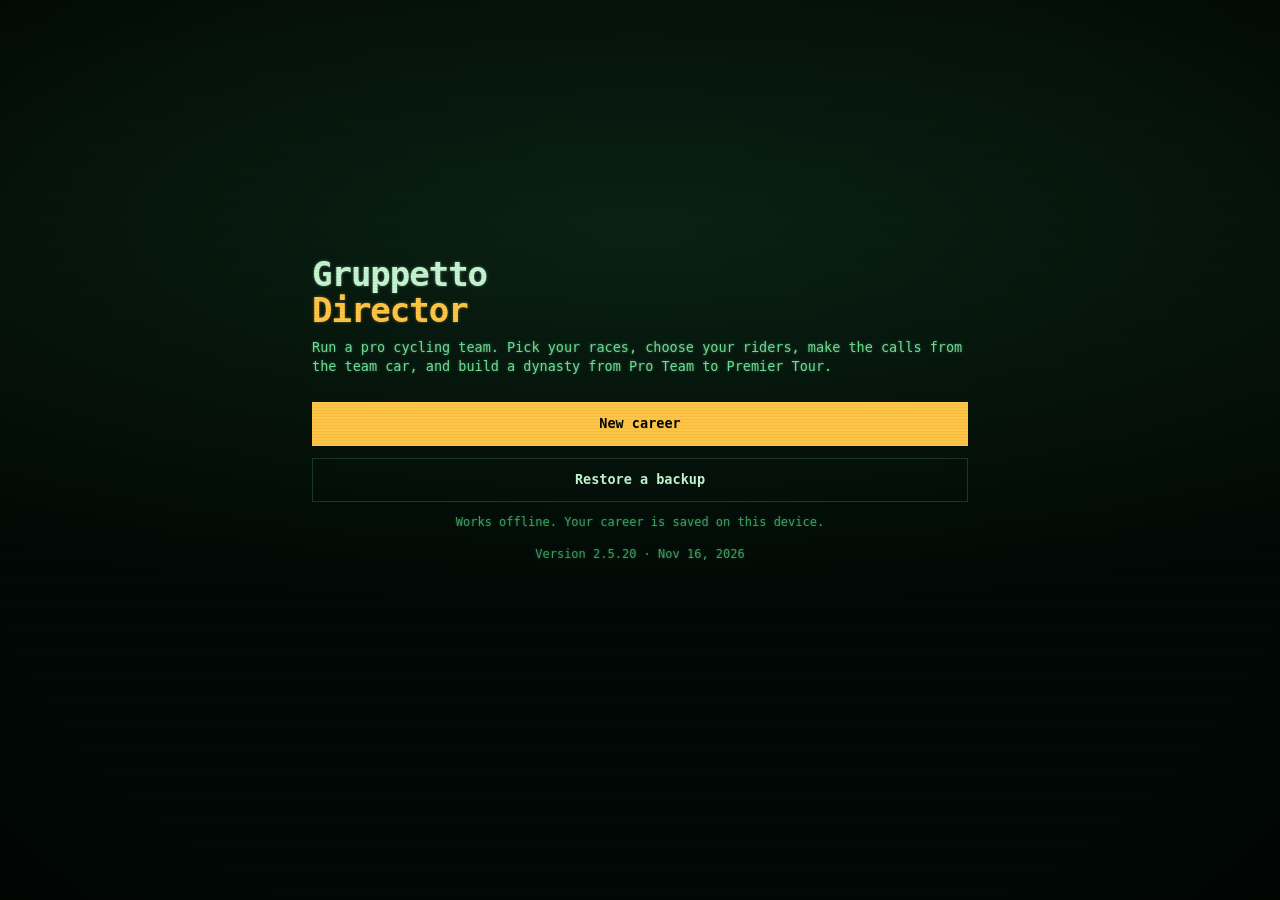
<file: index.html>
<!doctype html>
<html lang="en">
  <head>
    <meta charset="utf-8" />
    <meta name="viewport" content="width=device-width, initial-scale=1, maximum-scale=1, viewport-fit=cover" />
    <title>Gruppetto Director</title>
    <meta name="theme-color" media="(prefers-color-scheme: light)" content="#020805" />
    <meta name="theme-color" media="(prefers-color-scheme: dark)" content="#020805" />
    <meta name="apple-mobile-web-app-capable" content="yes" />
    <meta name="mobile-web-app-capable" content="yes" />
    <meta name="apple-mobile-web-app-status-bar-style" content="default" />
    <meta name="apple-mobile-web-app-title" content="Gruppetto" />
    <link rel="apple-touch-icon" href="apple-touch-icon.png" />
    <link rel="icon" type="image/png" href="favicon.png" />
    <link rel="manifest" href="manifest.webmanifest" />
    <link rel="stylesheet" href="app.css?v=a413d07121" />
  </head>
  <body>
    <div id="app"></div>
    <script type="module" src="app.js?v=a413d07121"></script>
  </body>
</html>
</file>
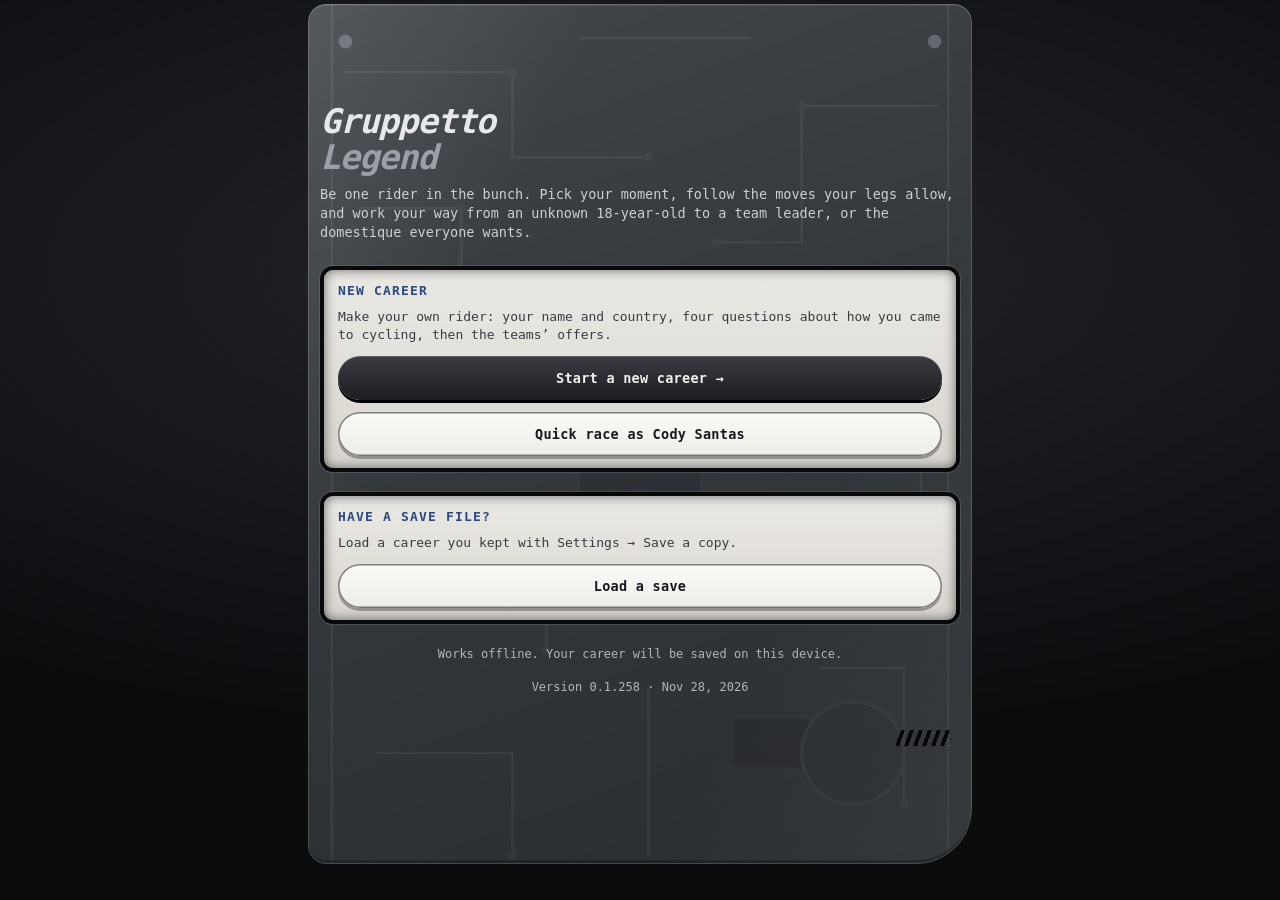
<file: legend/index.html>
<!doctype html>
<html lang="en">
  <head>
    <meta charset="utf-8" />
    <meta name="viewport" content="width=device-width, initial-scale=1, maximum-scale=1, viewport-fit=cover" />
    <title>Gruppetto Legend</title>
    <meta name="theme-color" media="(prefers-color-scheme: light)" content="#020805" />
    <meta name="theme-color" media="(prefers-color-scheme: dark)" content="#020805" />
    <meta name="apple-mobile-web-app-capable" content="yes" />
    <meta name="mobile-web-app-capable" content="yes" />
    <meta name="apple-mobile-web-app-status-bar-style" content="default" />
    <meta name="apple-mobile-web-app-title" content="G. Legend" />
    <link rel="apple-touch-icon" href="apple-touch-icon.png" />
    <link rel="icon" type="image/png" href="favicon.png" />
    <link rel="manifest" href="manifest.webmanifest" />
    <link rel="stylesheet" href="app.css?v=ab401c3111" />
  </head>
  <body>
    <div id="app"></div>
    <script type="module" src="app.js?v=ab401c3111"></script>
  </body>
</html>
</file>
<file: app.css>
:root{--bg: #d9d1bd;--card: #efe9d9;--ink: #2a251e;--ink2: #50473a;--ink3: #6a604d;--line: #c7bca3;--chip: #cdc2a5;--ghost: var(--card);--ctl: var(--card);--ctl-on: var(--chip);--ctl-line: var(--line);--accent: var(--team-l);--accent-ink: var(--team-l-ink);--good: #1f8a4c;--bad: #c0392b;--warn: #b7791f;--gold: #c9a227;--gold-ink: #8a6d0b;--mine: color-mix(in srgb, var(--accent) 11%, transparent);--mono: ui-monospace, "SF Mono", Menlo, Consolas, monospace;--radius: calc(12px * var(--rk));--rk: 1;--ui-font: -apple-system, BlinkMacSystemFont, "SF Pro Text", "Segoe UI", Roboto, sans-serif;--ui-size: 15px;--team-l: #1f6feb;--team-l-ink: #efe9d9;--team-d: #5896ff;--team-d-ink: #0f1012;--front: #e8590c;--kom: #c92a2a;--sprint: #2fa35a;--cob: #8d6e63;--grav: #c2a878;--grav-badge: #b0925f;--wind: #4a90d9;--c-gt: #d4a514;--c-wt: #2f6fe0;--c-pro: #8b5cf6;--c-other: #14a08f;--raced: color-mix(in srgb, var(--accent) 18%, transparent);--pair1: #2563eb;--pair2: #ea580c;--pair3: #9333ea;--pair4: #0d9488;--pair5: #db2777;--pair6: #65a30d;color-scheme:light}@media(prefers-color-scheme:dark){:root:not([data-theme=light]){--bg: #0f1012;--card: #1a1c1f;--ink: #eceae4;--ink2: #a6a9ae;--ink3: #75797f;--line: #2a2d31;--chip: #25282c;--ghost: transparent;--ctl: var(--chip);--ctl-on: var(--card);--ctl-line: transparent;--accent: var(--team-d);--accent-ink: var(--team-d-ink);--mine: color-mix(in srgb, var(--accent) 15%, transparent);--front: #ff8a3d;--kom: #e05252;--gold-ink: #e3c158;--raced: color-mix(in srgb, var(--accent) 24%, transparent);--pair1: #60a5fa;--pair2: #fb923c;--pair3: #c084fc;--pair4: #2dd4bf;--pair5: #f472b6;--pair6: #a3e635;color-scheme:dark}}:root[data-theme=dark]{--bg: #0f1012;--card: #1a1c1f;--ink: #eceae4;--ink2: #a6a9ae;--ink3: #75797f;--line: #2a2d31;--chip: #25282c;--ghost: transparent;--ctl: var(--chip);--ctl-on: var(--card);--ctl-line: transparent;--accent: var(--team-d);--accent-ink: var(--team-d-ink);--mine: color-mix(in srgb, var(--accent) 15%, transparent);--front: #ff8a3d;--kom: #e05252;--gold-ink: #e3c158;--raced: color-mix(in srgb, var(--accent) 24%, transparent);--pair1: #60a5fa;--pair2: #fb923c;--pair3: #c084fc;--pair4: #2dd4bf;--pair5: #f472b6;--pair6: #a3e635;color-scheme:dark}*{box-sizing:border-box}html,body{margin:0;padding:0;height:100%;overflow:hidden}body{background:var(--bg);color:var(--ink);font:var(--ui-size)/1.4 var(--ui-font);-webkit-font-smoothing:antialiased;-webkit-tap-highlight-color:transparent;overscroll-behavior-y:none}button,input,select{font:inherit;color:inherit}a{color:inherit}#app{height:100%;display:flex;flex-direction:column}.scroller{flex:1;min-height:0;overflow-y:auto;overflow-x:hidden;-webkit-overflow-scrolling:touch;overscroll-behavior-y:contain}.shell{max-width:680px;margin:0 auto;padding:calc(env(safe-area-inset-top) + 2px) 12px 24px}.shell.notabs{padding-bottom:calc(env(safe-area-inset-bottom) + 24px)}.topbar{display:flex;align-items:center;gap:8px;min-height:44px;margin-bottom:2px}.topbar h1.mq .mq-run,.topbar h1.mq .mq-run>span{display:inline-block}.topbar h1.mq{text-overflow:clip;-webkit-mask-image:linear-gradient(90deg,transparent,#000 10px,#000 calc(100% - 18px),transparent);mask-image:linear-gradient(90deg,transparent,#000 10px,#000 calc(100% - 18px),transparent);padding-left:10px;margin-left:-10px}.topbar h1{font-size:20px;margin:0;flex:1;letter-spacing:-.01em;overflow:hidden;text-overflow:ellipsis;white-space:nowrap}.back{border:0;background:none;color:var(--accent);font-size:16px;padding:6px 4px;cursor:pointer}.sub{color:var(--ink2);font-size:13px}.tiny{color:var(--ink3);font-size:12px}.card{background:var(--card);border-radius:var(--radius);padding:12px 14px;margin:10px 0;border:1px solid var(--line)}.card h2,.tourcard h2{font-size:13px;text-transform:uppercase;letter-spacing:.06em;color:var(--ink2);margin:0 0 8px;font-weight:600}.card h3{font-size:16px;margin:0 0 4px}.list{background:var(--card);border-radius:var(--radius);border:1px solid var(--line);overflow:hidden;margin:10px 0}.row{display:flex;align-items:center;gap:10px;padding:10px 14px;border-top:1px solid var(--line);min-height:44px}.row:first-child{border-top:0}.row.tap{cursor:pointer}.row.tap:active{background:var(--chip)}.row .grow,.grow{flex:1;min-width:0}.row .r{text-align:right}.row.mine{background:var(--mine);box-shadow:inset 0 0 0 2px var(--accent)}.ell{overflow:hidden;text-overflow:ellipsis;white-space:nowrap}.sectionlabel{font-size:12px;text-transform:uppercase;letter-spacing:.07em;color:var(--ink3);margin:16px 4px 4px}.btn{-webkit-appearance:none;appearance:none;border:0;border-radius:calc(10px * var(--rk));padding:11px 16px;font-weight:600;cursor:pointer;background:var(--chip);color:var(--ink);min-height:44px}.btn.primary{background:var(--accent);color:var(--accent-ink)}.btn.ghost{background:var(--ghost);border:1px solid var(--line)}.btn.small{padding:6px 10px;min-height:32px;font-size:13px;border-radius:calc(8px * var(--rk))}.btn.block{width:100%}.btn:disabled{opacity:.45;cursor:default}.btn.armed{background:var(--bad);border-color:var(--bad);color:#fff}.btn.armed .tiny{color:inherit}.btnrow{display:flex;gap:8px;flex-wrap:wrap}.btnrow .btn{flex:1}.chip{display:inline-block;padding:2px 8px;border-radius:calc(99px * var(--rk));background:var(--chip);font-size:12px;color:var(--ink2);white-space:nowrap}.chip.on{background:var(--accent);color:var(--accent-ink)}.chip.good{background:#1f8a4c26;color:var(--good)}.chip.bad{background:#c0392b24;color:var(--bad)}.chip.warn{background:#b7791f29;color:var(--warn)}.chip.gold{background:#c9a22733;color:var(--gold-ink)}.chip.lv-gt,.chip.lv-wt,.chip.lv-pro,.chip.lv-c1{background:color-mix(in srgb,var(--lv) 18%,transparent);color:color-mix(in srgb,var(--lv) 68%,var(--ink));font-weight:600}.chip.lv-gt{--lv: var(--c-gt)}.chip.lv-wt{--lv: var(--c-wt)}.chip.lv-pro{--lv: var(--c-pro)}.chip.lv-c1{--lv: var(--c-other)}.teambar{width:4px;align-self:stretch;border-radius:calc(2px * var(--rk))}.kit{display:inline-block;width:12px;height:12px;border-radius:calc(3px * var(--rk));vertical-align:-1px;border:1px solid rgba(0,0,0,.15)}.seg{display:flex;background:var(--chip);border-radius:calc(10px * var(--rk));padding:3px;gap:2px;margin:8px 0;overflow-x:auto}.seg button{flex:1;border:0;background:none;padding:7px 10px;border-radius:calc(8px * var(--rk));font-size:13px;font-weight:600;color:var(--ink2);white-space:nowrap;cursor:pointer}.seg button.on{background:var(--card);color:var(--ink);box-shadow:0 1px 2px #0000001f}.tabbar{flex:none;background:var(--card);border-top:1px solid var(--line);display:flex;justify-content:center;padding-bottom:env(safe-area-inset-bottom);z-index:20}.tabbar .in{display:flex;width:100%;max-width:680px}.tabbar button{flex:1;border:0;background:none;padding:8px 0 7px;font-size:11px;color:var(--ink3);display:flex;flex-direction:column;align-items:center;gap:2px;cursor:pointer}.tabbar button .ic{width:24px;height:24px}.tabbar button.on{color:var(--accent)}.tourcard{flex:none;background:var(--card);border-top:2px solid var(--accent);padding:10px 12px 12px;z-index:19;box-shadow:0 -6px 18px #0000001f}.tourcard .in{max-width:656px;margin:0 auto}.scroller{transition:filter .35s ease}.scroller.touring{filter:blur(1.5px) brightness(.42) saturate(.7)}.sheet-open .scroller.touring{filter:none}.scroller.touring.scene{filter:blur(.6px) brightness(.62) saturate(.85)}.tourscene{pointer-events:none;-webkit-user-select:none;user-select:none}.tourcard{box-shadow:0 -10px 28px color-mix(in srgb,var(--accent) 28%,transparent),0 -2px 0 var(--accent);animation:tourIn .45s ease-out}@keyframes tourIn{0%{transform:translateY(24px);opacity:0}to{transform:none;opacity:1}}@media(prefers-reduced-motion:reduce){.tourcard{animation:none}.scroller{transition:none}}.tourcard .cardhead{margin-bottom:2px}.tourcard .sub{margin-top:3px}.tourcard .btnrow.mt{margin-top:10px}.tbl{width:100%;border-collapse:collapse;font-size:13px;font-variant-numeric:tabular-nums}.tbl th{text-align:left;font-weight:600;color:var(--ink3);font-size:11px;text-transform:uppercase;letter-spacing:.04em;padding:6px;border-bottom:1px solid var(--line);white-space:nowrap;cursor:pointer}.tbl td{padding:7px 6px;border-bottom:1px solid var(--line);white-space:nowrap}.tbl tr:last-child td{border-bottom:0}.tbl td.n,.tbl th.n{text-align:right}.tbl tr.mine td{background:var(--mine);box-shadow:inset 0 2px 0 var(--accent),inset 0 -2px 0 var(--accent)}.tbl tr.mine td:first-child{box-shadow:inset 0 2px 0 var(--accent),inset 0 -2px 0 var(--accent),inset 2px 0 0 var(--accent)}.tbl tr.mine td:last-child{box-shadow:inset 0 2px 0 var(--accent),inset 0 -2px 0 var(--accent),inset -2px 0 0 var(--accent)}.tbl tr.mine+tr.mine td{box-shadow:inset 0 -2px 0 var(--accent)}.tbl tr.mine+tr.mine td:first-child{box-shadow:inset 0 -2px 0 var(--accent),inset 2px 0 0 var(--accent)}.tbl tr.mine+tr.mine td:last-child{box-shadow:inset 0 -2px 0 var(--accent),inset -2px 0 0 var(--accent)}.tbl tr.tap{cursor:pointer}.tblwrap{overflow-x:auto;background:var(--card);border:1px solid var(--line);border-radius:var(--radius);margin:10px 0}.rate{display:inline-block;min-width:26px;text-align:center;border-radius:calc(5px * var(--rk));padding:1px 3px;font-weight:600}.bars{display:grid;grid-template-columns:92px 1fr 30px;gap:6px 8px;align-items:center;font-size:13px}.bar{height:8px;background:var(--chip);border-radius:calc(4px * var(--rk));overflow:hidden}.bar i{display:block;height:100%;border-radius:calc(4px * var(--rk))}.hero{border-radius:calc(16px * var(--rk));padding:16px;color:#fff;position:relative;overflow:hidden;margin:6px 0 10px}.hero .name{font-size:22px;font-weight:700;letter-spacing:-.01em}.hero .meta{opacity:.9;font-size:13px;margin-top:2px}.hero .stats{display:flex;gap:18px;margin-top:12px}.hero .stats b{display:block;font-size:20px}.hero .stats span{font-size:11px;opacity:.85;text-transform:uppercase;letter-spacing:.05em}.ticker{font-family:var(--mono);font-size:13px}.tick-head{display:flex;justify-content:space-between;align-items:baseline;gap:8px}.tick-head .km{font-size:26px;font-weight:700;font-family:var(--mono)}.grp{padding:9px 12px;border-top:1px solid var(--line)}.grp:first-child{border-top:0}.grp .gl{display:flex;justify-content:space-between;gap:8px;font-weight:700}.grp .names{color:var(--ink2);margin-top:2px;line-height:1.5;white-space:normal}.grp .names .me{color:var(--accent);font-weight:700}.grp.mine{background:var(--mine);box-shadow:inset 0 0 0 2px var(--accent)}.grp.rival{box-shadow:inset 3px 0 0 var(--accent)}.grp .gl .rivn{font-weight:600;color:var(--accent)}.grp .names .riv .tapname{color:var(--ink);font-weight:700}.decision{border:2px solid var(--accent)}.decision .q{font-weight:600;margin-bottom:10px}.decision .opts{display:grid;gap:8px}.decision .opt{text-align:left}.decision .opt small{display:block;font-weight:400;color:var(--ink2)}.log{font-family:var(--mono);font-size:12px;color:var(--ink2);max-height:210px;overflow-y:auto}.log div{padding:3px 0;border-top:1px dashed var(--line)}.log div:first-child{border-top:0;color:var(--ink)}.profile{width:100%;height:64px;display:block}.field{display:flex;flex-direction:column;gap:4px;margin:10px 0}.field label{font-size:13px;color:var(--ink2)}.field input,.field select{padding:10px 12px;border-radius:calc(10px * var(--rk));border:1px solid var(--line);background-color:var(--card);min-height:44px}input[type=color]{padding:2px;width:56px;height:44px;border-radius:calc(10px * var(--rk));border:1px solid var(--line);background:var(--card)}.toggle{display:inline-flex;align-items:center;gap:6px}.center{text-align:center}.mt{margin-top:12px}.muted{color:var(--ink2)}.big{font-size:28px;font-weight:800;letter-spacing:-.02em}.title-wrap{min-height:92vh;display:flex;flex-direction:column;justify-content:center}.logo{font-size:34px;font-weight:800;letter-spacing:-.03em;line-height:1.05}.logo span{color:var(--accent)}.stars{color:var(--gold);letter-spacing:1px}.pill-row{display:flex;gap:6px;flex-wrap:wrap}.spark{width:100%;height:90px}.flag{font-size:15px;display:inline-flex;vertical-align:-2px;line-height:0}.flag img{width:1.25em;height:.94em;object-fit:cover;display:block}.empty{color:var(--ink3);text-align:center;padding:18px}.toast{position:fixed;left:50%;transform:translate(-50%);bottom:calc(env(safe-area-inset-bottom) + 76px);background:var(--ink);color:var(--bg);padding:10px 14px;border-radius:calc(10px * var(--rk));font-size:14px;z-index:50;max-width:90vw}.newsdot{width:8px;height:8px;border-radius:50%;background:var(--ink3);margin-top:7px;flex:none}.newsdot.win{background:var(--gold)}.newsdot.transfer{background:var(--accent)}.newsdot.team{background:var(--good)}.newsdot.follow{background:var(--warn)}.newsdot.story{background:transparent;border:2px solid var(--gold);width:9px;height:9px}.row.newsfresh{box-shadow:inset 3px 0 0 var(--accent)}.btn:focus-visible,.seg button:focus-visible,.tabbar button:focus-visible,.row.tap:focus-visible{outline:2px solid var(--accent);outline-offset:2px}@media(prefers-reduced-motion:reduce){*{scroll-behavior:auto!important}}.icon{display:inline-block;vertical-align:-3px;flex:none}.btn .icon{vertical-align:-3px;margin-right:4px}.natcode{display:inline-block;font-family:var(--mono);font-size:10.5px;font-weight:600;letter-spacing:.02em;color:var(--ink2);border:1px solid var(--line);border-radius:calc(4px * var(--rk));padding:0 3px;line-height:15px;vertical-align:1px}.abbr{text-decoration:underline dotted var(--ink3);text-underline-offset:2px;cursor:pointer}.pop-scrim{position:fixed;inset:0;z-index:60}.pop{position:fixed;z-index:61;background:var(--card);color:var(--ink);border:1px solid var(--line);border-radius:calc(12px * var(--rk));box-shadow:0 8px 28px #00000038;padding:10px 12px;max-width:min(320px,calc(100vw - 24px));font-size:14px}.pop .pop-sub{color:var(--ink2);font-size:12px;margin-top:2px}.pop .btn{min-height:36px;padding:7px 12px;margin-top:8px;font-size:14px}.racemap{margin:2px 0 4px;position:relative}.mapzoom{align-self:center;height:28px;padding:0 9px 0 7px;border-radius:calc(8px * var(--rk));border:1px solid var(--line);background:var(--card);color:var(--ink2);display:inline-flex;align-items:center;gap:4px;cursor:pointer;font-size:12px;font-weight:600;font-family:var(--ui-font)}.mapzoom:active{background:var(--chip)}.mappause{flex:none;justify-content:center;min-width:84px}.mappause.on{background:var(--accent);border-color:var(--accent);color:var(--accent-ink)}.racemap-foot{display:flex;justify-content:space-between;align-items:center;gap:8px;margin-top:2px}.racemap-foot>.ell{flex:1;min-width:0}.racemap-foot .legend{display:flex;gap:8px;flex:none}.racemap-foot .legend span{display:inline-flex;align-items:center;gap:3px}.lg{display:inline-block;width:8px;height:8px;border-radius:calc(2px * var(--rk))}.mapcard{padding:10px 10px 8px;position:sticky;top:calc(env(safe-area-inset-top) + 0px);z-index:5}.sheet-scrim{position:fixed;inset:0;background:#00000059;z-index:40;touch-action:none}html.sheet-open,html.sheet-open body,html.sheet-open .scroller{overflow:hidden;overscroll-behavior:none}.sheet{position:fixed;left:0;right:0;bottom:0;z-index:41;background:var(--card);border-radius:calc(16px * var(--rk)) calc(16px * var(--rk)) 0 0;padding:12px 16px calc(env(safe-area-inset-bottom) + 16px);max-height:82vh;overflow-y:auto;overscroll-behavior:contain;box-shadow:0 -8px 30px #0003;max-width:680px;margin:0 auto}.sheet h3{margin:0;font-size:18px}.sheethead{display:flex;align-items:flex-start;gap:8px}.sheethead .grow{min-width:0}.sheethead .x{margin:-3px -6px 0 0}.meter{height:8px;background:var(--chip);border-radius:calc(4px * var(--rk));overflow:hidden}.meter i{display:block;height:100%;border-radius:calc(4px * var(--rk))}.kv{display:grid;grid-template-columns:auto 1fr;gap:4px 12px;font-size:14px;margin-top:10px}.kv span:nth-child(odd){color:var(--ink2)}.tapname{cursor:pointer}.tapname.me{text-decoration:underline;text-underline-offset:2px}.celebrate{position:fixed;inset:0;z-index:70;display:flex;align-items:center;justify-content:center;background:#00000073;padding:24px}.celebrate .box{background:var(--card);border-radius:calc(20px * var(--rk));padding:22px 20px 18px;max-width:360px;width:100%;text-align:center;box-shadow:0 16px 50px #00000059;animation:pop-in .35s ease-out}.celebrate .medal{width:64px;height:64px;border-radius:50%;margin:0 auto 10px;display:flex;align-items:center;justify-content:center;background:#c9a2272e;color:var(--gold)}.celebrate h2{margin:0 0 4px;font-size:22px;letter-spacing:-.01em}.celebrate p{margin:6px 0 14px;color:var(--ink2)}@keyframes pop-in{0%{transform:scale(.85);opacity:0}to{transform:scale(1);opacity:1}}@media(prefers-reduced-motion:reduce){.celebrate .box{animation:none}}.grade{display:inline-flex;align-items:center;justify-content:center;min-width:46px;height:46px;border-radius:calc(12px * var(--rk));font-size:22px;font-weight:800;color:#fff;padding:0 6px}.gradeline{display:flex;gap:8px;padding:6px 0;border-top:1px dashed var(--line);font-size:14px}.gradeline:first-of-type{border-top:0}.gradeline .icon{margin-top:2px}.grp .grpall{display:block;background:none;border:0;padding:4px 0 0;min-height:32px;text-align:left;font:inherit;font-weight:600;color:var(--accent);cursor:pointer}.gctag{font-size:10px;font-weight:600;color:var(--ink3);margin-left:3px;letter-spacing:.02em}.names .icon{vertical-align:-2px;margin-left:2px}.tbl.ahead{font-family:var(--ui-font);font-size:13px}.tbl.ahead td{vertical-align:top;white-space:normal;padding:6px 5px}.tbl.ahead th{cursor:default}.tbl.stick th:first-child,.tbl.stick td:first-child{position:sticky;left:0;z-index:1;background:var(--card);box-shadow:1px 0 0 var(--line)}.tbl.stick tr.mine td:first-child{background:color-mix(in srgb,var(--card) 91%,var(--accent))}.grade.small{min-width:30px;height:26px;font-size:13px;border-radius:calc(7px * var(--rk));padding:0 4px}.cal{display:grid;grid-template-columns:repeat(7,1fr);gap:3px;margin-top:8px}.cal-h{text-align:center;font-size:11px;color:var(--ink3);font-weight:600;padding-bottom:2px}.cal-d{min-height:40px;border-radius:calc(7px * var(--rk));background:var(--chip);padding:3px 3px 4px;display:flex;flex-direction:column;justify-content:space-between}.cal-d.empty{background:transparent}.cal-d.has{cursor:pointer}.cal-d.past{opacity:.55}.cal-d.today{outline:2px solid var(--accent);outline-offset:-1px}.cal-n{font-size:11px;color:var(--ink2);line-height:1}.cal-bars{display:flex;flex-direction:column;gap:2px}.cal-bars i{display:block;height:5px;border-radius:calc(3px * var(--rk));border:1.5px solid transparent}.cal-bars i.auto{background:transparent!important;height:6px}.cal-legend{display:flex;flex-wrap:wrap;gap:4px 12px;margin-top:8px}.cal-legend span{display:inline-flex;align-items:center;gap:4px}.cal-legend i{display:inline-block;width:12px;height:6px;border-radius:calc(3px * var(--rk))}.cal-legend i.auto{border:1.5px solid;background:transparent}.cal-dot{width:10px;height:10px;border-radius:50%;flex:none}.seg.mini{margin:0;padding:2px;flex:none}.seg.mini button{padding:4px 9px;font-size:12px}.simrow{display:grid;grid-template-columns:1fr 1fr;gap:8px;margin-top:8px}.simrow .btn{padding-left:8px;padding-right:8px}.achicon{width:36px;height:36px;border-radius:calc(10px * var(--rk));display:flex;align-items:center;justify-content:center;flex:none}.updatebar{position:fixed;left:50%;transform:translate(-50%);top:calc(env(safe-area-inset-top) + 8px);z-index:60;display:flex;align-items:center;gap:8px;background:var(--ink);color:var(--bg);padding:8px 10px 8px 14px;border-radius:calc(12px * var(--rk));font-size:14px;box-shadow:0 6px 20px #00000040;max-width:calc(100vw - 24px)}.updatebar .btn.ghost{color:var(--bg);border-color:transparent}:root{--c-champ: var(--ink)}.champmark{display:inline-flex;vertical-align:-2px;margin-left:3px;cursor:pointer}.chip.champ{background:color-mix(in srgb,var(--ink) 10%,transparent);color:var(--ink)}.chip.rainbow{background:linear-gradient(90deg,#0a6fc229,#d71f2629,#f6c70033,#1a9b4729);color:var(--ink)}.medal-dot{display:inline-block;width:10px;height:10px;border-radius:50%;vertical-align:-1px;margin-right:4px}.medal-dot.g{background:#d4af37}.medal-dot.s{background:#b8bcc2}.medal-dot.b{background:#c27c3e}.simov{position:fixed;inset:0;z-index:70;display:flex;align-items:center;justify-content:center;padding:24px;background:#0e16226b;-webkit-backdrop-filter:blur(5px);backdrop-filter:blur(5px);animation:simIn .22s ease-out both}.simov.closing{animation:simOut .26s ease-in both}@keyframes simIn{0%{opacity:0}to{opacity:1}}@keyframes simOut{0%{opacity:1}to{opacity:0}}.simbox{width:min(320px,100%);background:var(--card);color:var(--ink);border-radius:calc(18px * var(--rk));padding:18px 18px 14px;box-shadow:0 14px 40px #0000004d;text-align:center;animation:simPop .28s cubic-bezier(.2,.9,.3,1.2) both}.simov.closing .simbox{animation:simDrop .26s ease-in both}@keyframes simPop{0%{transform:translateY(10px) scale(.96)}to{transform:none}}@keyframes simDrop{to{transform:translateY(6px) scale(.98)}}.simroad{position:relative;height:52px;overflow:hidden;margin-bottom:8px}.simrider{position:absolute;left:50%;bottom:1px;margin-left:-35px;color:var(--ink);line-height:0}.cyclist .cy-wheel{animation:simSpin .45s linear infinite;will-change:transform}.cyclist .cy-frame{opacity:0;animation:cyFrame .6s linear infinite}@keyframes cyFrame{0%,12.4%{opacity:1}12.5%,to{opacity:0}}@keyframes simSpin{to{transform:rotate(360deg)}}.simdash{position:absolute;left:0;right:0;bottom:2px;height:3px;background:repeating-linear-gradient(90deg,var(--ink3) 0 14px,transparent 14px 26px);background-size:52px 3px;opacity:.55;animation:simRoad .45s linear infinite;will-change:transform;width:calc(100% + 52px)}@keyframes simRoad{0%{transform:translate(0)}to{transform:translate(-52px)}}.simtitle{display:block;font-size:16px}.simsub{font-size:13px;color:var(--ink2);margin-top:3px;white-space:nowrap;overflow:hidden;text-overflow:ellipsis}.simbar{height:6px;border-radius:calc(3px * var(--rk));background:var(--chip);overflow:hidden;margin-top:12px}.simbar i{display:block;height:100%;background:var(--accent);transform-origin:left center;transition:transform .35s ease-out}.simdate{font-size:12px;color:var(--ink3);margin-top:6px;font-variant-numeric:tabular-nums}@media(prefers-reduced-motion:reduce){.cyclist .cy-wheel,.simdash,.cyclist .cy-frame{animation:none}.cyclist .cy-frame[data-f="0"]{opacity:1}}.chip.mini-home{font-size:10px;padding:1px 5px;min-height:0;margin-left:4px;vertical-align:1px;background:#1f8a4c26;color:var(--good, #1f8a4c)}.input{display:block;width:100%;padding:10px 12px;border-radius:calc(10px * var(--rk));border:1px solid var(--line);background-color:var(--card);color:var(--ink);min-height:44px;font-size:16px;margin-top:4px;box-sizing:border-box}.radio{flex:none;width:20px;height:20px;border-radius:50%;border:2px solid var(--ink3);margin-top:2px;box-sizing:border-box}.radio.on{border:6px solid var(--accent)}.swatches{display:grid;grid-template-columns:repeat(7,1fr);gap:10px;margin:12px 0 8px;justify-items:center}.swatch{--sw: var(--sw-l);-webkit-appearance:none;appearance:none;width:36px;height:36px;border-radius:50%;border:0;padding:0;cursor:pointer;flex:none;position:relative;background:var(--sw);box-shadow:inset 0 0 0 1px #0000001f}:root[data-theme=dark] .swatch{--sw: var(--sw-d)}@media(prefers-color-scheme:dark){:root:not([data-theme=light]) .swatch{--sw: var(--sw-d)}}.swatch.on{box-shadow:0 0 0 2px var(--card),0 0 0 4px var(--ink)}.swatch.any:not(.on){background:conic-gradient(#e03131,#f2c200,#2b8a3e,#1098ad,#4263eb,#ae3ec9,#e03131)}.swatch.any{overflow:hidden}.swatch.any input{position:absolute;inset:0;width:100%;height:100%;opacity:0;border:0;padding:0;cursor:pointer}.card.tap{cursor:pointer}.simroad{display:flex;justify-content:center;align-items:flex-end}.racedots{display:block;max-width:100%;height:auto;overflow:hidden}.racedots .rd-road{animation:rdRoad .42s linear infinite;will-change:transform}@keyframes rdRoad{to{transform:translate(-21px)}}.racedots .rd-pack{animation:rdPack 1.3s ease-in-out infinite alternate;will-change:transform}@keyframes rdPack{0%{transform:translate(-3px)}to{transform:translate(5px)}}.racedots .rd-chase{animation:rdChase .95s ease-in-out infinite alternate;will-change:transform}@keyframes rdChase{0%{transform:translate(4px)}to{transform:translate(-6px)}}.racedots .rd-lead{animation:rdLead .75s ease-in-out infinite alternate;will-change:transform}@keyframes rdLead{0%{transform:translate(-3px)}to{transform:translate(4px)}}.racedots .rd-back{animation:rdBack .8s ease-in-out infinite alternate;will-change:transform}@keyframes rdBack{0%{transform:translate(2px)}to{transform:translate(-3px)}}@media(prefers-reduced-motion:reduce){.racedots .rd-road,.racedots .rd-pack,.racedots .rd-back,.racedots .rd-chase,.racedots .rd-lead{animation:none}}.switch{flex:none;position:relative;width:50px;height:30px;border-radius:calc(15px * var(--rk));border:0;padding:0;background:var(--line);cursor:pointer;transition:background .18s}.switch i{position:absolute;top:3px;left:3px;width:24px;height:24px;border-radius:max(0px,calc(15px * var(--rk) - 3px));background:#fff;box-shadow:0 1px 3px #00000040;transition:transform .18s}.switch.on{background:var(--good)}.switch.on i{transform:translate(20px)}.switch:focus-visible{outline:2px solid var(--accent);outline-offset:2px}.devtag{display:inline-flex;vertical-align:-2px;margin-left:3px}.winsteps{display:flex;gap:6px;margin:4px 0 10px}.winstep{flex:1;display:flex;align-items:center;gap:6px;padding:6px 8px;border-radius:calc(10px * var(--rk));background:var(--chip);font-size:12px;color:var(--ink3);min-width:0}.winstep span{overflow:hidden;text-overflow:ellipsis;white-space:nowrap}.winstep i{flex:none;font-style:normal;width:18px;height:18px;border-radius:50%;display:grid;place-items:center;font-size:11px;font-weight:700;background:var(--card);color:var(--ink3)}.winstep.on{background:var(--accent);color:var(--accent-ink);font-weight:600}.winstep.on i{color:var(--accent)}.winstep.done{color:var(--good)}.winstep.done i{background:var(--good);color:#fff}.dots{display:inline-flex;gap:3px;vertical-align:0;margin-left:4px}.dots i{width:7px;height:7px;border-radius:50%;background:var(--line)}.dots i.on{background:var(--good)}.negask{display:grid;grid-template-columns:repeat(auto-fit,minmax(58px,1fr));gap:6px}.negyear{display:flex;flex-direction:column;align-items:center;gap:1px;padding:8px 4px;border-radius:calc(10px * var(--rk));border:1px solid var(--line);background:var(--card);color:var(--ink);font:inherit;cursor:pointer;min-height:56px}.negyear span{font-size:12px;color:var(--ink2)}.negyear small{font-size:10px;color:var(--good);font-weight:600}.negyear.on{border:2px solid var(--accent);padding:7px 3px}.negyear:disabled{opacity:.6;cursor:default}.neglog{display:grid;gap:4px;font-size:13px;padding:8px 10px;border-radius:calc(10px * var(--rk));background:var(--chip)}.neglog div{display:flex;justify-content:space-between;gap:8px}.neglog b{font-weight:600;text-align:right}.neglog b.good{color:var(--good)}.neglog b.bad{color:var(--bad)}.negreply{margin-top:10px;padding:10px 12px;border-radius:calc(10px * var(--rk));font-weight:600;background:var(--chip)}.negreply.accept{background:#1f8a4c26;color:var(--good)}.negreply.walk,.negreply.closed{background:#c0392b1f;color:var(--bad)}.negreply.low{background:#b7791f24;color:var(--warn)}.racectl{display:flex;align-items:center;gap:6px;margin:0 0 10px}.racectl>.btn{flex:none;min-height:40px;padding:0 12px;font-size:14px}.racectl .seg{flex:1;margin:0;min-width:0;background:var(--ctl);border:1px solid var(--ctl-line)}.racectl .seg button.on{background:var(--ctl-on)}.racectl .seg button{padding:7px 4px}.grp .gl.tap{cursor:pointer}.grp .gl .ell{min-width:0}.chev{color:var(--ink3);font-weight:400}.names.clamp2{display:-webkit-box;-webkit-line-clamp:2;-webkit-box-orient:vertical;overflow:hidden}.grpmore{display:block;width:100%;text-align:left;background:none;border:0;border-top:1px solid var(--line);color:var(--accent);font:inherit;font-size:13px;cursor:pointer}.aheadtoggle{display:flex;width:100%;justify-content:space-between;gap:8px;align-items:center;text-align:left;background:var(--chip);border:0;border-radius:calc(10px * var(--rk));padding:8px 10px;margin:0 0 10px;color:var(--ink2);font:inherit;font-size:13px;cursor:pointer}.regroup{display:flex;align-items:center;gap:8px;margin:-2px 0 10px;padding:8px 10px;border-radius:calc(10px * var(--rk));background:var(--mine);font-size:13px}.regroup .grow{min-width:0}.regroup .btn{flex:none;min-height:34px;padding:0 12px;font-size:13px}.racectl>.radiobtn{gap:6px}.racectl>.radiobtn:not(.primary):not(.ghost){background:var(--ctl);border:1px solid var(--ctl-line)}.radiocount{display:inline-block;min-width:18px;padding:0 5px;border-radius:99px;background:var(--chip);color:var(--ink);font-size:12px;font-weight:700;line-height:18px;text-align:center}.radiobtn.primary .radiocount{background:var(--accent-ink);color:var(--accent)}.orders{display:flex;flex-wrap:wrap;gap:6px;margin:-2px 0 10px}.chip.order{display:inline-flex;align-items:center;gap:5px;min-height:30px;padding:0 10px;font-size:13px;color:var(--ink);background:var(--mine);box-shadow:inset 0 0 0 1px var(--accent)}.chip.order.soon{background:var(--chip);box-shadow:none;color:var(--ink2)}.chip.order.done{background:var(--chip);box-shadow:inset 0 0 0 1px var(--good)}.chip.order .x{margin-right:-6px}.x{display:inline-flex;align-items:center;justify-content:center;width:30px;height:30px;flex:none;border:0;border-radius:50%;background:none;color:var(--ink2);cursor:pointer;padding:0}.calltimer{height:4px;margin:-4px 0 10px;border-radius:99px;background:var(--chip);overflow:hidden}.calltimer i{display:block;height:100%;background:var(--accent);transition:width .25s linear}.radiosheet .rshead{display:flex;align-items:center;gap:8px;margin-bottom:6px}.radiosheet .rshead b{display:inline-flex;align-items:center;gap:6px}.radiosheet .rcall{padding:10px 0;border-top:1px solid var(--line)}.radiosheet .rcall .tiny{margin:2px 0 8px}.radiosheet .btn.opt:disabled{opacity:.45}.radiosheet .rsoon{padding:10px 0 0;border-top:1px solid var(--line);display:grid;gap:2px}.radiosheet .rsoon b{color:var(--ink2);text-transform:uppercase;letter-spacing:.06em}.stratlist{display:grid;gap:6px}.strat{display:flex;flex-direction:column;align-items:flex-start;gap:2px;text-align:left;padding:9px 12px;border-radius:calc(10px * var(--rk));border:1px solid var(--line);background:var(--card);color:var(--ink);font:inherit;cursor:pointer}.strat b{font-size:15px;display:flex;align-items:center;gap:6px}.strat small{font-size:12px;color:var(--ink2);line-height:1.35}.strat.on{border:2px solid var(--accent);padding:8px 11px;background:var(--mine)}.stratmain{cursor:default;gap:6px}.stratpick{all:unset;display:flex;flex-direction:column;gap:2px;width:100%;cursor:pointer}.stratchange{align-self:flex-start;background:none;border:0;padding:6px 0 2px;color:var(--accent);font:inherit;font-size:13px;font-weight:600;cursor:pointer;min-height:32px}.stratpivot{display:grid;gap:6px;width:100%;padding-top:4px;border-top:1px solid var(--line)}.stratpivot .strat.on{background:var(--card)}.chips-pick{display:flex;flex-wrap:wrap;gap:6px}.chips-pick .chip{min-height:36px;padding:0 12px;font-size:14px;border:0;cursor:pointer;font-family:inherit}.chip.sugg{font-size:10px;padding:1px 6px;font-weight:600}.chip.plan{font-size:10px;padding:1px 6px;margin-left:6px;vertical-align:1px}.chip.plan.win{background:#1f8a4c26;color:var(--good)}.chip.plan.break,.chip.plan.hunt{background:#e8590c24;color:var(--front)}.chip.plan.protect{background:#c9a22733;color:var(--gold-ink)}.btn.opt.pick{display:flex;align-items:center;gap:10px}.btn.opt.pick .tick{flex:none;width:22px;height:22px;border-radius:calc(6px * var(--rk));border:2px solid var(--line);display:grid;place-items:center;font-size:13px;font-weight:700;color:#fff}.btn.opt.pick.on{border-color:var(--accent);background:var(--mine)}.btn.opt.pick.on .tick{background:var(--accent);border-color:var(--accent)}.fontlist{display:grid;gap:6px;margin-top:8px}.fontopt{display:flex;align-items:center;gap:10px;text-align:left;padding:9px 12px;border-radius:calc(10px * var(--rk));border:1px solid var(--line);background:var(--card);color:var(--ink);cursor:pointer}.fontopt.on{border:2px solid var(--accent);padding:8px 11px;background:var(--mine)}.fontopt .radio{margin-top:0}.row.mine+.row.mine{box-shadow:inset 2px 0 0 var(--accent),inset -2px 0 0 var(--accent),inset 0 -2px 0 var(--accent)}.roadpts .rptot{font-size:13px;padding:2px 0 8px;color:var(--accent)}.roadpts .rprow{padding:6px 0;border-top:1px solid var(--line)}.roadpts .rpnames{font-size:13px;display:flex;flex-wrap:wrap;gap:2px 10px}.roadpts .rpnames .me{color:var(--accent);font-weight:700}.teamradio .trhead{font-size:12px;font-weight:700;letter-spacing:.06em;text-transform:uppercase;color:var(--accent);margin-bottom:6px;display:flex;align-items:center;gap:6px}.teamradio .tropts{display:grid;grid-template-columns:1fr 1fr;gap:8px}.teamradio .tropts .opt{text-align:center;min-height:48px}.teamradio .primary small{color:inherit;opacity:.85}.chip.plan.sprintpts{background:#1f8a4c26;color:var(--good)}.chip.plan.kompts{background:#c81e321f;color:var(--accent)}.paysk{color:var(--kom)}.payspr{color:var(--good)}.sdot{display:inline-block;width:13px;height:13px;border-radius:50%;background:var(--sprint);color:#fff;font-size:9px;font-weight:700;line-height:13px;text-align:center;vertical-align:-1px}.feats>div{padding:5px 0}.feats>div+div{border-top:1px solid var(--line)}.devnum{padding:8px 0;border-top:1px solid var(--line)}.devnum:first-of-type{border-top:0}.devnum-top{display:flex;align-items:center;gap:8px}.devnum-top .btn.small{min-width:44px;min-height:40px;font-size:18px}.devnum-v{min-width:40px;text-align:center;font-size:17px}.devnum input[type=range]{width:100%;margin:6px 0 0;accent-color:var(--accent)}.volume{width:100%;height:28px;margin:4px 0 2px;accent-color:var(--accent)}.plantick{display:flex;align-items:center;justify-content:center;min-width:32px;min-height:32px;margin:-4px 2px 0 -6px;flex:none}.plantick input{width:22px;height:22px;accent-color:var(--accent)}.steps{display:flex;flex-direction:column;gap:6px}.step{display:flex;align-items:flex-start;gap:10px;padding:8px 10px;border:1px solid var(--line);border-radius:var(--radius)}.step.now{border-color:var(--accent)}.stepnum{flex:none;margin-top:1px;width:24px;height:24px;border-radius:50%;display:grid;place-items:center;font-weight:700;font-size:13px;background:var(--line)}.step.now .stepnum{background:var(--accent);color:var(--accent-ink)}.step.done .stepnum{background:var(--good);color:#fff}.step.done b{color:var(--ink2)}.pickbar{position:sticky;top:calc(env(safe-area-inset-top) + 0px);z-index:5;box-shadow:0 6px 16px #0000002e}.pickbar>.pill-row:first-child{margin-top:0}.statrow{display:flex;gap:8px;text-align:center}.statrow>div{flex:1;min-width:0}.statrow b{display:block;font-size:20px;font-variant-numeric:tabular-nums}.statrow span,.statlbl{display:block;font-size:11px;color:var(--ink3);text-transform:uppercase;letter-spacing:.05em;white-space:nowrap}.seg.sub{background:none;padding:0;gap:6px;margin:2px 0 8px}.seg.sub button{flex:none;padding:5px 12px;border-radius:calc(99px * var(--rk));border:1px solid var(--line);font-size:13px}.seg.sub button.on{background:var(--mine);border-color:var(--accent);color:var(--ink);box-shadow:none}.linewrap{display:grid;cursor:pointer;overflow:hidden;perspective:640px;perspective-origin:50% 55%}.linewrap>*{grid-area:1/1;min-width:0}.rm-exit{transform-origin:50% 68%;animation:camSide .8s cubic-bezier(.45,0,.55,1) both;backface-visibility:hidden;pointer-events:none}@keyframes camSide{to{transform:rotateX(90deg)}}.sv-ground{transform-origin:50% 64%;animation:camTop .8s cubic-bezier(.45,0,.55,1) both;backface-visibility:hidden}@keyframes camTop{0%{transform:rotateX(-90deg)}to{transform:none}}.sv-enter{animation:svFade .35s .6s ease-out both}.sv-fade{animation:svFade .35s ease-out both}@keyframes svFade{0%{opacity:0;transform:translateY(6px)}to{opacity:1;transform:none}}.ord{font-size:13px;color:var(--ink2);line-height:1.6}.finale-cap .fcap{font-weight:700;font-size:15px;line-height:1.35;min-height:21px;margin-bottom:4px;animation:svFade .3s ease-out both}.ord .me{color:var(--accent);font-weight:700}.svplace{font-variant-numeric:tabular-nums;width:26px;color:var(--ink3);font-weight:700}@media(prefers-reduced-motion:reduce){.rm-exit,.sv-ground,.sv-enter,.sv-fade{animation:none}.rm-exit{display:none}}.pickbtn{width:100%;margin-top:0;min-height:38px;padding:6px 10px;font-size:14px;display:flex;align-items:center;justify-content:space-between;gap:8px;text-align:left;color:var(--ink);cursor:pointer}.leadhead{display:flex;gap:10px;padding:0 14px 4px}.leadhead span:not(.grow),.leadcol{width:38px;text-align:center;flex:none}.leadhead span:last-child,.leadcol.ticker{width:50px;text-align:right}.btn:not(.opt),.seg button,.chips-pick .chip,.mapzoom{text-box:trim-both cap alphabetic}.seg button{min-height:32px}.tablekey{font-size:12.5px;line-height:1.4;color:var(--ink2)}.tablekey-head{color:var(--ink3);font-size:12px}.tablekey-title{margin:12px 0 4px;font-size:11px;font-weight:600;letter-spacing:.06em;text-transform:uppercase;color:var(--ink3)}.tablekey-grid{display:grid;grid-template-columns:auto 1fr;column-gap:10px;row-gap:5px;align-items:baseline}.tablekey-grid+.tablekey-grid{margin-top:5px}.tablekey-grid.two{grid-template-columns:auto 1fr auto 1fr}.tablekey-code{color:var(--ink);font-weight:600;white-space:nowrap;min-width:30px}.tablekey-code svg{vertical-align:-2px}.tablekey-grid.three{grid-template-columns:auto auto 1fr;column-gap:16px}.tablekey-col{font-size:11px;color:var(--ink3)}.tablekey-none{color:var(--ink3)}.cardtabs .seg{margin:0 0 9px}.card:has(>.cardtabs):not(:has(tr.mine:last-child)){padding-bottom:5px}.card:has(>.cardtabs) .tbl tr:last-child:not(.mine) td{padding-bottom:0}.switchrow{display:flex;align-items:flex-start;gap:12px;padding:10px 0}.switchrow+.switchrow{border-top:1px solid var(--line)}.switchrow:last-child{padding-bottom:2px}.switchrow b{display:block;margin-bottom:2px}.t2{display:-webkit-box;-webkit-line-clamp:2;-webkit-box-orient:vertical;overflow:hidden;white-space:normal;overflow-wrap:break-word}.cardact{-webkit-appearance:none;appearance:none;flex:none;border:0;background:none;padding:0 2px;margin:-12px -2px -12px 0;min-height:44px;min-width:44px;color:var(--accent);font:inherit;font-size:13px;font-weight:600;letter-spacing:0;text-transform:none;white-space:nowrap;cursor:pointer;text-align:right}.cardact:disabled{color:var(--ink3);cursor:default}.cardact:focus-visible{outline:2px solid var(--accent);outline-offset:-6px;border-radius:calc(6px * var(--rk))}.cardhead{display:flex;align-items:center;gap:8px;margin:0 0 8px}.cardhead>h2{flex:1;min-width:0;margin:0}.tag{display:inline-flex;align-items:center;gap:3px;padding:1px 6px;border-radius:calc(6px * var(--rk));border:1px solid var(--line);background:none;color:var(--ink2);font-size:11px;font-weight:600;line-height:16px;white-space:nowrap;vertical-align:1px}.tag.good{border-color:transparent;background:color-mix(in srgb,var(--good) 15%,transparent);color:var(--good)}.tag.warn{border-color:transparent;background:color-mix(in srgb,var(--warn) 16%,transparent);color:var(--warn)}.tag.bad{border-color:transparent;background:color-mix(in srgb,var(--bad) 14%,transparent);color:var(--bad)}.tag.req{border-color:var(--good);background:color-mix(in srgb,var(--good) 12%,transparent);color:var(--good)}.tag.gold{border-color:transparent;background:color-mix(in srgb,var(--gold) 20%,transparent);color:var(--gold-ink)}.tag.accent-soft{border-color:transparent;background:color-mix(in srgb,var(--accent) 15%,transparent);color:color-mix(in srgb,var(--accent) 65%,var(--ink))}.picked,.chip.picked,.btn.picked,.strat.picked{background:var(--mine);border-color:var(--accent);box-shadow:inset 0 0 0 1px var(--accent);color:var(--ink)}.chip.picked{box-shadow:inset 0 0 0 1.5px var(--accent)}.choicerow{padding:2px 0}.choicerow+.choicerow{border-top:1px solid var(--line);padding-top:10px;margin-top:8px}.choicehead{display:flex;align-items:center;gap:8px;min-height:20px}.choicelbl{font-size:13px;text-transform:uppercase;letter-spacing:.06em;color:var(--ink2);font-weight:600}.choiceval{font-weight:700;font-size:16px;margin-top:3px}.choicewhy{color:var(--ink2);font-size:13px;line-height:1.35;margin-top:2px;display:-webkit-box;-webkit-line-clamp:2;-webkit-box-orient:vertical;overflow:hidden}.choicelist{display:grid;gap:6px;margin-top:12px}.choiceopt{-webkit-appearance:none;appearance:none;display:flex;align-items:center;gap:10px;width:100%;min-height:48px;padding:9px 12px;text-align:left;border-radius:calc(10px * var(--rk));border:1px solid var(--line);background:var(--card);color:var(--ink);font:inherit;cursor:pointer}.choiceopt b{font-size:15px}.choiceopt small{display:block;font-size:12.5px;color:var(--ink2);line-height:1.35;margin-top:2px}.choiceopt:active:not(:disabled){background:var(--chip)}.choiceopt.picked,.choiceopt.picked:active{background:var(--mine);border-color:var(--accent)}.choiceopt:disabled{opacity:.5;cursor:default}.choicetag{flex:none}.choicetick{flex:none;width:18px;display:flex;justify-content:center;color:var(--accent)}.pinbar .pinchips{display:flex;align-items:center;gap:8px;margin-bottom:10px}.pinbar .pinchips .pill-row{min-width:0}.pinbar .pinnote{font-size:13px;color:var(--ink2);border-left:3px solid var(--warn);padding:2px 0 2px 8px;margin-bottom:10px}.tablewrap{position:relative;background:var(--card);border:1px solid var(--line);border-radius:var(--radius);margin:10px 0;overflow:hidden}.tablescroll{overflow-x:auto;-webkit-overflow-scrolling:touch;overscroll-behavior-x:contain}.tablefade{position:absolute;top:0;right:0;bottom:0;width:30px;pointer-events:none;opacity:0;transition:opacity .2s;background:linear-gradient(90deg,color-mix(in srgb,var(--card) 0%,transparent),var(--card) 85%)}.tablefade span{position:absolute;top:2px;right:5px;font-size:18px;line-height:24px;font-weight:700;color:var(--accent)}.tablewrap.more .tablefade{opacity:1}.tbl.sticky1 th:first-child,.tbl.sticky1 td:first-child{position:sticky;left:0;z-index:1;background:var(--card);box-shadow:1px 0 0 var(--line)}.tbl.sticky1 tr.mine td:first-child,.tbl.stick tr.mine td:first-child{background:color-mix(in srgb,var(--card) 91%,var(--accent))}.tablewrap.moved .tbl.sticky1 tr:not(.mine)>:first-child,.tablewrap.moved .tbl.stick tr:not(.mine)>:first-child{box-shadow:1px 0 0 var(--line),6px 0 8px -6px #00000073}input[type=checkbox],input[type=radio],input[type=range],progress{accent-color:var(--accent)}:where(input:not([type=checkbox],[type=radio],[type=range],[type=color],[type=file],[type=button],[type=submit])),:where(textarea){background-color:var(--card);color:var(--ink);border:1px solid var(--line);border-radius:calc(8px * var(--rk))}:where(select){appearance:none;-webkit-appearance:none;background-color:var(--card);color:var(--ink);border:1px solid var(--line);border-radius:calc(10px * var(--rk));padding:8px 30px 8px 10px;min-height:40px;cursor:pointer;background-image:linear-gradient(45deg,transparent 50%,var(--ink3) 50%),linear-gradient(135deg,var(--ink3) 50%,transparent 50%);background-position:calc(100% - 17px) 52%,calc(100% - 12px) 52%;background-size:5px 5px;background-repeat:no-repeat}select:disabled{opacity:.5;cursor:default}.field select,select.input{padding-right:30px}.stepper{display:inline-flex;align-items:center;gap:6px}.stepper .btn{min-width:44px;padding:0;font-size:20px;font-weight:500}.stepper b{min-width:44px;text-align:center;font-size:17px;font-variant-numeric:tabular-nums}.newsicon{flex:none;width:18px;display:flex;justify-content:center;margin-top:2px}.newsicon .icon{display:block}.newsfold{display:inline-block;transition:transform .15s}.newsfold.open{transform:rotate(90deg)}.newsfoot{display:flex;align-items:center;gap:8px;margin-top:2px}.newskey{display:flex;flex-wrap:wrap;gap:4px 12px;margin:0 2px 8px}.newskey span{display:inline-flex;align-items:center;gap:4px;white-space:nowrap}.chip.linkchip{border:0;font-family:inherit;cursor:pointer;color:var(--accent);font-weight:600;min-height:28px;padding:0 10px;display:inline-flex;align-items:center}.row.resstage{gap:8px}.row.resstage .t2{min-width:0}.pill-row:has(>.linkchip){align-items:center}.rp-stage{align-items:flex-start}.rp-no{width:22px;flex:none;padding-top:1px}.rp-line{display:flex;align-items:baseline;gap:10px}.rp-line+.rp-line{margin-top:2px}.rp-r{flex:none;white-space:nowrap;text-align:right;font-variant-numeric:tabular-nums}.rp-feats>div{display:flex;align-items:baseline;gap:12px}.rp-fig{white-space:nowrap}.rp-your{display:flex;align-items:center;gap:12px}.rp-your .tiny{margin-top:2px}.tbl.natrank{table-layout:fixed}.tbl.natrank th:nth-child(1){width:30px}.tbl.natrank th:nth-child(3){width:62px}.tbl.natrank th:nth-child(4){width:52px}.tbl.natrank td{white-space:normal;vertical-align:top}.tbl.natrank td.n{padding-top:8px}.tbl tr.licline td{padding:6px 8px;border-top:2px solid var(--accent);border-bottom:2px solid var(--accent);white-space:normal}.card .row .btn.small{flex:none}.hero .herowhen{margin-top:10px;font-size:11px;opacity:.85;text-transform:uppercase;letter-spacing:.05em}.linkrow{-webkit-appearance:none;appearance:none;display:flex;align-items:center;gap:8px;width:100%;min-height:44px;padding:8px 10px;text-align:left;border:0;border-radius:calc(8px * var(--rk));background:var(--chip);color:var(--ink2);font:inherit;font-size:13px;line-height:1.35;cursor:pointer}.linkrow:active{background:var(--line)}.target{padding:8px 0;border-top:1px solid var(--line)}.cardhead+.target{border-top:0;padding-top:2px}.targethead{display:flex;align-items:flex-start;gap:8px;font-size:13.5px;margin-bottom:6px}.targethead .tag{flex:none;font-size:12px}.target .bar{height:6px}.target .tiny{margin-top:4px}.choiceopt.armed,.choiceopt.armed:active{background:var(--bad);border-color:var(--bad);color:#fff}.choiceopt.armed small,.choiceopt.armed .muted{color:inherit}.modechip{-webkit-appearance:none;appearance:none;flex:none;position:relative;min-width:54px;height:30px;padding:0 10px;border-radius:calc(8px * var(--rk));border:1px solid var(--line);background:none;color:var(--ink2);font:inherit;font-size:12.5px;font-weight:700;cursor:pointer;text-box:trim-both cap alphabetic}.modechip:after{content:"";position:absolute;inset:-8px -6px}.modechip.ride{background:var(--mine);border-color:var(--accent);box-shadow:inset 0 0 0 1px var(--accent);color:var(--ink)}.modechip:active{background:var(--chip)}.modechip:focus-visible{outline:2px solid var(--accent);outline-offset:2px}.monthhead{display:flex;align-items:center;justify-content:space-between;gap:8px}.monthall{-webkit-appearance:none;appearance:none;position:relative;border:0;background:none;padding:0;margin-right:12px;line-height:inherit;font:inherit;font-size:12px;font-weight:700;letter-spacing:.04em;text-transform:uppercase;color:var(--accent);cursor:pointer}.monthall:after{content:"";position:absolute;inset:-8px -10px}.monthall:active{opacity:.6}.monthall:focus-visible{outline:2px solid var(--accent);outline-offset:2px}.calfold{width:100%;-webkit-appearance:none;appearance:none;border:0;background:none;color:var(--ink);font:inherit;text-align:left;border-top:0}.calfold-arrow{font-size:20px;color:var(--ink3);transition:transform .15s}.calfold-arrow.open{transform:rotate(90deg)}.calres{display:inline-flex;align-items:center;gap:8px;flex:none}.calplace{display:inline-flex;align-items:center;gap:3px;font-weight:700;font-size:14px;font-variant-numeric:tabular-nums;min-width:30px;justify-content:flex-end}.planrow{flex-direction:column;align-items:stretch;gap:8px}.planhead{display:flex;align-items:flex-start;gap:10px}.planhead .modechip{margin-top:1px}.leadpick{-webkit-appearance:none;appearance:none;display:flex;align-items:center;gap:10px;width:100%;min-height:48px;padding:7px 10px;text-align:left;border:1px solid var(--line);border-radius:calc(10px * var(--rk));background:var(--bg);color:var(--ink);font:inherit;cursor:pointer}.leadpick:active{background:var(--chip)}.leadpick b{font-size:15px}.leadpick .tiny{display:block}.leadpick .cardact{margin:0;min-height:0;min-width:0}.leadpick-lbl{flex:none;width:52px;font-size:11px;text-transform:uppercase;letter-spacing:.06em;color:var(--ink2);font-weight:600}.topbar.rtop{align-items:center}.topbar.rtop h1{white-space:normal;text-overflow:clip;line-height:1.2;min-width:0}.topbar.rtop .back{flex:none;align-self:center}.rhead .rchips{flex-wrap:nowrap;overflow:hidden}.rhead .rchips .chip{flex:none}.rhead .rchips .chip:first-child{flex:0 1 auto;min-width:0;overflow:hidden;text-overflow:ellipsis}.rhead .rteam{margin-top:8px}.rteamlink{-webkit-appearance:none;appearance:none;border:0;background:none;padding:0;margin:0;display:flex;align-items:center;gap:6px;min-height:32px;color:var(--accent);font:inherit;font-size:14px;text-align:left;cursor:pointer;max-width:100%}.rteamlink .t2{min-width:0}.rteamlink .chev{flex:none;font-weight:700}.rhead .rheld{margin-top:4px;font-size:13px;color:var(--gold-ink);display:flex;align-items:flex-start;gap:6px}.rhead .rheld>span:last-child{flex:1;min-width:0}.rhead .rheld .champmark{flex:none}.rhead .rstats{display:flex;align-items:center;gap:14px}.rhead .rstats>div{flex:none}.rhead .rstats>.rsal{flex:1 1 auto;min-width:0}.rhead .rstats .rsal .statlbl{white-space:normal}.list .row.rsubrow{min-height:34px;padding-top:4px;padding-bottom:4px}.list .row.rsubrow>div:first-child{color:var(--ink2);font-size:13px}.row.honrow{padding:6px 0;min-height:40px}.honrow .medal-dot{flex:none}.topbar.rtop h1{display:-webkit-box;-webkit-line-clamp:3;-webkit-box-orient:vertical;overflow:hidden;overflow-wrap:break-word}.topbar.rtop h1.long{font-size:17px}.rhead .rstats{margin-top:6px}.rwline2{display:flex;align-items:center;gap:6px;flex-wrap:wrap;margin-top:2px}.rolepick{-webkit-appearance:none;appearance:none;display:inline-flex;align-items:center;gap:3px;flex:none;font:inherit;font-size:12px;font-weight:600;color:var(--ink);background:var(--card);border:1px solid var(--accent);border-radius:calc(99px * var(--rk));padding:0 9px;min-height:28px;cursor:pointer;text-box:trim-both cap alphabetic}.rolepick:active{background:var(--chip)}.card.repealcard{border-left:4px solid var(--warn)}.tag.repealtag{margin-right:8px;vertical-align:2px;font-size:11px;font-weight:700;text-transform:uppercase;letter-spacing:.04em}.tag.rwsugg{margin-left:8px;vertical-align:2px;font-size:11px;font-weight:600}.chip.plan.rwplan{margin:0 6px 0 0;vertical-align:0}.cardact.rwfold{margin:0;display:inline-flex;align-items:center;justify-content:flex-end}.livehead .tick-head{align-items:center}.livehead .where{margin-top:4px;color:var(--ink)}.livehead .nextline{margin-top:1px;display:-webkit-box;-webkit-line-clamp:2;-webkit-box-orient:vertical;overflow:hidden}.back.pausetxt{font-weight:600;white-space:nowrap}.racectl>.btn.grow{flex:1}.ticker .tapname.me{text-decoration:none;color:var(--accent);font-weight:700}.champmark svg>path:last-of-type{stroke:var(--ink2);stroke-width:1.8}.choiceval .tag.planof{margin-left:8px;vertical-align:2px}.brknote{color:var(--warn);margin:4px 0 2px}.offsteps{list-style:none;display:grid;grid-auto-flow:column;grid-auto-columns:auto;gap:4px;margin:2px 0 10px;padding:0}.offsteps li{display:flex;flex-direction:column;gap:5px;font-size:11px;line-height:1.2;color:var(--ink3);text-align:center}.offsteps li i{display:block;height:4px;border-radius:2px;background:var(--chip)}.offsteps li span{overflow-wrap:break-word}.offsteps li.done{color:var(--ink2)}.offsteps li.done i{background:var(--good)}.offsteps li.on{color:var(--ink);font-weight:700}.offsteps li.on i{background:var(--accent)}.offhero.up{border-color:color-mix(in srgb,var(--gold) 55%,var(--line));background:color-mix(in srgb,var(--gold) 10%,var(--card))}.offhero.down{border-color:color-mix(in srgb,var(--bad) 45%,var(--line))}.offhero-main{display:flex;align-items:center;gap:10px;margin:2px 0 6px;font-size:22px;font-weight:700;line-height:1.2}.offhero-main svg{flex:none}.offrow{align-items:flex-start}.offterms{font-size:13px;margin-top:2px;color:var(--ink2)}.offterms b{color:var(--ink)}.offchips{margin:5px 0 0;gap:4px;align-items:center}.offchips .tag{font-size:11px}.offside{flex:none;display:flex;flex-direction:column;align-items:flex-end;gap:8px}.offrate{display:flex;align-items:center;gap:6px;white-space:nowrap}.offrate .stars{font-size:12px}.offassist{display:flex;align-items:center;gap:10px;width:100%;text-align:left;font:inherit;color:var(--ink);cursor:pointer;min-height:56px}.offassist>.grow{display:flex;flex-direction:column;gap:2px;min-width:0}.offassist .chev{font-size:22px}.sheet .offsheetbar{position:sticky;bottom:calc(-16px - env(safe-area-inset-bottom));z-index:1;background:var(--card);margin:10px -16px calc(-16px - env(safe-area-inset-bottom));padding:10px 16px calc(env(safe-area-inset-bottom) + 12px);border-top:1px solid var(--line)}.recitem+.recitem{border-top:1px solid var(--line)}.recopen{padding:2px 14px 12px;border-top:1px solid var(--line)}.recopen .tbl{table-layout:fixed;width:calc(100% + 12px);margin:0 -6px}.recopen .tbl td{white-space:normal;vertical-align:top;padding:8px 0}.recopen .tbl td:first-child{width:30px;padding-left:6px;text-align:left;color:var(--ink3)}.recopen .tbl td:last-child{width:70px;padding-right:6px;text-align:right}.recopen .tbl td .tiny{margin-top:2px}.recopen>.tiny.mt{margin-top:8px}:root[data-crt]{--bg: #020805;--card: #06140b;--ink: #c4f5d0;--ink2: #6fdc94;--ink3: #3f9f60;--line: #143d22;--chip: #0c2615;--ghost: transparent;--ctl: var(--chip);--ctl-on: #1d5c33;--ctl-line: #145a2a;--accent: #ffc547;--accent-ink: #020805;--mine: rgba(255, 197, 71, .1);--good: #7dff9e;--bad: #ff6b5a;--warn: #ff9f43;--gold: #ffd84a;--gold-ink: #ffd84a;--front: #eafff0;--kom: #ff6b5a;--raced: rgba(61, 217, 106, .2);--sprint: #3dd96a;--cob: #a1887f;--grav: #c2a878;--grav-badge: #8a7448;--wind: #5cc8ff;--glow: rgba(61, 217, 106, .5);color-scheme:dark}:root[data-crt] body{background:radial-gradient(ellipse 130% 60% at 50% 25%,#0a2213 0%,var(--bg) 70%) fixed var(--bg);text-shadow:0 0 3px color-mix(in srgb,currentColor 45%,transparent)}:root[data-crt] .card,:root[data-crt] .list{box-shadow:inset 0 0 22px #3dd96a0f}:root[data-crt] .topbar h1{text-shadow:0 0 8px var(--glow),0 0 2px var(--glow)}:root[data-crt] .rm-road{filter:drop-shadow(0 0 2px var(--glow))}:root[data-crt] body:after{content:"";position:fixed;inset:0;z-index:9999;pointer-events:none;background:repeating-linear-gradient(0deg,rgba(0,0,0,.045) 0 1px,transparent 1px 3px),radial-gradient(ellipse 85% 95% at 50% 50%,transparent 62%,rgba(0,0,0,.45) 100%)}:root[data-crt] .scroller{scrollbar-width:none}:root[data-crt] .scroller::-webkit-scrollbar{display:none}.crtbar{display:none}:root[data-crt] .crtbar{display:block;position:fixed;right:2px;width:4px;z-index:9998;pointer-events:none;opacity:0;transition:opacity .4s ease;background:repeating-linear-gradient(0deg,rgba(61,217,106,.2) 0 2px,transparent 2px 6px)}:root[data-crt] .crtbar.on{opacity:.75;transition:opacity .12s ease}:root[data-crt] .crtbar>div{width:100%;background:#2fae55;box-shadow:0 0 4px #3dd96a59;will-change:transform}
</file>
<file: legend/app.css>
:root{--bg: #d9d1bd;--card: #efe9d9;--ink: #2a251e;--ink2: #50473a;--ink3: #6a604d;--line: #c7bca3;--chip: #cdc2a5;--ghost: var(--card);--ctl: var(--card);--ctl-on: var(--chip);--ctl-line: var(--line);--accent: var(--team-l);--accent-ink: var(--team-l-ink);--good: #1f8a4c;--bad: #c0392b;--warn: #b7791f;--gold: #c9a227;--gold-ink: #8a6d0b;--mine: color-mix(in srgb, var(--accent) 11%, transparent);--mono: ui-monospace, "SF Mono", Menlo, Consolas, monospace;--radius: calc(12px * var(--rk));--rk: 1;--ui-font: -apple-system, BlinkMacSystemFont, "SF Pro Text", "Segoe UI", Roboto, sans-serif;--ui-size: 15px;--team-l: #1f6feb;--team-l-ink: #efe9d9;--team-d: #5896ff;--team-d-ink: #0f1012;--front: #e8590c;--kom: #c92a2a;--sprint: #2fa35a;--cob: #8d6e63;--grav: #c2a878;--grav-badge: #b0925f;--wind: #4a90d9;--c-gt: #d4a514;--c-wt: #2f6fe0;--c-pro: #8b5cf6;--c-other: #14a08f;--raced: color-mix(in srgb, var(--accent) 18%, transparent);--pair1: #2563eb;--pair2: #ea580c;--pair3: #9333ea;--pair4: #0d9488;--pair5: #db2777;--pair6: #65a30d;color-scheme:light}@media(prefers-color-scheme:dark){:root:not([data-theme=light]){--bg: #0f1012;--card: #1a1c1f;--ink: #eceae4;--ink2: #a6a9ae;--ink3: #75797f;--line: #2a2d31;--chip: #25282c;--ghost: transparent;--ctl: var(--chip);--ctl-on: var(--card);--ctl-line: transparent;--accent: var(--team-d);--accent-ink: var(--team-d-ink);--mine: color-mix(in srgb, var(--accent) 15%, transparent);--front: #ff8a3d;--kom: #e05252;--gold-ink: #e3c158;--raced: color-mix(in srgb, var(--accent) 24%, transparent);--pair1: #60a5fa;--pair2: #fb923c;--pair3: #c084fc;--pair4: #2dd4bf;--pair5: #f472b6;--pair6: #a3e635;color-scheme:dark}}:root[data-theme=dark]{--bg: #0f1012;--card: #1a1c1f;--ink: #eceae4;--ink2: #a6a9ae;--ink3: #75797f;--line: #2a2d31;--chip: #25282c;--ghost: transparent;--ctl: var(--chip);--ctl-on: var(--card);--ctl-line: transparent;--accent: var(--team-d);--accent-ink: var(--team-d-ink);--mine: color-mix(in srgb, var(--accent) 15%, transparent);--front: #ff8a3d;--kom: #e05252;--gold-ink: #e3c158;--raced: color-mix(in srgb, var(--accent) 24%, transparent);--pair1: #60a5fa;--pair2: #fb923c;--pair3: #c084fc;--pair4: #2dd4bf;--pair5: #f472b6;--pair6: #a3e635;color-scheme:dark}*{box-sizing:border-box}html,body{margin:0;padding:0;height:100%;overflow:hidden}body{background:var(--bg);color:var(--ink);font:var(--ui-size)/1.4 var(--ui-font);-webkit-font-smoothing:antialiased;-webkit-tap-highlight-color:transparent;overscroll-behavior-y:none}button,input,select{font:inherit;color:inherit}a{color:inherit}#app{height:100%;display:flex;flex-direction:column}.scroller{flex:1;min-height:0;overflow-y:auto;overflow-x:hidden;-webkit-overflow-scrolling:touch;overscroll-behavior-y:contain}.shell{max-width:680px;margin:0 auto;padding:calc(env(safe-area-inset-top) + 2px) 12px 24px}.shell.notabs{padding-bottom:calc(env(safe-area-inset-bottom) + 24px)}.topbar{display:flex;align-items:center;gap:8px;min-height:44px;margin-bottom:2px}.topbar h1.mq .mq-run,.topbar h1.mq .mq-run>span{display:inline-block}.topbar h1.mq{text-overflow:clip;-webkit-mask-image:linear-gradient(90deg,transparent,#000 10px,#000 calc(100% - 18px),transparent);mask-image:linear-gradient(90deg,transparent,#000 10px,#000 calc(100% - 18px),transparent);padding-left:10px;margin-left:-10px}.mqline{overflow:hidden;white-space:nowrap;text-overflow:ellipsis}.mqline.mq .mq-run,.mqline.mq .mq-run>span{display:inline-block}.mqline.mq{text-overflow:clip;-webkit-mask-image:linear-gradient(90deg,transparent,#000 8px,#000 calc(100% - 14px),transparent);mask-image:linear-gradient(90deg,transparent,#000 8px,#000 calc(100% - 14px),transparent);padding-left:8px;margin-left:-8px}.topbar h1{font-size:20px;margin:0;flex:1;letter-spacing:-.01em;overflow:hidden;text-overflow:ellipsis;white-space:nowrap}.back{border:0;background:none;color:var(--accent);font-size:16px;padding:6px 4px;cursor:pointer}.sub{color:var(--ink2);font-size:13px}.tiny{color:var(--ink3);font-size:12px}.card{background:var(--card);border-radius:var(--radius);padding:12px 14px;margin:10px 0;border:1px solid var(--line)}.card h2,.tourcard h2{font-size:13px;text-transform:uppercase;letter-spacing:.06em;color:var(--ink2);margin:0 0 8px;font-weight:600}.card h3{font-size:16px;margin:0 0 4px}.list{background:var(--card);border-radius:var(--radius);border:1px solid var(--line);overflow:hidden;margin:10px 0}.row{display:flex;align-items:center;gap:10px;padding:10px 14px;border-top:1px solid var(--line);min-height:44px}.row:first-child{border-top:0}.row.tap{cursor:pointer}.row.tap:active{background:var(--chip)}.row .grow,.grow{flex:1;min-width:0}.row .r{text-align:right}.row.mine{background:var(--mine);box-shadow:inset 0 0 0 2px var(--accent)}.ell{overflow:hidden;text-overflow:ellipsis;white-space:nowrap}.sectionlabel{font-size:12px;text-transform:uppercase;letter-spacing:.07em;color:var(--ink3);margin:16px 4px 4px}.btn{-webkit-appearance:none;appearance:none;border:0;border-radius:calc(10px * var(--rk));padding:11px 16px;font-weight:600;cursor:pointer;background:var(--chip);color:var(--ink);min-height:44px}.btn.primary{background:var(--accent);color:var(--accent-ink)}.btn.ghost{background:var(--ghost);border:1px solid var(--line)}.btn.small{padding:6px 10px;min-height:32px;font-size:13px;border-radius:calc(8px * var(--rk))}.btn.block{width:100%}.btn:disabled{opacity:.45;cursor:default}.btn.armed{background:var(--bad);border-color:var(--bad);color:#fff}.btn.armed .tiny{color:inherit}.btnrow{display:flex;gap:8px;flex-wrap:wrap}.btnrow .btn{flex:1}.chip{display:inline-block;padding:2px 8px;border-radius:calc(99px * var(--rk));background:var(--chip);font-size:12px;color:var(--ink2);white-space:nowrap}.chip.on{background:var(--accent);color:var(--accent-ink)}.chip.good{background:#1f8a4c26;color:var(--good)}.chip.bad{background:#c0392b24;color:var(--bad)}.chip.warn{background:#b7791f29;color:var(--warn)}.chip.gold{background:#c9a22733;color:var(--gold-ink)}.chip.lv-gt,.chip.lv-wt,.chip.lv-pro,.chip.lv-c1{background:color-mix(in srgb,var(--lv) 18%,transparent);color:color-mix(in srgb,var(--lv) 68%,var(--ink));font-weight:600}.chip.lv-gt{--lv: var(--c-gt)}.chip.lv-wt{--lv: var(--c-wt)}.chip.lv-pro{--lv: var(--c-pro)}.chip.lv-c1{--lv: var(--c-other)}.teambar{width:4px;align-self:stretch;border-radius:calc(2px * var(--rk))}.kit{display:inline-block;width:12px;height:12px;border-radius:calc(3px * var(--rk));vertical-align:-1px;border:1px solid rgba(0,0,0,.15)}.seg{display:flex;background:var(--chip);border-radius:calc(10px * var(--rk));padding:3px;gap:2px;margin:8px 0;overflow-x:auto}.seg button{flex:1;border:0;background:none;padding:7px 10px;border-radius:calc(8px * var(--rk));font-size:13px;font-weight:600;color:var(--ink2);white-space:nowrap;cursor:pointer}.seg button.on{background:var(--card);color:var(--ink);box-shadow:0 1px 2px #0000001f}.tabbar{flex:none;background:var(--card);border-top:1px solid var(--line);display:flex;justify-content:center;padding-bottom:env(safe-area-inset-bottom);z-index:20}.tabbar .in{display:flex;width:100%;max-width:680px}.tabbar button{flex:1;border:0;background:none;padding:8px 0 7px;font-size:11px;color:var(--ink3);display:flex;flex-direction:column;align-items:center;gap:2px;cursor:pointer}.tabbar button .ic{width:24px;height:24px}.tabbar button.on{color:var(--accent)}.tourcard{flex:none;background:var(--card);border-top:2px solid var(--accent);padding:10px 12px 12px;z-index:19;box-shadow:0 -6px 18px #0000001f}.tourcard .in{max-width:656px;margin:0 auto}.scroller{transition:filter .35s ease}.scroller.touring{filter:blur(1.5px) brightness(.42) saturate(.7)}.sheet-open .scroller.touring{filter:none}.scroller.touring.scene{filter:blur(.6px) brightness(.62) saturate(.85)}.tourscene{pointer-events:none;-webkit-user-select:none;user-select:none}.tourcard{box-shadow:0 -10px 28px color-mix(in srgb,var(--accent) 28%,transparent),0 -2px 0 var(--accent);animation:tourIn .45s ease-out}@keyframes tourIn{0%{transform:translateY(24px);opacity:0}to{transform:none;opacity:1}}@media(prefers-reduced-motion:reduce){.tourcard{animation:none}.scroller{transition:none}}.tourcard .cardhead{margin-bottom:2px}.tourcard .sub{margin-top:3px}.tourcard .btnrow.mt{margin-top:10px}.tbl{width:100%;border-collapse:collapse;font-size:13px;font-variant-numeric:tabular-nums}.tbl th{text-align:left;font-weight:600;color:var(--ink3);font-size:11px;text-transform:uppercase;letter-spacing:.04em;padding:6px;border-bottom:1px solid var(--line);white-space:nowrap;cursor:pointer}.tbl td{padding:7px 6px;border-bottom:1px solid var(--line);white-space:nowrap}.tbl tr:last-child td{border-bottom:0}.tbl td.n,.tbl th.n{text-align:right}.tbl tr.mine td{background:var(--mine);box-shadow:inset 0 2px 0 var(--accent),inset 0 -2px 0 var(--accent)}.tbl tr.mine td:first-child{box-shadow:inset 0 2px 0 var(--accent),inset 0 -2px 0 var(--accent),inset 2px 0 0 var(--accent)}.tbl tr.mine td:last-child{box-shadow:inset 0 2px 0 var(--accent),inset 0 -2px 0 var(--accent),inset -2px 0 0 var(--accent)}.tbl tr.mine+tr.mine td{box-shadow:inset 0 -2px 0 var(--accent)}.tbl tr.mine+tr.mine td:first-child{box-shadow:inset 0 -2px 0 var(--accent),inset 2px 0 0 var(--accent)}.tbl tr.mine+tr.mine td:last-child{box-shadow:inset 0 -2px 0 var(--accent),inset -2px 0 0 var(--accent)}.tbl tr.tap{cursor:pointer}.tblwrap{overflow-x:auto;background:var(--card);border:1px solid var(--line);border-radius:var(--radius);margin:10px 0}.rate{display:inline-block;min-width:26px;text-align:center;border-radius:calc(5px * var(--rk));padding:1px 3px;font-weight:600}.bars{display:grid;grid-template-columns:92px 1fr 30px;gap:6px 8px;align-items:center;font-size:13px}.bar{height:8px;background:var(--chip);border-radius:calc(4px * var(--rk));overflow:hidden}.bar i{display:block;height:100%;border-radius:calc(4px * var(--rk))}.hero{border-radius:calc(16px * var(--rk));padding:16px;color:#fff;position:relative;overflow:hidden;margin:6px 0 10px}.hero .name{font-size:22px;font-weight:700;letter-spacing:-.01em}.hero .meta{opacity:.9;font-size:13px;margin-top:2px}.hero .stats{display:flex;gap:18px;margin-top:12px}.hero .stats b{display:block;font-size:20px}.hero .stats span{font-size:11px;opacity:.85;text-transform:uppercase;letter-spacing:.05em}.ticker{font-family:var(--mono);font-size:13px}.tick-head{display:flex;justify-content:space-between;align-items:baseline;gap:8px}.tick-head .km{font-size:26px;font-weight:700;font-family:var(--mono)}.grp{padding:9px 12px;border-top:1px solid var(--line)}.grp:first-child{border-top:0}.grp .gl{display:flex;justify-content:space-between;gap:8px;font-weight:700}.grp .names{color:var(--ink2);margin-top:2px;line-height:1.5;white-space:normal}.grp .names .me{color:var(--accent);font-weight:700}.grp.mine{background:var(--mine);box-shadow:inset 0 0 0 2px var(--accent)}.grp.rival{box-shadow:inset 3px 0 0 var(--accent)}.grp .gl .rivn{font-weight:600;color:var(--accent)}.grp .names .riv .tapname{color:var(--ink);font-weight:700}.decision{border:2px solid var(--accent)}.decision .q{font-weight:600;margin-bottom:10px}.decision .opts{display:grid;gap:8px}.decision .opt{text-align:left}.decision .opt small{display:block;font-weight:400;color:var(--ink2)}.log{font-family:var(--mono);font-size:12px;color:var(--ink2);max-height:210px;overflow-y:auto}.log div{padding:3px 0;border-top:1px dashed var(--line)}.log div:first-child{border-top:0;color:var(--ink)}.profile{width:100%;height:64px;display:block}.field{display:flex;flex-direction:column;gap:4px;margin:10px 0}.field label{font-size:13px;color:var(--ink2)}.field input,.field select{padding:10px 12px;border-radius:calc(10px * var(--rk));border:1px solid var(--line);background-color:var(--card);min-height:44px}input[type=color]{padding:2px;width:56px;height:44px;border-radius:calc(10px * var(--rk));border:1px solid var(--line);background:var(--card)}.toggle{display:inline-flex;align-items:center;gap:6px}.center{text-align:center}.mt{margin-top:12px}.muted{color:var(--ink2)}.big{font-size:28px;font-weight:800;letter-spacing:-.02em}.title-wrap{min-height:92vh;display:flex;flex-direction:column;justify-content:center}.logo{font-size:34px;font-weight:800;letter-spacing:-.03em;line-height:1.05}.logo span{color:var(--accent)}.stars{color:var(--gold);letter-spacing:1px}.pill-row{display:flex;gap:6px;flex-wrap:wrap}.spark{width:100%;height:90px}.flag{font-size:15px;display:inline-flex;vertical-align:-2px;line-height:0}.flag img{width:1.25em;height:.94em;object-fit:cover;display:block}.empty{color:var(--ink3);text-align:center;padding:18px}.toast{position:fixed;left:50%;transform:translate(-50%);bottom:calc(env(safe-area-inset-bottom) + 76px);background:var(--ink);color:var(--bg);padding:10px 14px;border-radius:calc(10px * var(--rk));font-size:14px;z-index:50;max-width:90vw}.newsdot{width:8px;height:8px;border-radius:50%;background:var(--ink3);margin-top:7px;flex:none}.newsdot.win{background:var(--gold)}.newsdot.transfer{background:var(--accent)}.newsdot.team{background:var(--good)}.newsdot.follow{background:var(--warn)}.newsdot.story{background:transparent;border:2px solid var(--gold);width:9px;height:9px}.row.newsfresh{box-shadow:inset 3px 0 0 var(--accent)}.btn:focus-visible,.seg button:focus-visible,.tabbar button:focus-visible,.row.tap:focus-visible{outline:2px solid var(--accent);outline-offset:2px}@media(prefers-reduced-motion:reduce){*{scroll-behavior:auto!important}}.icon{display:inline-block;vertical-align:-3px;flex:none}.btn .icon{vertical-align:-3px;margin-right:4px}.natcode{display:inline-block;font-family:var(--mono);font-size:10.5px;font-weight:600;letter-spacing:.02em;color:var(--ink2);border:1px solid var(--line);border-radius:calc(4px * var(--rk));padding:0 3px;line-height:15px;vertical-align:1px}.abbr{text-decoration:underline dotted var(--ink3);text-underline-offset:2px;cursor:pointer}.pop-scrim{position:fixed;inset:0;z-index:60}.pop{position:fixed;z-index:61;background:var(--card);color:var(--ink);border:1px solid var(--line);border-radius:calc(12px * var(--rk));box-shadow:0 8px 28px #00000038;padding:10px 12px;max-width:min(320px,calc(100vw - 24px));font-size:14px}.pop .pop-sub{color:var(--ink2);font-size:12px;margin-top:2px}.pop .btn{min-height:36px;padding:7px 12px;margin-top:8px;font-size:14px}.racemap{margin:2px 0 4px;position:relative}.mapzoom{align-self:center;height:28px;padding:0 9px 0 7px;border-radius:calc(8px * var(--rk));border:1px solid var(--line);background:var(--card);color:var(--ink2);display:inline-flex;align-items:center;gap:4px;cursor:pointer;font-size:12px;font-weight:600;font-family:var(--ui-font)}.mapzoom:active{background:var(--chip)}.mappause{flex:none;justify-content:center;min-width:84px}.mappause.on{background:var(--accent);border-color:var(--accent);color:var(--accent-ink)}.racemap-foot{display:flex;justify-content:space-between;align-items:center;gap:8px;margin-top:2px}.racemap-foot>.ell{flex:1;min-width:0}.racemap-foot .legend{display:flex;gap:8px;flex:none}.racemap-foot .legend span{display:inline-flex;align-items:center;gap:3px}.lg{display:inline-block;width:8px;height:8px;border-radius:calc(2px * var(--rk))}.mapcard{padding:10px 10px 8px;position:sticky;top:calc(env(safe-area-inset-top) + 0px);z-index:5}.sheet-scrim{position:fixed;inset:0;background:#00000059;z-index:40;touch-action:none}html.sheet-open,html.sheet-open body,html.sheet-open .scroller{overflow:hidden;overscroll-behavior:none}.sheet{position:fixed;left:0;right:0;bottom:0;z-index:41;background:var(--card);border-radius:calc(16px * var(--rk)) calc(16px * var(--rk)) 0 0;padding:12px 16px calc(env(safe-area-inset-bottom) + 16px);max-height:82vh;overflow-y:auto;overscroll-behavior:contain;box-shadow:0 -8px 30px #0003;max-width:680px;margin:0 auto}.sheet h3{margin:0;font-size:18px}.sheethead{display:flex;align-items:flex-start;gap:8px}.sheethead .grow{min-width:0}.sheethead .x{margin:-3px -6px 0 0}.meter{height:8px;background:var(--chip);border-radius:calc(4px * var(--rk));overflow:hidden}.meter i{display:block;height:100%;border-radius:calc(4px * var(--rk))}.kv{display:grid;grid-template-columns:auto 1fr;gap:4px 12px;font-size:14px;margin-top:10px}.kv span:nth-child(odd){color:var(--ink2)}.tapname{cursor:pointer}.tapname.me{text-decoration:underline;text-underline-offset:2px}.celebrate{position:fixed;inset:0;z-index:70;display:flex;align-items:center;justify-content:center;background:#00000073;padding:24px}.celebrate .box{background:var(--card);border-radius:calc(20px * var(--rk));padding:22px 20px 18px;max-width:360px;width:100%;text-align:center;box-shadow:0 16px 50px #00000059;animation:pop-in .35s ease-out}.celebrate .medal{width:64px;height:64px;border-radius:50%;margin:0 auto 10px;display:flex;align-items:center;justify-content:center;background:#c9a2272e;color:var(--gold)}.celebrate h2{margin:0 0 4px;font-size:22px;letter-spacing:-.01em}.celebrate p{margin:6px 0 14px;color:var(--ink2)}@keyframes pop-in{0%{transform:scale(.85);opacity:0}to{transform:scale(1);opacity:1}}@media(prefers-reduced-motion:reduce){.celebrate .box{animation:none}}.grade{display:inline-flex;align-items:center;justify-content:center;min-width:46px;height:46px;border-radius:calc(12px * var(--rk));font-size:22px;font-weight:800;color:#fff;padding:0 6px}.gradeline{display:flex;gap:8px;padding:6px 0;border-top:1px dashed var(--line);font-size:14px}.gradeline:first-of-type{border-top:0}.gradeline .icon{margin-top:2px}.grp .grpall{display:block;background:none;border:0;padding:4px 0 0;min-height:32px;text-align:left;font:inherit;font-weight:600;color:var(--accent);cursor:pointer}.gctag{font-size:10px;font-weight:600;color:var(--ink3);margin-left:3px;letter-spacing:.02em}.names .icon{vertical-align:-2px;margin-left:2px}.tbl.ahead{font-family:var(--ui-font);font-size:13px}.tbl.ahead td{vertical-align:top;white-space:normal;padding:6px 5px}.tbl.ahead th{cursor:default}.tbl.stick th:first-child,.tbl.stick td:first-child{position:sticky;left:0;z-index:1;background:var(--card);box-shadow:1px 0 0 var(--line)}.tbl.stick tr.mine td:first-child{background:color-mix(in srgb,var(--card) 91%,var(--accent))}.grade.small{min-width:30px;height:26px;font-size:13px;border-radius:calc(7px * var(--rk));padding:0 4px}.cal{display:grid;grid-template-columns:repeat(7,1fr);gap:3px;margin-top:8px}.cal-h{text-align:center;font-size:11px;color:var(--ink3);font-weight:600;padding-bottom:2px}.cal-d{min-height:40px;border-radius:calc(7px * var(--rk));background:var(--chip);padding:3px 3px 4px;display:flex;flex-direction:column;justify-content:space-between}.cal-d.empty{background:transparent}.cal-d.has{cursor:pointer}.cal-d.past{opacity:.55}.cal-d.today{outline:2px solid var(--accent);outline-offset:-1px}.cal-n{font-size:11px;color:var(--ink2);line-height:1}.cal-bars{display:flex;flex-direction:column;gap:2px}.cal-bars i{display:block;height:5px;border-radius:calc(3px * var(--rk));border:1.5px solid transparent}.cal-bars i.auto{background:transparent!important;height:6px}.cal-legend{display:flex;flex-wrap:wrap;gap:4px 12px;margin-top:8px}.cal-legend span{display:inline-flex;align-items:center;gap:4px}.cal-legend i{display:inline-block;width:12px;height:6px;border-radius:calc(3px * var(--rk))}.cal-legend i.auto{border:1.5px solid;background:transparent}.cal-dot{width:10px;height:10px;border-radius:50%;flex:none}.seg.mini{margin:0;padding:2px;flex:none}.seg.mini button{padding:4px 9px;font-size:12px}.simrow{display:grid;grid-template-columns:1fr 1fr;gap:8px;margin-top:8px}.simrow .btn{padding-left:8px;padding-right:8px}.achicon{width:36px;height:36px;border-radius:calc(10px * var(--rk));display:flex;align-items:center;justify-content:center;flex:none}.updatebar{position:fixed;left:50%;transform:translate(-50%);top:calc(env(safe-area-inset-top) + 8px);z-index:60;display:flex;align-items:center;gap:8px;background:var(--ink);color:var(--bg);padding:8px 10px 8px 14px;border-radius:calc(12px * var(--rk));font-size:14px;box-shadow:0 6px 20px #00000040;max-width:calc(100vw - 24px)}.updatebar .btn.ghost{color:var(--bg);border-color:transparent}:root{--c-champ: var(--ink)}.champmark{display:inline-flex;vertical-align:-2px;margin-left:3px;cursor:pointer}.chip.champ{background:color-mix(in srgb,var(--ink) 10%,transparent);color:var(--ink)}.chip.rainbow{background:linear-gradient(90deg,#0a6fc229,#d71f2629,#f6c70033,#1a9b4729);color:var(--ink)}.medal-dot{display:inline-block;width:10px;height:10px;border-radius:50%;vertical-align:-1px;margin-right:4px}.medal-dot.g{background:#d4af37}.medal-dot.s{background:#b8bcc2}.medal-dot.b{background:#c27c3e}.simov{position:fixed;inset:0;z-index:70;display:flex;align-items:center;justify-content:center;padding:24px;background:#0e16226b;-webkit-backdrop-filter:blur(5px);backdrop-filter:blur(5px);animation:simIn .22s ease-out both}.simov.closing{animation:simOut .26s ease-in both}@keyframes simIn{0%{opacity:0}to{opacity:1}}@keyframes simOut{0%{opacity:1}to{opacity:0}}.simbox{width:min(320px,100%);background:var(--card);color:var(--ink);border-radius:calc(18px * var(--rk));padding:18px 18px 14px;box-shadow:0 14px 40px #0000004d;text-align:center;animation:simPop .28s cubic-bezier(.2,.9,.3,1.2) both}.simov.closing .simbox{animation:simDrop .26s ease-in both}@keyframes simPop{0%{transform:translateY(10px) scale(.96)}to{transform:none}}@keyframes simDrop{to{transform:translateY(6px) scale(.98)}}.simroad{position:relative;height:52px;overflow:hidden;margin-bottom:8px}.simrider{position:absolute;left:50%;bottom:1px;margin-left:-35px;color:var(--ink);line-height:0}.cyclist .cy-wheel{animation:simSpin .45s linear infinite;will-change:transform}.cyclist .cy-frame{opacity:0;animation:cyFrame .6s linear infinite}@keyframes cyFrame{0%,12.4%{opacity:1}12.5%,to{opacity:0}}@keyframes simSpin{to{transform:rotate(360deg)}}.simdash{position:absolute;left:0;right:0;bottom:2px;height:3px;background:repeating-linear-gradient(90deg,var(--ink3) 0 14px,transparent 14px 26px);background-size:52px 3px;opacity:.55;animation:simRoad .45s linear infinite;will-change:transform;width:calc(100% + 52px)}@keyframes simRoad{0%{transform:translate(0)}to{transform:translate(-52px)}}.simtitle{display:block;font-size:16px}.simsub{font-size:13px;color:var(--ink2);margin-top:3px;white-space:nowrap;overflow:hidden;text-overflow:ellipsis}.simbar{height:6px;border-radius:calc(3px * var(--rk));background:var(--chip);overflow:hidden;margin-top:12px}.simbar i{display:block;height:100%;background:var(--accent);transform-origin:left center;transition:transform .35s ease-out}.simdate{font-size:12px;color:var(--ink3);margin-top:6px;font-variant-numeric:tabular-nums}@media(prefers-reduced-motion:reduce){.cyclist .cy-wheel,.simdash,.cyclist .cy-frame{animation:none}.cyclist .cy-frame[data-f="0"]{opacity:1}}.chip.mini-home{font-size:10px;padding:1px 5px;min-height:0;margin-left:4px;vertical-align:1px;background:#1f8a4c26;color:var(--good, #1f8a4c)}.input{display:block;width:100%;padding:10px 12px;border-radius:calc(10px * var(--rk));border:1px solid var(--line);background-color:var(--card);color:var(--ink);min-height:44px;font-size:16px;margin-top:4px;box-sizing:border-box}.radio{flex:none;width:20px;height:20px;border-radius:50%;border:2px solid var(--ink3);margin-top:2px;box-sizing:border-box}.radio.on{border:6px solid var(--accent)}.swatches{display:grid;grid-template-columns:repeat(7,1fr);gap:10px;margin:12px 0 8px;justify-items:center}.swatch{--sw: var(--sw-l);-webkit-appearance:none;appearance:none;width:36px;height:36px;border-radius:50%;border:0;padding:0;cursor:pointer;flex:none;position:relative;background:var(--sw);box-shadow:inset 0 0 0 1px #0000001f}:root[data-theme=dark] .swatch{--sw: var(--sw-d)}@media(prefers-color-scheme:dark){:root:not([data-theme=light]) .swatch{--sw: var(--sw-d)}}.swatch.on{box-shadow:0 0 0 2px var(--card),0 0 0 4px var(--ink)}.swatch.any:not(.on){background:conic-gradient(#e03131,#f2c200,#2b8a3e,#1098ad,#4263eb,#ae3ec9,#e03131)}.swatch.any{overflow:hidden}.swatch.any input{position:absolute;inset:0;width:100%;height:100%;opacity:0;border:0;padding:0;cursor:pointer}.card.tap{cursor:pointer}.simroad{display:flex;justify-content:center;align-items:flex-end}.racedots{display:block;max-width:100%;height:auto;overflow:hidden}.racedots .rd-road{animation:rdRoad .42s linear infinite;will-change:transform}@keyframes rdRoad{to{transform:translate(-21px)}}.racedots .rd-pack{animation:rdPack 1.3s ease-in-out infinite alternate;will-change:transform}@keyframes rdPack{0%{transform:translate(-3px)}to{transform:translate(5px)}}.racedots .rd-chase{animation:rdChase .95s ease-in-out infinite alternate;will-change:transform}@keyframes rdChase{0%{transform:translate(4px)}to{transform:translate(-6px)}}.racedots .rd-lead{animation:rdLead .75s ease-in-out infinite alternate;will-change:transform}@keyframes rdLead{0%{transform:translate(-3px)}to{transform:translate(4px)}}.racedots .rd-back{animation:rdBack .8s ease-in-out infinite alternate;will-change:transform}@keyframes rdBack{0%{transform:translate(2px)}to{transform:translate(-3px)}}@media(prefers-reduced-motion:reduce){.racedots .rd-road,.racedots .rd-pack,.racedots .rd-back,.racedots .rd-chase,.racedots .rd-lead{animation:none}}.switch{flex:none;position:relative;width:50px;height:30px;border-radius:calc(15px * var(--rk));border:0;padding:0;background:var(--line);cursor:pointer;transition:background .18s}.switch i{position:absolute;top:3px;left:3px;width:24px;height:24px;border-radius:max(0px,calc(15px * var(--rk) - 3px));background:#fff;box-shadow:0 1px 3px #00000040;transition:transform .18s}.switch.on{background:var(--good)}.switch.on i{transform:translate(20px)}.switch:focus-visible{outline:2px solid var(--accent);outline-offset:2px}.devtag{display:inline-flex;vertical-align:-2px;margin-left:3px}.winsteps{display:flex;gap:6px;margin:4px 0 10px}.winstep{flex:1;display:flex;align-items:center;gap:6px;padding:6px 8px;border-radius:calc(10px * var(--rk));background:var(--chip);font-size:12px;color:var(--ink3);min-width:0}.winstep span{overflow:hidden;text-overflow:ellipsis;white-space:nowrap}.winstep i{flex:none;font-style:normal;width:18px;height:18px;border-radius:50%;display:grid;place-items:center;font-size:11px;font-weight:700;background:var(--card);color:var(--ink3)}.winstep.on{background:var(--accent);color:var(--accent-ink);font-weight:600}.winstep.on i{color:var(--accent)}.winstep.done{color:var(--good)}.winstep.done i{background:var(--good);color:#fff}.dots{display:inline-flex;gap:3px;vertical-align:0;margin-left:4px}.dots i{width:7px;height:7px;border-radius:50%;background:var(--line)}.dots i.on{background:var(--good)}.negask{display:grid;grid-template-columns:repeat(auto-fit,minmax(58px,1fr));gap:6px}.negyear{display:flex;flex-direction:column;align-items:center;gap:1px;padding:8px 4px;border-radius:calc(10px * var(--rk));border:1px solid var(--line);background:var(--card);color:var(--ink);font:inherit;cursor:pointer;min-height:56px}.negyear span{font-size:12px;color:var(--ink2)}.negyear small{font-size:10px;color:var(--good);font-weight:600}.negyear.on{border:2px solid var(--accent);padding:7px 3px}.negyear:disabled{opacity:.6;cursor:default}.neglog{display:grid;gap:4px;font-size:13px;padding:8px 10px;border-radius:calc(10px * var(--rk));background:var(--chip)}.neglog div{display:flex;justify-content:space-between;gap:8px}.neglog b{font-weight:600;text-align:right}.neglog b.good{color:var(--good)}.neglog b.bad{color:var(--bad)}.negreply{margin-top:10px;padding:10px 12px;border-radius:calc(10px * var(--rk));font-weight:600;background:var(--chip)}.negreply.accept{background:#1f8a4c26;color:var(--good)}.negreply.walk,.negreply.closed{background:#c0392b1f;color:var(--bad)}.negreply.low{background:#b7791f24;color:var(--warn)}.racectl{display:flex;align-items:center;gap:6px;margin:0 0 10px}.racectl>.btn{flex:none;min-height:40px;padding:0 12px;font-size:14px}.racectl .seg{flex:1;margin:0;min-width:0;background:var(--ctl);border:1px solid var(--ctl-line)}.racectl .seg button.on{background:var(--ctl-on)}.racectl .seg button{padding:7px 4px}.grp .gl.tap{cursor:pointer}.grp .gl .ell{min-width:0}.chev{color:var(--ink3);font-weight:400}.names.clamp2{display:-webkit-box;-webkit-line-clamp:1;-webkit-box-orient:vertical;overflow:hidden}.grpmore{display:block;width:100%;text-align:left;background:none;border:0;border-top:1px solid var(--line);color:var(--accent);font:inherit;font-size:13px;cursor:pointer}.aheadtoggle{display:flex;width:100%;justify-content:space-between;gap:8px;align-items:center;text-align:left;background:var(--chip);border:0;border-radius:calc(10px * var(--rk));padding:8px 10px;margin:0 0 10px;color:var(--ink2);font:inherit;font-size:13px;cursor:pointer}.regroup{display:flex;align-items:center;gap:8px;margin:-2px 0 10px;padding:8px 10px;border-radius:calc(10px * var(--rk));background:var(--mine);font-size:13px}.regroup .grow{min-width:0}.regroup .btn{flex:none;min-height:34px;padding:0 12px;font-size:13px}.racectl>.radiobtn{gap:6px}.racectl>.radiobtn:not(.primary):not(.ghost){background:var(--ctl);border:1px solid var(--ctl-line)}.radiocount{display:inline-block;min-width:18px;padding:0 5px;border-radius:99px;background:var(--chip);color:var(--ink);font-size:12px;font-weight:700;line-height:18px;text-align:center}.radiobtn.primary .radiocount{background:var(--accent-ink);color:var(--accent)}.orders{display:flex;flex-wrap:wrap;gap:6px;margin:-2px 0 10px}.chip.order{display:inline-flex;align-items:center;gap:5px;min-height:30px;padding:0 10px;font-size:13px;color:var(--ink);background:var(--mine);box-shadow:inset 0 0 0 1px var(--accent)}.chip.order.soon{background:var(--chip);box-shadow:none;color:var(--ink2)}.chip.order.done{background:var(--chip);box-shadow:inset 0 0 0 1px var(--good)}.chip.order .x{margin-right:-6px}.x{display:inline-flex;align-items:center;justify-content:center;width:30px;height:30px;flex:none;border:0;border-radius:50%;background:none;color:var(--ink2);cursor:pointer;padding:0}.calltimer{height:4px;margin:-4px 0 10px;border-radius:99px;background:var(--chip);overflow:hidden}.calltimer i{display:block;height:100%;background:var(--accent);transition:width .25s linear}.radiosheet .rshead{display:flex;align-items:center;gap:8px;margin-bottom:6px}.radiosheet .rshead b{display:inline-flex;align-items:center;gap:6px}.radiosheet .rcall{padding:10px 0;border-top:1px solid var(--line)}.radiosheet .rcall .tiny{margin:2px 0 8px}.radiosheet .btn.opt:disabled{opacity:.45}.radiosheet .rsoon{padding:10px 0 0;border-top:1px solid var(--line);display:grid;gap:2px}.radiosheet .rsoon b{color:var(--ink2);text-transform:uppercase;letter-spacing:.06em}.stratlist{display:grid;gap:6px}.strat{display:flex;flex-direction:column;align-items:flex-start;gap:2px;text-align:left;padding:9px 12px;border-radius:calc(10px * var(--rk));border:1px solid var(--line);background:var(--card);color:var(--ink);font:inherit;cursor:pointer}.strat b{font-size:15px;display:flex;align-items:center;gap:6px}.strat small{font-size:12px;color:var(--ink2);line-height:1.35}.strat.on{border:2px solid var(--accent);padding:8px 11px;background:var(--mine)}.stratmain{cursor:default;gap:6px}.stratpick{all:unset;display:flex;flex-direction:column;gap:2px;width:100%;cursor:pointer}.stratchange{align-self:flex-start;background:none;border:0;padding:6px 0 2px;color:var(--accent);font:inherit;font-size:13px;font-weight:600;cursor:pointer;min-height:32px}.stratpivot{display:grid;gap:6px;width:100%;padding-top:4px;border-top:1px solid var(--line)}.stratpivot .strat.on{background:var(--card)}.chips-pick{display:flex;flex-wrap:wrap;gap:6px}.chips-pick .chip{min-height:36px;padding:0 12px;font-size:14px;border:0;cursor:pointer;font-family:inherit}.chip.sugg{font-size:10px;padding:1px 6px;font-weight:600}.chip.plan{font-size:10px;padding:1px 6px;margin-left:6px;vertical-align:1px}.chip.plan.win{background:#1f8a4c26;color:var(--good)}.chip.plan.break,.chip.plan.hunt{background:#e8590c24;color:var(--front)}.chip.plan.protect{background:#c9a22733;color:var(--gold-ink)}.btn.opt.pick{display:flex;align-items:center;gap:10px}.btn.opt.pick .tick{flex:none;width:22px;height:22px;border-radius:calc(6px * var(--rk));border:2px solid var(--line);display:grid;place-items:center;font-size:13px;font-weight:700;color:#fff}.btn.opt.pick.on{border-color:var(--accent);background:var(--mine)}.btn.opt.pick.on .tick{background:var(--accent);border-color:var(--accent)}.fontlist{display:grid;gap:6px;margin-top:8px}.fontopt{display:flex;align-items:center;gap:10px;text-align:left;padding:9px 12px;border-radius:calc(10px * var(--rk));border:1px solid var(--line);background:var(--card);color:var(--ink);cursor:pointer}.fontopt.on{border:2px solid var(--accent);padding:8px 11px;background:var(--mine)}.fontopt .radio{margin-top:0}.row.mine+.row.mine{box-shadow:inset 2px 0 0 var(--accent),inset -2px 0 0 var(--accent),inset 0 -2px 0 var(--accent)}.roadpts .rptot{font-size:13px;padding:2px 0 8px;color:var(--accent)}.roadpts .rprow{padding:6px 0;border-top:1px solid var(--line)}.roadpts .rpnames{font-size:13px;display:flex;flex-wrap:wrap;gap:2px 10px}.roadpts .rpnames .me{color:var(--accent);font-weight:700}.teamradio .trhead{font-size:12px;font-weight:700;letter-spacing:.06em;text-transform:uppercase;color:var(--accent);margin-bottom:6px;display:flex;align-items:center;gap:6px}.teamradio .tropts{display:grid;grid-template-columns:1fr 1fr;gap:8px}.teamradio .tropts .opt{text-align:center;min-height:48px}.teamradio .primary small{color:inherit;opacity:.85}.chip.plan.sprintpts{background:#1f8a4c26;color:var(--good)}.chip.plan.kompts{background:#c81e321f;color:var(--accent)}.paysk{color:var(--kom)}.payspr{color:var(--good)}.sdot{display:inline-block;width:13px;height:13px;border-radius:50%;background:var(--sprint);color:#fff;font-size:9px;font-weight:700;line-height:13px;text-align:center;vertical-align:-1px}.feats>div{padding:5px 0}.feats>div+div{border-top:1px solid var(--line)}.devnum{padding:8px 0;border-top:1px solid var(--line)}.devnum:first-of-type{border-top:0}.devnum-top{display:flex;align-items:center;gap:8px}.devnum-top .btn.small{min-width:44px;min-height:40px;font-size:18px}.devnum-v{min-width:40px;text-align:center;font-size:17px}.devnum input[type=range]{width:100%;margin:6px 0 0;accent-color:var(--accent)}.volume{width:100%;height:28px;margin:4px 0 2px;accent-color:var(--accent)}.plantick{display:flex;align-items:center;justify-content:center;min-width:32px;min-height:32px;margin:-4px 2px 0 -6px;flex:none}.plantick input{width:22px;height:22px;accent-color:var(--accent)}.steps{display:flex;flex-direction:column;gap:6px}.step{display:flex;align-items:flex-start;gap:10px;padding:8px 10px;border:1px solid var(--line);border-radius:var(--radius)}.step.now{border-color:var(--accent)}.stepnum{flex:none;margin-top:1px;width:24px;height:24px;border-radius:50%;display:grid;place-items:center;font-weight:700;font-size:13px;background:var(--line)}.step.now .stepnum{background:var(--accent);color:var(--accent-ink)}.step.done .stepnum{background:var(--good);color:#fff}.step.done b{color:var(--ink2)}.pickbar{position:sticky;top:calc(env(safe-area-inset-top) + 0px);z-index:5;box-shadow:0 6px 16px #0000002e}.pickbar>.pill-row:first-child{margin-top:0}.statrow{display:flex;gap:8px;text-align:center}.statrow>div{flex:1;min-width:0}.statrow b{display:block;font-size:20px;font-variant-numeric:tabular-nums}.statrow span,.statlbl{display:block;font-size:11px;color:var(--ink3);text-transform:uppercase;letter-spacing:.05em;white-space:nowrap}.seg.sub{background:none;padding:0;gap:6px;margin:2px 0 8px}.seg.sub button{flex:none;padding:5px 12px;border-radius:calc(99px * var(--rk));border:1px solid var(--line);font-size:13px}.seg.sub button.on{background:var(--mine);border-color:var(--accent);color:var(--ink);box-shadow:none}.linewrap{display:grid;cursor:pointer;overflow:hidden;perspective:640px;perspective-origin:50% 55%}.linewrap>*{grid-area:1/1;min-width:0}.rm-exit{transform-origin:50% 68%;animation:camSide .8s cubic-bezier(.45,0,.55,1) both;backface-visibility:hidden;pointer-events:none}@keyframes camSide{to{transform:rotateX(90deg)}}.sv-ground{transform-origin:50% 64%;animation:camTop .8s cubic-bezier(.45,0,.55,1) both;backface-visibility:hidden}@keyframes camTop{0%{transform:rotateX(-90deg)}to{transform:none}}.sv-enter{animation:svFade .35s .6s ease-out both}.sv-fade{animation:svFade .35s ease-out both}@keyframes svFade{0%{opacity:0;transform:translateY(6px)}to{opacity:1;transform:none}}.ord{font-size:13px;color:var(--ink2);line-height:1.6}.finale-cap .fcap{font-weight:700;font-size:15px;line-height:1.35;min-height:21px;margin-bottom:4px;animation:svFade .3s ease-out both}.ord .me{color:var(--accent);font-weight:700}.svplace{font-variant-numeric:tabular-nums;width:26px;color:var(--ink3);font-weight:700}@media(prefers-reduced-motion:reduce){.rm-exit,.sv-ground,.sv-enter,.sv-fade{animation:none}.rm-exit{display:none}}.pickbtn{width:100%;margin-top:0;min-height:38px;padding:6px 10px;font-size:14px;display:flex;align-items:center;justify-content:space-between;gap:8px;text-align:left;color:var(--ink);cursor:pointer}.leadhead{display:flex;gap:10px;padding:0 14px 4px}.leadhead span:not(.grow),.leadcol{width:38px;text-align:center;flex:none}.leadhead span:last-child,.leadcol.ticker{width:50px;text-align:right}.btn:not(.opt),.seg button,.chips-pick .chip,.mapzoom{text-box:trim-both cap alphabetic}.seg button{min-height:32px}.tablekey{font-size:12.5px;line-height:1.4;color:var(--ink2)}.tablekey-head{color:var(--ink3);font-size:12px}.tablekey-title{margin:12px 0 4px;font-size:11px;font-weight:600;letter-spacing:.06em;text-transform:uppercase;color:var(--ink3)}.tablekey-grid{display:grid;grid-template-columns:auto 1fr;column-gap:10px;row-gap:5px;align-items:baseline}.tablekey-grid+.tablekey-grid{margin-top:5px}.tablekey-grid.two{grid-template-columns:auto 1fr auto 1fr}.tablekey-code{color:var(--ink);font-weight:600;white-space:nowrap;min-width:30px}.tablekey-code svg{vertical-align:-2px}.tablekey-grid.three{grid-template-columns:auto auto 1fr;column-gap:16px}.tablekey-col{font-size:11px;color:var(--ink3)}.tablekey-none{color:var(--ink3)}.cardtabs .seg{margin:0 0 9px}.card:has(>.cardtabs):not(:has(tr.mine:last-child)){padding-bottom:5px}.card:has(>.cardtabs) .tbl tr:last-child:not(.mine) td{padding-bottom:0}.switchrow{display:flex;align-items:flex-start;gap:12px;padding:10px 0}.switchrow+.switchrow{border-top:1px solid var(--line)}.switchrow:last-child{padding-bottom:2px}.switchrow b{display:block;margin-bottom:2px}.t2{display:-webkit-box;-webkit-line-clamp:2;-webkit-box-orient:vertical;overflow:hidden;white-space:normal;overflow-wrap:break-word}.cardact{-webkit-appearance:none;appearance:none;flex:none;border:0;background:none;padding:0 2px;margin:-12px -2px -12px 0;min-height:44px;min-width:44px;color:var(--accent);font:inherit;font-size:13px;font-weight:600;letter-spacing:0;text-transform:none;white-space:nowrap;cursor:pointer;text-align:right}.cardact:disabled{color:var(--ink3);cursor:default}.cardact:focus-visible{outline:2px solid var(--accent);outline-offset:-6px;border-radius:calc(6px * var(--rk))}.cardhead{display:flex;align-items:center;gap:8px;margin:0 0 8px}.cardhead>h2{flex:1;min-width:0;margin:0}.tag{display:inline-flex;align-items:center;gap:3px;padding:1px 6px;border-radius:calc(6px * var(--rk));border:1px solid var(--line);background:none;color:var(--ink2);font-size:11px;font-weight:600;line-height:16px;white-space:nowrap;vertical-align:1px}.tag.good{border-color:transparent;background:color-mix(in srgb,var(--good) 15%,transparent);color:var(--good)}.tag.warn{border-color:transparent;background:color-mix(in srgb,var(--warn) 16%,transparent);color:var(--warn)}.tag.bad{border-color:transparent;background:color-mix(in srgb,var(--bad) 14%,transparent);color:var(--bad)}.tag.req{border-color:var(--good);background:color-mix(in srgb,var(--good) 12%,transparent);color:var(--good)}.tag.gold{border-color:transparent;background:color-mix(in srgb,var(--gold) 20%,transparent);color:var(--gold-ink)}.tag.accent-soft{border-color:transparent;background:color-mix(in srgb,var(--accent) 15%,transparent);color:color-mix(in srgb,var(--accent) 65%,var(--ink))}.picked,.chip.picked,.btn.picked,.strat.picked{background:var(--mine);border-color:var(--accent);box-shadow:inset 0 0 0 1px var(--accent);color:var(--ink)}.chip.picked{box-shadow:inset 0 0 0 1.5px var(--accent)}.choicerow{padding:2px 0}.choicerow+.choicerow{border-top:1px solid var(--line);padding-top:10px;margin-top:8px}.choicehead{display:flex;align-items:center;gap:8px;min-height:20px}.choicelbl{font-size:13px;text-transform:uppercase;letter-spacing:.06em;color:var(--ink2);font-weight:600}.choiceval{font-weight:700;font-size:16px;margin-top:3px}.choicewhy{color:var(--ink2);font-size:13px;line-height:1.35;margin-top:2px;display:-webkit-box;-webkit-line-clamp:1;-webkit-box-orient:vertical;overflow:hidden}.choicelist{display:grid;gap:6px;margin-top:12px}.choiceopt{-webkit-appearance:none;appearance:none;display:flex;align-items:center;gap:10px;width:100%;min-height:48px;padding:9px 12px;text-align:left;border-radius:calc(10px * var(--rk));border:1px solid var(--line);background:var(--card);color:var(--ink);font:inherit;cursor:pointer}.choiceopt b{font-size:15px}.choiceopt small{display:block;font-size:12.5px;color:var(--ink2);line-height:1.35;margin-top:2px}.choiceopt:active:not(:disabled){background:var(--chip)}.choiceopt.picked,.choiceopt.picked:active{background:var(--mine);border-color:var(--accent)}.choiceopt:disabled{opacity:.5;cursor:default}.choicetag{flex:none}.choicetick{flex:none;width:18px;display:flex;justify-content:center;color:var(--accent)}.pinbar .pinchips{display:flex;align-items:center;gap:8px;margin-bottom:10px}.pinbar .pinchips .pill-row{min-width:0}.pinbar .pinnote{font-size:13px;color:var(--ink2);border-left:3px solid var(--warn);padding:2px 0 2px 8px;margin-bottom:10px}.tablewrap{position:relative;background:var(--card);border:1px solid var(--line);border-radius:var(--radius);margin:10px 0;overflow:hidden}.tablescroll{overflow-x:auto;-webkit-overflow-scrolling:touch;overscroll-behavior-x:contain}.tablefade{position:absolute;top:0;right:0;bottom:0;width:30px;pointer-events:none;opacity:0;transition:opacity .2s;background:linear-gradient(90deg,color-mix(in srgb,var(--card) 0%,transparent),var(--card) 85%)}.tablefade span{position:absolute;top:2px;right:5px;font-size:18px;line-height:24px;font-weight:700;color:var(--accent)}.tablewrap.more .tablefade{opacity:1}.tbl.sticky1 th:first-child,.tbl.sticky1 td:first-child{position:sticky;left:0;z-index:1;background:var(--card);box-shadow:1px 0 0 var(--line)}.tbl.sticky1 tr.mine td:first-child,.tbl.stick tr.mine td:first-child{background:color-mix(in srgb,var(--card) 91%,var(--accent))}.tablewrap.moved .tbl.sticky1 tr:not(.mine)>:first-child,.tablewrap.moved .tbl.stick tr:not(.mine)>:first-child{box-shadow:1px 0 0 var(--line),6px 0 8px -6px #00000073}input[type=checkbox],input[type=radio],input[type=range],progress{accent-color:var(--accent)}:where(input:not([type=checkbox],[type=radio],[type=range],[type=color],[type=file],[type=button],[type=submit])),:where(textarea){background-color:var(--card);color:var(--ink);border:1px solid var(--line);border-radius:calc(8px * var(--rk))}:where(select){appearance:none;-webkit-appearance:none;background-color:var(--card);color:var(--ink);border:1px solid var(--line);border-radius:calc(10px * var(--rk));padding:8px 30px 8px 10px;min-height:40px;cursor:pointer;background-image:linear-gradient(45deg,transparent 50%,var(--ink3) 50%),linear-gradient(135deg,var(--ink3) 50%,transparent 50%);background-position:calc(100% - 17px) 52%,calc(100% - 12px) 52%;background-size:5px 5px;background-repeat:no-repeat}select:disabled{opacity:.5;cursor:default}.field select,select.input{padding-right:30px}.stepper{display:inline-flex;align-items:center;gap:6px}.stepper .btn{min-width:44px;padding:0;font-size:20px;font-weight:500}.stepper b{min-width:44px;text-align:center;font-size:17px;font-variant-numeric:tabular-nums}.newsicon{flex:none;width:18px;display:flex;justify-content:center;margin-top:2px}.newsicon .icon{display:block}.newsfold{display:inline-block;transition:transform .15s}.newsfold.open{transform:rotate(90deg)}.newsfoot{display:flex;align-items:center;gap:8px;margin-top:2px}.newskey{display:flex;flex-wrap:wrap;gap:4px 12px;margin:0 2px 8px}.newskey span{display:inline-flex;align-items:center;gap:4px;white-space:nowrap}.chip.linkchip{border:0;font-family:inherit;cursor:pointer;color:var(--accent);font-weight:600;min-height:28px;padding:0 10px;display:inline-flex;align-items:center}.row.resstage{gap:8px}.row.resstage .t2{min-width:0}.pill-row:has(>.linkchip){align-items:center}.rp-stage{align-items:flex-start}.rp-no{width:22px;flex:none;padding-top:1px}.rp-line{display:flex;align-items:baseline;gap:10px}.rp-line+.rp-line{margin-top:2px}.rp-r{flex:none;white-space:nowrap;text-align:right;font-variant-numeric:tabular-nums}.rp-feats>div{display:flex;align-items:baseline;gap:12px}.rp-fig{white-space:nowrap}.rp-your{display:flex;align-items:center;gap:12px}.rp-your .tiny{margin-top:2px}.tbl.natrank{table-layout:fixed}.tbl.natrank th:nth-child(1){width:30px}.tbl.natrank th:nth-child(3){width:62px}.tbl.natrank th:nth-child(4){width:52px}.tbl.natrank td{white-space:normal;vertical-align:top}.tbl.natrank td.n{padding-top:8px}.tbl tr.licline td{padding:6px 8px;border-top:2px solid var(--accent);border-bottom:2px solid var(--accent);white-space:normal}.card .row .btn.small{flex:none}.hero .herowhen{margin-top:10px;font-size:11px;opacity:.85;text-transform:uppercase;letter-spacing:.05em}.linkrow{-webkit-appearance:none;appearance:none;display:flex;align-items:center;gap:8px;width:100%;min-height:44px;padding:8px 10px;text-align:left;border:0;border-radius:calc(8px * var(--rk));background:var(--chip);color:var(--ink2);font:inherit;font-size:13px;line-height:1.35;cursor:pointer}.linkrow:active{background:var(--line)}.target{padding:8px 0;border-top:1px solid var(--line)}.cardhead+.target{border-top:0;padding-top:2px}.targethead{display:flex;align-items:flex-start;gap:8px;font-size:13.5px;margin-bottom:6px}.targethead .tag{flex:none;font-size:12px}.target .bar{height:6px}.target .tiny{margin-top:4px}.choiceopt.armed,.choiceopt.armed:active{background:var(--bad);border-color:var(--bad);color:#fff}.choiceopt.armed small,.choiceopt.armed .muted{color:inherit}.modechip{-webkit-appearance:none;appearance:none;flex:none;position:relative;min-width:54px;height:30px;padding:0 10px;border-radius:calc(8px * var(--rk));border:1px solid var(--line);background:none;color:var(--ink2);font:inherit;font-size:12.5px;font-weight:700;cursor:pointer;text-box:trim-both cap alphabetic}.modechip:after{content:"";position:absolute;inset:-8px -6px}.modechip.ride{background:var(--mine);border-color:var(--accent);box-shadow:inset 0 0 0 1px var(--accent);color:var(--ink)}.modechip:active{background:var(--chip)}.modechip:focus-visible{outline:2px solid var(--accent);outline-offset:2px}.monthhead{display:flex;align-items:center;justify-content:space-between;gap:8px}.monthall{-webkit-appearance:none;appearance:none;position:relative;border:0;background:none;padding:0;margin-right:12px;line-height:inherit;font:inherit;font-size:12px;font-weight:700;letter-spacing:.04em;text-transform:uppercase;color:var(--accent);cursor:pointer}.monthall:after{content:"";position:absolute;inset:-8px -10px}.monthall:active{opacity:.6}.monthall:focus-visible{outline:2px solid var(--accent);outline-offset:2px}.calfold{width:100%;-webkit-appearance:none;appearance:none;border:0;background:none;color:var(--ink);font:inherit;text-align:left;border-top:0}.calfold-arrow{font-size:20px;color:var(--ink3);transition:transform .15s}.calfold-arrow.open{transform:rotate(90deg)}.calres{display:inline-flex;align-items:center;gap:8px;flex:none}.calplace{display:inline-flex;align-items:center;gap:3px;font-weight:700;font-size:14px;font-variant-numeric:tabular-nums;min-width:30px;justify-content:flex-end}.planrow{flex-direction:column;align-items:stretch;gap:8px}.planhead{display:flex;align-items:flex-start;gap:10px}.planhead .modechip{margin-top:1px}.leadpick{-webkit-appearance:none;appearance:none;display:flex;align-items:center;gap:10px;width:100%;min-height:48px;padding:7px 10px;text-align:left;border:1px solid var(--line);border-radius:calc(10px * var(--rk));background:var(--bg);color:var(--ink);font:inherit;cursor:pointer}.leadpick:active{background:var(--chip)}.leadpick b{font-size:15px}.leadpick .tiny{display:block}.leadpick .cardact{margin:0;min-height:0;min-width:0}.leadpick-lbl{flex:none;width:52px;font-size:11px;text-transform:uppercase;letter-spacing:.06em;color:var(--ink2);font-weight:600}.topbar.rtop{align-items:center}.topbar.rtop h1{white-space:normal;text-overflow:clip;line-height:1.2;min-width:0}.topbar.rtop .back{flex:none;align-self:center}.rhead .rchips{flex-wrap:nowrap;overflow:hidden}.rhead .rchips .chip{flex:none}.rhead .rchips .chip:first-child{flex:0 1 auto;min-width:0;overflow:hidden;text-overflow:ellipsis}.rhead .rteam{margin-top:8px}.rteamlink{-webkit-appearance:none;appearance:none;border:0;background:none;padding:0;margin:0;display:flex;align-items:center;gap:6px;min-height:32px;color:var(--accent);font:inherit;font-size:14px;text-align:left;cursor:pointer;max-width:100%}.rteamlink .t2{min-width:0}.rteamlink .chev{flex:none;font-weight:700}.rhead .rheld{margin-top:4px;font-size:13px;color:var(--gold-ink);display:flex;align-items:flex-start;gap:6px}.rhead .rheld>span:last-child{flex:1;min-width:0}.rhead .rheld .champmark{flex:none}.rhead .rstats{display:flex;align-items:center;gap:14px}.rhead .rstats>div{flex:none}.rhead .rstats>.rsal{flex:1 1 auto;min-width:0}.rhead .rstats .rsal .statlbl{white-space:normal}.list .row.rsubrow{min-height:34px;padding-top:4px;padding-bottom:4px}.list .row.rsubrow>div:first-child{color:var(--ink2);font-size:13px}.row.honrow{padding:6px 0;min-height:40px}.honrow .medal-dot{flex:none}.topbar.rtop h1{display:-webkit-box;-webkit-line-clamp:3;-webkit-box-orient:vertical;overflow:hidden;overflow-wrap:break-word}.topbar.rtop h1.long{font-size:17px}.rhead .rstats{margin-top:6px}.rwline2{display:flex;align-items:center;gap:6px;flex-wrap:wrap;margin-top:2px}.rolepick{-webkit-appearance:none;appearance:none;display:inline-flex;align-items:center;gap:3px;flex:none;font:inherit;font-size:12px;font-weight:600;color:var(--ink);background:var(--card);border:1px solid var(--accent);border-radius:calc(99px * var(--rk));padding:0 9px;min-height:28px;cursor:pointer;text-box:trim-both cap alphabetic}.rolepick:active{background:var(--chip)}.card.repealcard{border-left:4px solid var(--warn)}.tag.repealtag{margin-right:8px;vertical-align:2px;font-size:11px;font-weight:700;text-transform:uppercase;letter-spacing:.04em}.tag.rwsugg{margin-left:8px;vertical-align:2px;font-size:11px;font-weight:600}.chip.plan.rwplan{margin:0 6px 0 0;vertical-align:0}.cardact.rwfold{margin:0;display:inline-flex;align-items:center;justify-content:flex-end}.livehead .tick-head{align-items:center}.livehead .where{margin-top:4px;color:var(--ink)}.livehead .nextline{margin-top:1px;display:-webkit-box;-webkit-line-clamp:1;-webkit-box-orient:vertical;overflow:hidden}.back.pausetxt{font-weight:600;white-space:nowrap}.racectl>.btn.grow{flex:1}.ticker .tapname.me{text-decoration:none;color:var(--accent);font-weight:700}.champmark svg>path:last-of-type{stroke:var(--ink2);stroke-width:1.8}.choiceval .tag.planof{margin-left:8px;vertical-align:2px}.brknote{color:var(--warn);margin:4px 0 2px}.offsteps{list-style:none;display:grid;grid-auto-flow:column;grid-auto-columns:auto;gap:4px;margin:2px 0 10px;padding:0}.offsteps li{display:flex;flex-direction:column;gap:5px;font-size:11px;line-height:1.2;color:var(--ink3);text-align:center}.offsteps li i{display:block;height:4px;border-radius:2px;background:var(--chip)}.offsteps li span{overflow-wrap:break-word}.offsteps li.done{color:var(--ink2)}.offsteps li.done i{background:var(--good)}.offsteps li.on{color:var(--ink);font-weight:700}.offsteps li.on i{background:var(--accent)}.offhero.up{border-color:color-mix(in srgb,var(--gold) 55%,var(--line));background:color-mix(in srgb,var(--gold) 10%,var(--card))}.offhero.down{border-color:color-mix(in srgb,var(--bad) 45%,var(--line))}.offhero-main{display:flex;align-items:center;gap:10px;margin:2px 0 6px;font-size:22px;font-weight:700;line-height:1.2}.offhero-main svg{flex:none}.offrow{align-items:flex-start}.offterms{font-size:13px;margin-top:2px;color:var(--ink2)}.offterms b{color:var(--ink)}.offchips{margin:5px 0 0;gap:4px;align-items:center}.offchips .tag{font-size:11px}.offside{flex:none;display:flex;flex-direction:column;align-items:flex-end;gap:8px}.offrate{display:flex;align-items:center;gap:6px;white-space:nowrap}.offrate .stars{font-size:12px}.offassist{display:flex;align-items:center;gap:10px;width:100%;text-align:left;font:inherit;color:var(--ink);cursor:pointer;min-height:56px}.offassist>.grow{display:flex;flex-direction:column;gap:2px;min-width:0}.offassist .chev{font-size:22px}.sheet .offsheetbar{position:sticky;bottom:calc(-16px - env(safe-area-inset-bottom));z-index:1;background:var(--card);margin:10px -16px calc(-16px - env(safe-area-inset-bottom));padding:10px 16px calc(env(safe-area-inset-bottom) + 12px);border-top:1px solid var(--line)}.recitem+.recitem{border-top:1px solid var(--line)}.recopen{padding:2px 14px 12px;border-top:1px solid var(--line)}.recopen .tbl{table-layout:fixed;width:calc(100% + 12px);margin:0 -6px}.recopen .tbl td{white-space:normal;vertical-align:top;padding:8px 0}.recopen .tbl td:first-child{width:30px;padding-left:6px;text-align:left;color:var(--ink3)}.recopen .tbl td:last-child{width:70px;padding-right:6px;text-align:right}.recopen .tbl td .tiny{margin-top:2px}.recopen>.tiny.mt{margin-top:8px}:root[data-crt]{--bg: #020805;--card: #06140b;--ink: #c4f5d0;--ink2: #6fdc94;--ink3: #3f9f60;--line: #143d22;--chip: #0c2615;--ghost: transparent;--ctl: var(--chip);--ctl-on: #1d5c33;--ctl-line: #145a2a;--accent: #ffc547;--accent-ink: #020805;--mine: rgba(255, 197, 71, .1);--good: #7dff9e;--bad: #ff6b5a;--warn: #ff9f43;--gold: #ffd84a;--gold-ink: #ffd84a;--front: #eafff0;--kom: #ff6b5a;--raced: rgba(61, 217, 106, .2);--sprint: #3dd96a;--cob: #a1887f;--grav: #c2a878;--grav-badge: #8a7448;--wind: #5cc8ff;--glow: rgba(61, 217, 106, .5);color-scheme:dark}:root[data-crt] body{background:radial-gradient(ellipse 130% 60% at 50% 25%,#0a2213 0%,var(--bg) 70%) fixed var(--bg);text-shadow:0 0 3px color-mix(in srgb,currentColor 45%,transparent)}:root[data-crt] .card,:root[data-crt] .list{box-shadow:inset 0 0 22px #3dd96a0f}:root[data-crt] .topbar h1{text-shadow:0 0 8px var(--glow),0 0 2px var(--glow)}:root[data-crt] .rm-road{filter:drop-shadow(0 0 2px var(--glow))}:root[data-crt] body:after{content:"";position:fixed;inset:0;z-index:9999;pointer-events:none;background:repeating-linear-gradient(0deg,rgba(0,0,0,.045) 0 1px,transparent 1px 3px),radial-gradient(ellipse 85% 95% at 50% 50%,transparent 62%,rgba(0,0,0,.45) 100%)}:root[data-crt] .scroller{scrollbar-width:none}:root[data-crt] .scroller::-webkit-scrollbar{display:none}.crtbar{display:none}:root[data-crt] .crtbar{display:block;position:fixed;right:2px;width:4px;z-index:9998;pointer-events:none;opacity:0;transition:opacity .4s ease;background:repeating-linear-gradient(0deg,rgba(61,217,106,.2) 0 2px,transparent 2px 6px)}:root[data-crt] .crtbar.on{opacity:.75;transition:opacity .12s ease}:root[data-crt] .crtbar>div{width:100%;background:#2fae55;box-shadow:0 0 4px #3dd96a59;will-change:transform}.trust{margin-top:10px}.trust-track{height:6px;border-radius:3px;background:var(--chip);overflow:hidden;margin-bottom:4px}.trust-fill{height:100%;background:var(--accent)}.kv{display:flex;justify-content:space-between;align-items:baseline;gap:10px;padding:4px 0}.kv>span:first-child{min-width:0}.kv.mine{color:var(--accent);font-weight:700}.sect{margin:16px 2px 4px}.dsline{margin:6px 0;font-style:italic}.feats-mini{margin-top:8px;border-top:1px solid var(--line);padding-top:6px}.startbtns{margin:14px 0 24px}.btn.block{width:100%;display:block}.grade.gA{color:var(--good)}.grade.gB{color:var(--accent)}.grade.gD,.grade.gE{color:var(--bad)}.riderpick.picked{outline:2px solid var(--accent)}.ride{padding-bottom:20px}.ride-head{display:flex;align-items:center;gap:10px;margin:6px 0 4px}.ride-km b{font-size:30px;font-variant-numeric:tabular-nums;letter-spacing:-.02em}.ride-km{flex:none;min-width:92px}.ride-where{flex:1;min-width:0;font-size:13px}.pausebtn{flex:none;min-height:38px;padding:0 12px}.pausebtn.on{background:var(--accent);color:var(--accent-ink)}.rv-wrap{position:relative;margin:6px -14px 0;border-top:1px solid var(--line);border-bottom:1px solid var(--line);overflow:hidden}.riderview{touch-action:manipulation}.rv-hud{position:absolute;left:8px;right:8px;top:30px;display:flex;flex-direction:column;gap:2px;pointer-events:none;font-size:13px}.rv-group,.rv-gaps{white-space:nowrap;overflow:hidden;text-overflow:ellipsis;min-height:1.3em}.rv-group,.rv-gaps{text-shadow:0 0 3px var(--bg),0 0 6px var(--bg)}.rv-energy{display:flex;align-items:center;gap:6px}.rv-ebar{width:90px;height:6px;border-radius:3px;background:color-mix(in srgb,var(--ink) 18%,transparent);overflow:hidden}.rv-ebar>div{height:100%}.rv-flash{position:absolute;left:50%;top:42%;transform:translate(-50%,-50%);background:color-mix(in srgb,var(--bg) 88%,transparent);border:1px solid var(--accent);color:var(--ink);padding:8px 12px;border-radius:var(--radius);font-weight:700;text-align:center;max-width:86%;animation:rvflash .3s ease-out}@keyframes rvflash{0%{opacity:0;transform:translate(-50%,-40%)}}.rv-car{position:absolute;left:8px;right:8px;bottom:8px;display:flex;align-items:center;gap:8px;background:color-mix(in srgb,var(--card) 92%,transparent);border:1px solid var(--line);border-radius:var(--radius);padding:6px 10px;font-size:13px;cursor:pointer}.rv-car>span{flex:1;min-width:0}.rv-car.order{border-color:var(--accent)}.rv-car .btn.small{min-height:30px;padding:0 10px;font-size:13px;flex:none}.rv-over{position:absolute;inset:0;display:flex;flex-direction:column;align-items:center;justify-content:center;background:color-mix(in srgb,var(--bg) 70%,transparent);font-size:22px;text-align:center;padding:20px}.moments{height:72px;margin:8px 0 0;overflow:hidden}.mrow{display:flex;flex-wrap:wrap;align-items:center;gap:6px;margin-bottom:6px}.mrow>.tiny{min-width:44px}.mempty{padding:8px 2px;opacity:.6}.mrow{flex-wrap:nowrap;overflow-x:auto;scrollbar-width:none}.chip.pick{min-height:30px;padding:0 10px;font-size:13px;border:1px solid var(--line);cursor:pointer;font-family:inherit;color:var(--ink)}.chip.pick.on{background:var(--accent);color:var(--accent-ink);border-color:var(--accent)}.pad{display:grid;grid-template-columns:1fr auto 1fr;align-items:center;gap:6px;background:var(--card);border:1px solid var(--line);border-radius:calc(18px * var(--rk)) calc(18px * var(--rk)) calc(40px * var(--rk)) calc(18px * var(--rk));padding:14px 12px 12px;margin:8px 0;user-select:none;-webkit-user-select:none}.dpad{display:grid;grid-template-columns:repeat(3,46px);grid-template-rows:repeat(3,46px);justify-self:start}.dp{-webkit-appearance:none;appearance:none;border:0;background:var(--chip);color:var(--ink);font-size:16px;display:flex;flex-direction:column;align-items:center;justify-content:center;cursor:pointer;position:relative;font-family:inherit;padding:0}.dp span{position:absolute;font-size:9px;color:var(--ink3);white-space:nowrap;letter-spacing:.02em}.dp:active{background:var(--accent);color:var(--accent-ink)}.dp.up{grid-area:1 / 2;border-radius:8px 8px 0 0}.dp.up span{top:-13px}.dp.down{grid-area:3 / 2;border-radius:0 0 8px 8px}.dp.down span{bottom:-13px}.dp.left{grid-area:2 / 1;border-radius:8px 0 0 8px}.dp.left span{left:2px;top:-13px}.dp.right{grid-area:2 / 3;border-radius:0 8px 8px 0}.dp.right span{right:2px;top:-13px}.dp.mid{grid-area:2 / 2;cursor:default;font-size:9px;line-height:1.15;color:var(--ink2)}.dp.mid span{position:static;color:var(--ink2)}.padmid{display:flex;flex-direction:column;gap:14px;align-items:center}.carbtn{-webkit-appearance:none;appearance:none;border:1px solid var(--line);background:var(--chip);color:var(--ink);border-radius:calc(12px * var(--rk));width:64px;height:64px;display:flex;flex-direction:column;align-items:center;justify-content:center;gap:4px;font-size:11px;font-family:inherit;cursor:pointer}.carbtn:active{background:var(--accent);color:var(--accent-ink)}.ab{display:flex;gap:12px;justify-self:end;transform:rotate(-22deg);padding:14px 4px 18px}.abtn{-webkit-appearance:none;appearance:none;border:0;width:58px;height:58px;border-radius:50%;background:var(--chip);color:var(--ink);font-weight:800;font-size:20px;position:relative;cursor:pointer;font-family:inherit}.abtn.a{background:var(--accent);color:var(--accent-ink);margin-top:-18px}.abtn.b.on{outline:2px solid var(--accent)}.abtn span{position:absolute;left:50%;top:100%;transform:translate(-50%);margin-top:4px;font-size:10px;font-weight:600;color:var(--ink2);white-space:nowrap}.abtn:active{filter:brightness(1.25)}.ride-ctl{display:flex;gap:8px;align-items:center;margin:6px 0}.ride-ctl .seg{flex:none}.ride-ctl .btn{flex:1;min-height:40px;padding:0 8px;font-size:13px}.carmsg.order>span:first-child{color:var(--accent)}.carmsg.you>span:first-child{color:var(--ink2);font-style:italic}.carmsg.answer>span:first-child{font-style:italic}.pinbottom{position:sticky;bottom:0;padding:10px 0 12px;background:linear-gradient(transparent,var(--bg) 30%)}.gauge{display:flex;flex-direction:column;gap:4px;width:100%;max-width:260px}.gauge-row{display:flex;align-items:center;gap:6px}.gauge-row .tiny{min-width:30px}.gauge-row .num{min-width:34px;text-align:right;font-variant-numeric:tabular-nums}.gauge-bar{position:relative;flex:1;height:10px;border-radius:3px;background:color-mix(in srgb,var(--ink) 16%,transparent);overflow:hidden}.gauge-bar.thin{height:5px}.gauge-bar>div{position:absolute;top:0;bottom:0;left:0}.gauge-red{right:0;background:color-mix(in srgb,var(--bad) 28%,transparent)}.gauge-fill{background:var(--good);transition:width .25s linear}.gauge-fill.red{background:var(--bad)}.gauge-need{width:2px;background:var(--ink);opacity:.55}.gauge-set{width:3px;background:var(--accent);top:-1px;bottom:-1px}.gauge-bat{background:var(--accent);transition:width .25s linear}.rv-wrap:has(.ffview){display:flex;flex-direction:column}.rv-hud.static{position:static;order:-1;padding:8px 14px 0;gap:4px}.ffview{position:relative;flex:1;min-height:0;display:flex;flex-direction:column;box-sizing:border-box;overflow:hidden;animation:rv-fade .5s ease-out}.ffmap{flex:1;min-height:0;display:flex;flex-direction:column;justify-content:center;padding:0 14px 8px}.fffeed{display:flex;align-items:center;gap:8px;padding:8px 14px 0}.ffline{flex:1;min-width:0;display:flex;flex-direction:column;font-size:13px}.rv-in{animation:rv-zoom .6s ease-out}@keyframes rv-zoom{0%{opacity:0;transform:scale(.92)}to{opacity:1;transform:none}}@keyframes rv-fade{0%{opacity:0}to{opacity:1}}.jobrow{flex-wrap:nowrap}.jobrow .jobtext{flex:1;min-width:0;font-size:13px}.jobrow .btn.small{flex:none;min-height:30px;padding:0 10px;font-size:13px}.ride-main{display:flex;gap:10px;margin:6px -14px 0;border-top:1px solid var(--line);border-bottom:1px solid var(--line);user-select:none;-webkit-user-select:none}.ride-main.lefty{flex-direction:row-reverse}.ride-road{position:relative;flex:1.1;min-width:0;overflow:hidden}.ride-road canvas{display:block;width:100%;height:100%}.ride-side{flex:1;min-width:0;display:flex;flex-direction:column;align-items:center;gap:10px;padding:8px 12px 10px 0;box-sizing:border-box}.ride-main.lefty .ride-side{padding:8px 0 10px 12px}.side-hud{width:100%;display:flex;flex-direction:column;gap:3px;font-size:12.5px}.side-hud .gauge{max-width:none}.side-hud .rv-group,.side-hud .rv-gaps{white-space:normal;text-shadow:none}.joy{position:relative;width:128px;height:128px;flex:none;border-radius:50%;background:radial-gradient(circle,color-mix(in srgb,var(--ink) 6%,var(--card)) 0 60%,var(--card) 61%);border:1px solid var(--line);touch-action:none;margin-top:auto}.joy:before{content:"";position:absolute;inset:30%;border-radius:50%;border:1px dashed color-mix(in srgb,var(--ink) 25%,transparent)}.joy-k{position:absolute;left:50%;top:50%;width:50px;height:50px;margin:-25px 0 0 -25px;border-radius:50%;background:var(--accent);box-shadow:0 2px 6px #00000059;pointer-events:none}.joy-l{position:absolute;font-size:10px;color:var(--ink3);pointer-events:none}.joy-l.up{top:5px;left:50%;transform:translate(-50%)}.joy-l.dn{bottom:5px;left:50%;transform:translate(-50%)}.joy-l.lf{left:6px;top:50%;transform:translateY(-50%)}.joy-l.rt{right:6px;top:50%;transform:translateY(-50%)}.ab2{display:flex;gap:18px;justify-content:center;padding-bottom:14px}.ab2 .abtn{width:50px;height:50px}.ab2 .abtn.a{margin-top:0}.side-row{display:flex;align-items:center;gap:8px}.side-row .btn.small{min-width:36px;min-height:32px;padding:0}.carbtn2{width:100%;min-height:34px;display:flex;align-items:center;justify-content:center;gap:6px}.ffbar{position:absolute;left:6px;right:6px;top:6px;display:flex;align-items:center;justify-content:space-between;gap:6px;flex-wrap:wrap;background:color-mix(in srgb,var(--card) 90%,transparent);border:1px solid var(--line);border-radius:var(--radius);padding:4px 6px 4px 8px;font-size:12px}.ffbar .btn.small{min-height:28px;padding:0 8px;font-size:12px}.ride-road .rv-flash{top:30%;font-size:13px;max-width:92%}.ride-road .rv-car{inset:6px 6px auto;font-size:12px;flex-wrap:wrap;justify-content:flex-end}.ride-road .rv-car>span{flex:1 1 70%}.ride-road .ffbar~.rv-car{top:44px}.ride-road .rv-over{font-size:18px}.ride-side .moments{width:100%;height:auto;flex:1;min-height:0;overflow-y:auto;margin:2px 0 0;display:flex;flex-direction:column;gap:8px;scrollbar-width:none}.ride-side .mrow{flex-wrap:wrap;overflow:visible;margin:0;gap:5px}.ride-side .mrow>.tiny{min-width:0;width:100%;text-transform:uppercase;letter-spacing:.04em;font-size:10.5px}.ride-side .mrow .btn.small{min-height:30px;padding:0 8px;font-size:12.5px}.ride-side .jobrow{flex-wrap:wrap}.ride-side .jobrow .jobtext{white-space:normal;font-size:12.5px;flex:1 1 100%}.ride-side .mempty{font-size:11.5px;line-height:1.35}.linestate{padding:3px 6px;border-radius:var(--radius);border:1px solid var(--line)}.linestate.front{border-color:var(--accent);color:var(--accent);font-weight:700}.joy{margin-top:0}.ffbar{-webkit-appearance:none;appearance:none;font:inherit;color:var(--ink);cursor:pointer;flex-wrap:nowrap;padding:6px 8px;font-size:11.5px}.ffbar b{color:var(--accent);white-space:nowrap}.ffbar span{white-space:nowrap;overflow:hidden;text-overflow:ellipsis;min-width:0}.ride-road .ffbar~.rv-car{top:40px}.linestate.warn{border-color:var(--bad);color:var(--bad)}.gapsplit{display:flex;flex-wrap:wrap;column-gap:10px;white-space:normal}.ride-side .moments{overflow:hidden}.ride-side .mrow.grid2{display:grid;grid-template-columns:1fr 1fr;gap:5px;width:100%}.ride-side .mrow.grid2>.tiny{grid-column:1 / -1}.ride-side .mrow.grid2 .chip{width:100%;padding-left:4px;padding-right:4px;justify-content:center;text-align:center}.ride-side .jobrow .jobtext{display:-webkit-box;-webkit-line-clamp:3;-webkit-box-orient:vertical;overflow:hidden}.gauge-easy{width:0;border-left:2px dotted var(--ink);opacity:.6}.snapfill{color:var(--good)}.linestate.teamline{cursor:pointer}.materow{align-items:center;gap:10px}.materow>span:first-child{min-width:0}.matelegs{flex:none;width:64px;height:6px;border-radius:3px;background:var(--chip);overflow:hidden;display:block}.matelegs>span{display:block;height:100%}.teamcalls .seg{display:flex}.teamcalls .seg button{flex:1}.roadline{padding:3px 0;border-top:1px solid var(--line)}.roadline:first-of-type{border-top:0}.ride.hh,.press.hh{--hh-body: #e4ddcc;--hh-body2: #cdc5b1;--hh-bezel: #2b2e35;--hh-ink: #1d4d57;--hh-a: #e0542c;--hh-b: #d9a521;--hh-pill: #72737a;margin:2px -12px 0;padding:10px 12px 30px;background:radial-gradient(ellipse 120% 40% at 50% 0%,rgba(255,255,255,.35),transparent 70%),linear-gradient(180deg,var(--hh-body) 0%,var(--hh-body2) 100%);border-radius:18px 18px 64px;box-shadow:inset 0 2px #fff9,inset 0 -5px #0000001f,inset 3px 0 #ffffff40,inset -3px 0 #00000014}body:has(.hh) .scroller{background:radial-gradient(ellipse 120% 70% at 50% 30%,#2a2c31,#121316 75%)}:root[data-crt] body:has(.hh):after{display:none}:root[data-crt] .ride.hh .hh-brand,:root[data-crt] .ride.hh .abtn,:root[data-crt] .ride.hh .side-row,:root[data-crt] .ride.hh .ride-ctl,:root[data-crt] .ride.hh .joy{text-shadow:none}.ride.hh .hh-top{background:var(--bg);border-radius:10px;padding:1px 10px 4px;margin:6px 3px 8px;box-shadow:0 0 0 5px var(--hh-bezel),0 0 0 6px #0000004d,0 2px 0 6px #ffffff59,inset 0 0 16px #0000008c}.ride.hh .ride-main{border-top:0;border-bottom:0;margin-top:10px}.ride.hh .ride-road{border-radius:8px}.ride.hh .ride-road:after{content:"";position:absolute;inset:0;pointer-events:none;border-radius:8px;background:linear-gradient(160deg,rgba(255,255,255,.1),transparent 30%);box-shadow:inset 0 0 0 5px var(--hh-bezel),inset 0 0 0 6px #ffffff12,inset 0 0 22px #00000073}.ride.hh .hh-lcd{width:100%;flex:1;min-height:0;display:flex;flex-direction:column;gap:6px;background:var(--bg);border-radius:8px;padding:5px 7px;margin-top:3px;box-shadow:0 0 0 4px var(--hh-bezel),0 1px 0 5px #ffffff59,inset 0 0 12px #0000008c}.ride.hh .ride-side{gap:10px;padding-top:4px}.ride.hh .joy{border:0;background:radial-gradient(circle at 50% 46%,#bdb5a3 0 54%,#a9a190 55% 62%,var(--hh-body2) 64%);box-shadow:inset 0 3px 7px #00000059,0 1px #fff9}.ride.hh .joy:before{border:1px dashed rgba(40,32,20,.2)}.ride.hh .joy-k{background:repeating-radial-gradient(circle at 50% 50%,transparent 0 4px,rgba(255,255,255,.06) 4px 5px),radial-gradient(circle at 40% 34%,#555963,#25272d 72%);box-shadow:0 4px #15161a,0 7px 10px #0006,inset 0 1px 1px #ffffff40}.ride.hh .joy-l{color:#5f584a}.ride.hh .ab2{gap:20px;transform:rotate(-14deg);padding:0 0 16px}.hh .abtn,.hh .abtn.a{background:radial-gradient(circle at 36% 30%,#f6a07a,var(--hh-a) 52%,#a8381b);color:#ffffffed;box-shadow:0 4px #7a2810,0 7px 10px #00000059,inset 0 1px 1px #ffffff73;text-shadow:0 1px 0 rgba(0,0,0,.25);transition:transform .06s,box-shadow .06s}.hh .abtn.b{background:radial-gradient(circle at 36% 30%,#f8dc8a,var(--hh-b) 52%,#9c7414);color:#3a2b05;text-shadow:0 1px 0 rgba(255,255,255,.35);box-shadow:0 4px #6e520d,0 7px 10px #00000059,inset 0 1px 1px #ffffff80}.hh .abtn:active{transform:translateY(3px);box-shadow:0 1px #00000073,0 2px 4px #0000004d;filter:none}.ride.hh .abtn.b.on{outline:2px solid var(--hh-ink);outline-offset:3px}.hh .abtn span{color:var(--hh-ink);font-size:9.5px;font-weight:800;font-style:italic;letter-spacing:.07em;text-transform:uppercase;text-shadow:none;margin-top:7px}.ride.hh .side-row .tiny{color:var(--hh-ink);font-weight:800;letter-spacing:.05em;text-transform:uppercase;font-size:10.5px}.ride.hh .side-row .btn.small,.ride.hh .ride-ctl .btn{background:var(--hh-pill);color:#f3f0e8;border:0;border-radius:999px;box-shadow:0 3px #4a4b51,inset 0 1px #ffffff38;font-weight:800}.ride.hh .side-row .btn.small{min-height:26px;min-width:40px}.ride.hh .ride-ctl .btn{font-size:11px;letter-spacing:.05em;text-transform:uppercase;min-height:34px;line-height:1.1}.ride.hh .side-row .btn.small:active,.ride.hh .ride-ctl .btn:active{transform:translateY(2px);box-shadow:0 1px #4a4b51}.ride.hh .ride-ctl .btn:disabled{opacity:.45}.ride.hh .ride-ctl .seg{background:#5d5e65;border-radius:999px;padding:3px;margin:0;box-shadow:inset 0 2px 3px #00000059,0 1px #fff6}.ride.hh .ride-ctl .seg button{color:#e9e6de;border-radius:999px;font-weight:800;padding:6px 9px}.ride.hh .ride-ctl .seg button.on{background:#ece8de;color:#26282d;box-shadow:0 1px 2px #0000004d}.ride.hh .ride-ctl{margin:4px 0 12px}.ride.hh .hh-brand{display:flex;align-items:center;gap:8px;margin:12px 4px 8px;height:22px}.ride.hh .hh-led{width:7px;height:7px;border-radius:50%;background:#ff4b3a;box-shadow:0 0 6px 1px #ff4b3acc,inset 0 -1px 1px #0000004d;flex:none}.hh .hh-word{color:var(--hh-ink);font-family:Trebuchet MS,Avenir Next,system-ui,sans-serif;font-style:italic;white-space:nowrap}.hh .hh-word b{font-size:16px;font-weight:900;letter-spacing:-.01em}.hh .hh-word i{font-size:10px;font-weight:800;letter-spacing:.24em;text-transform:uppercase;border:1.5px solid currentColor;border-radius:3px;padding:1px 4px 1px 6px;margin-left:3px;vertical-align:2px}.hh .hh-grille{margin-left:auto;display:flex;gap:6px;transform:rotate(-28deg);margin-right:6px}.hh .hh-grille i{width:4px;height:22px;border-radius:3px;background:#a39b88;box-shadow:inset 0 1px 2px #00000080,0 1px #ffffff80}.ride.hh>.card{margin:6px 3px 0;box-shadow:0 0 0 4px var(--hh-bezel),0 1px 0 5px #ffffff59;border:0}.press.hh{display:flex;flex-direction:column;min-height:calc(100dvh - env(safe-area-inset-top) - env(safe-area-inset-bottom) - 30px);padding-top:12px}:root[data-crt] .press.hh .press-keys,:root[data-crt] .press.hh .press-foot{text-shadow:none}.press-screen{position:relative;flex:0 0 auto;height:max(260px,calc(100dvh - env(safe-area-inset-top) - env(safe-area-inset-bottom) - 392px));margin:4px 3px 0;border-radius:10px;overflow:hidden;background:#000;box-shadow:0 0 0 6px var(--hh-bezel),0 0 0 7px #0000004d,0 2px 0 7px #ffffff59}@media(max-height:700px){.press-screen{height:max(220px,calc(100dvh - env(safe-area-inset-top) - env(safe-area-inset-bottom) - 422px))}}.press-screen canvas{display:block;width:100%;height:100%}.press-screen>canvas+canvas{position:absolute;inset:0}.press-screen:after{content:"";position:absolute;inset:0;pointer-events:none;background:linear-gradient(160deg,rgba(255,255,255,.1),transparent 32%);box-shadow:inset 0 0 26px #00000073}.press-live{position:absolute;left:10px;top:10px;background:#0c0e12b8;color:#fff;font:700 11px var(--mono, monospace);letter-spacing:.06em;padding:3px 7px 3px 6px;border-radius:3px;text-transform:uppercase}.press-live i{display:inline-block;width:7px;height:7px;border-radius:50%;background:#ff4b3a;margin-right:4px;animation:pressLive 1.2s steps(2) infinite}@keyframes pressLive{50%{opacity:.25}}.press-q{position:absolute;right:10px;top:10px;background:#0c0e12b8;color:#fff;padding:3px 7px;border-radius:3px;font-weight:700}.press-con{flex:1;display:flex;flex-direction:column;gap:8px;padding-top:14px}.press-lcd{background:var(--bg);color:var(--ink);border-radius:8px;padding:8px 10px;height:150px;overflow:hidden;margin:0 3px;cursor:pointer;box-shadow:0 0 0 4px var(--hh-bezel),0 1px 0 5px #ffffff59,inset 0 0 12px #0000008c;font-family:var(--mono, monospace)}.press-who{font-size:11px;text-transform:uppercase;letter-spacing:.06em;color:var(--accent);margin-bottom:4px}.press-text{font-size:14px;line-height:1.4}.press-text.head{font-size:17px;font-weight:800;line-height:1.3}.press-caret{animation:pressLive .8s steps(2) infinite}.press-more{animation:pressLive 1s steps(2) infinite;color:var(--accent)}.press-note{margin-top:6px}.hh .press-lcd:has(.press-note) .press-text{font-size:14px;line-height:1.35}.press-opts{display:flex;flex-direction:column;gap:3px}.press-opt{-webkit-appearance:none;appearance:none;border:0;background:none;color:var(--ink2);text-align:left;display:flex;gap:6px;padding:3px 2px;font:inherit;font-size:12px;line-height:1.28;cursor:pointer;border-radius:4px}.press-opt .press-r{margin-left:auto;flex:none;padding-left:6px;font-variant-numeric:tabular-nums;opacity:.8}.press-opt .press-badge{margin-left:auto;margin-right:4px;flex:none;align-self:center;border:1px solid currentColor;border-radius:3px;padding:0 4px;font-size:.82em;line-height:1.3;opacity:.6}.press-opt .press-badge.on{opacity:1;color:var(--accent);font-weight:700}.press-opt.on{color:var(--ink);background:color-mix(in srgb,var(--accent) 16%,transparent)}.press-cur{flex:none;width:12px;color:var(--accent)}.press-opts.grid{display:grid;grid-template-columns:repeat(2,minmax(0,1fr));gap:2px 6px}.press-opts.grid .press-opt{gap:3px;min-width:0;padding:2px 1px}@media(max-width:380px){.press-opts.grid .press-opt{font-size:11.5px}}.press-opts.grid.small .press-opt{font-size:10.5px}.press-opts.grid .press-cur{width:10px}.press-opts.tight{gap:2px}.press-opts.tight .press-opt{padding:2px}.press-opts.grid .press-opt .press-lbl{white-space:nowrap;overflow:hidden;text-overflow:ellipsis;min-width:0}.scroller:has(.cscene){overflow:hidden;overscroll-behavior:none;touch-action:manipulation}.press-keys{display:flex;align-items:center;justify-content:space-between;padding:2px 14px 0;height:128px}.press-pad{position:relative;width:124px;height:124px;flex:none}.press-pad .pp{-webkit-appearance:none;appearance:none;position:absolute;border:0;background:#2b2d33;box-shadow:0 3px #15161a,inset 0 1px #ffffff26;cursor:pointer}.press-pad .pp:active{transform:translateY(2px);box-shadow:0 1px #15161a}.press-pad .up,.press-pad .dn{left:42px;width:40px;height:44px}.press-pad .up{top:0;border-radius:6px 6px 0 0}.press-pad .dn{bottom:0;border-radius:0 0 6px 6px}.press-pad .lf,.press-pad .rt{top:42px;width:44px;height:40px}.press-pad .lf{left:0;border-radius:6px 0 0 6px}.press-pad .rt{right:0;border-radius:0 6px 6px 0}.press-pad .pp:after{content:"";position:absolute;left:50%;top:50%;width:0;height:0;border:8px solid transparent;transform:translate(-50%,-50%)}.press-pad .up:after{border-bottom-color:#565961;margin-top:-4px}.press-pad .dn:after{border-top-color:#565961;margin-top:4px}.press-pad .lf:after{border-right-color:#565961;margin-left:-4px}.press-pad .rt:after{border-left-color:#565961;margin-left:4px}.press-pad .pp-mid{position:absolute;left:42px;top:42px;width:40px;height:40px;background:#2b2d33;pointer-events:none}.press-pad .pp-mid:after{content:"";position:absolute;inset:10px;border-radius:50%;background:radial-gradient(circle at 45% 40%,#3a3d44,#222429)}.press-ab{display:flex;gap:20px;transform:rotate(-14deg);align-self:center;padding-bottom:0;margin-top:10px}.press-ab .abtn{width:56px;height:56px;font-size:21px}.press-ab .abtn.a{margin-top:-10px}.press-foot{display:flex;align-items:center;gap:12px;margin:auto 4px 0;padding-top:8px}.press-foot .btn{background:var(--hh-pill);color:#f3f0e8;border:0;border-radius:999px;box-shadow:0 3px #4a4b51,inset 0 1px #ffffff38;min-height:30px;padding:0 14px;font-size:11px;font-weight:800;letter-spacing:.05em;text-transform:uppercase}.press-foot .hh-grille{margin-left:auto}.press-who .cs-page{float:right;letter-spacing:.04em}.hh .hh-top,.hh .hh-lcd,.ride.hh>.card,.hh .press-lcd,.ride.hh .ride-road .ffbar,.ride.hh .ride-road .rv-car,.ride.hh .ride-road .rv-flash,.ride.hh .ride-road .rv-over{--bg: #0f1b29;--card: #15263a;--chip: #213752;--ghost: #1a2d44;--ink: #f3f6f9;--ink2: #c3d0dd;--ink3: #8da2b7;--line: rgba(255, 255, 255, .2);--mine: rgba(255, 255, 255, .08);--good: #5fd27e;--warn: #f2c230;--bad: #ef5a4c;text-shadow:none;color:var(--ink)}.hh .hh-lcd,.ride.hh>.card,.hh .press-lcd{background:linear-gradient(180deg,#172a40,#0e1a28)}.hh .hh-lcd .chip,.hh .hh-lcd .btn.ghost{background:#ffffff14;border:1px solid rgba(255,255,255,.28);color:var(--ink);border-radius:7px}.hh .hh-lcd .chip.on,.hh .hh-lcd .chip.pick.on{background:var(--accent);color:var(--accent-ink);border-color:transparent}.hh .hh-lcd .mrow>.tiny,.hh .press-who{letter-spacing:.08em;font-weight:700}.ride.hh>.card h2{color:var(--ink)}.ride.hh .hh-top{--chip: #6f9a45;--raced: rgba(32, 58, 22, .35);background:linear-gradient(180deg,#13243a 0 54px,#5d8fc9 55px,#a9c6dd 72%,#cfdde6)}.ride.hh .hh-top .ride-head,.ride.hh .hh-top .ride-km b{color:#fff}.ride.hh .hh-top .pausebtn{background:#ffffff1a;border:1px solid rgba(255,255,255,.35);color:#fff}.ride.hh .hh-top .racemap{--ink2: #3b3f45;--ink3: #2d4257;--card: #eef3f6;--line: rgba(20, 30, 40, .35)}.ride.hh .hh-top .racemap .rm-road{filter:none}.ride.hh .hh-top .racemap-foot{color:#23384d}.ride.hh .ride-road .rv-car,.ride.hh .ride-road .ffbar,.ride.hh .ride-road .rv-flash{background:#0d1825e0;border-color:#ffffff40;color:var(--ink);-webkit-backdrop-filter:blur(2px);backdrop-filter:blur(2px)}.ride.hh .ride-road .rv-over{background:#0d18259e}.hh .press-lcd .press-text{font-size:14px;line-height:1.35}@media(max-width:380px){.hh .press-lcd .press-text{font-size:14px;line-height:1.35}}.press-live,.press-q{text-shadow:none}.ride.hh .ride-main{margin:14px 4px 0;gap:14px}.ride.hh .ride-side{padding:4px 4px 4px 0}.ride.hh .ride-main.lefty .ride-side{padding:4px 0 4px 4px}.ride.hh .hh-lcd{margin-top:4px}.ride.hh .ab2{gap:24px;transform:rotate(-12deg);padding:2px 0 24px;margin-top:2px}.hh .abtn span{margin-top:9px;font-size:9px;letter-spacing:.04em;font-style:normal}.ride.hh .abtn.b.on{outline:0;box-shadow:0 4px #6e520d,0 7px 10px #00000059,inset 0 1px 1px #ffffff80,0 0 0 3px var(--hh-body),0 0 0 5px var(--hh-ink)}.ride.hh .side-row{gap:10px}.ride.hh .ride-ctl{gap:7px;margin:6px 4px 14px}.ride.hh .ride-ctl .btn{white-space:nowrap;font-size:10px;letter-spacing:.03em;padding:0 6px;overflow:hidden;text-overflow:ellipsis;min-width:0}.ride.hh .ride-ctl .seg button{padding:6px 8px}.ride.hh .hh-brand{margin:16px 6px 8px;height:20px;overflow:hidden}.hh .hh-grille{transform:none;gap:5px;margin-right:4px}.hh .hh-grille i{height:14px;width:4px;transform:skew(-20deg)}.ride.hh .hh-top{margin:8px 4px}.ride.hh>.card{margin:10px 4px 0}.ride.hh .ride-head{gap:8px}.ride.hh .ride-where{min-width:0;flex:1}:root[data-console]{--hh-body: #e4ddcc;--hh-body2: #cdc5b1;--hh-bezel: #2b2e35;--hh-ink: #1d4d57;--hh-a: #e0542c;--hh-b: #d9a521;--hh-pill: #72737a;--bg: #0f1b29;--card: #15263a;--chip: #213752;--ghost: #1a2d44;--ink: #f3f6f9;--ink2: #c3d0dd;--ink3: #8da2b7;--line: rgba(255, 255, 255, .16);--mine: rgba(255, 255, 255, .08);--good: #5fd27e;--warn: #f2c230;--bad: #ef5a4c;--gold-ink: #f2c94c;--raced: rgba(255, 255, 255, .12);--ctl: var(--chip);--ctl-on: #2c4a6e;--ctl-line: transparent;color-scheme:dark}:root[data-console] body{background:#121316}:root[data-console] .scroller{background:radial-gradient(ellipse 120% 70% at 50% 30%,#2a2c31,#121316 75%) fixed #121316}:root[data-console] .shell>div:not(.hh){--ink: #23292d;--ink2: #4e5356;--ink3: #6b6a62;--line: rgba(60, 50, 30, .22);--chip: #c4bca8;--ghost: #d6cfbd;--mine: rgba(29, 77, 87, .1);color:var(--ink);margin:2px -4px 0;padding:8px 12px 26px;min-height:calc(100dvh - env(safe-area-inset-top) - env(safe-area-inset-bottom) - 40px);background:radial-gradient(ellipse 120% 40% at 50% 0%,rgba(255,255,255,.35),transparent 70%),linear-gradient(180deg,var(--hh-body) 0%,var(--hh-body2) 100%);border-radius:18px 18px 56px;box-shadow:inset 0 2px #fff9,inset 0 -5px #0000001f,inset 3px 0 #ffffff40,inset -3px 0 #00000014;position:relative}:root[data-console] .shell>div:not(.hh):after{content:"";display:block;height:16px;margin:22px 8px 0 auto;width:54px;background:repeating-linear-gradient(90deg,#a39b88 0 4px,transparent 4px 9px);transform:skew(-20deg);border-radius:2px;opacity:.9}:root[data-console] .shell>div:not(.hh) .topbar h1{color:var(--hh-ink);font-style:italic;font-weight:900;letter-spacing:-.01em}:root[data-console] .shell>div:not(.hh) .topbar .cardact,:root[data-console] .shell>div:not(.hh)>.topbar+.sub a{color:var(--hh-ink);font-weight:800}:root[data-console] .sect,:root[data-console] .sectionlabel{color:var(--hh-ink);font-weight:800;text-transform:uppercase;letter-spacing:.08em;font-size:12px}:root[data-console] .card,:root[data-console] .list,:root[data-console] .sheet,:root[data-console] .tourcard,:root[data-console] .pickbar,:root[data-console] .popover{--bg: #0f1b29;--card: #15263a;--chip: #213752;--ghost: #1a2d44;--ink: #f3f6f9;--ink2: #c3d0dd;--ink3: #8da2b7;--line: rgba(255, 255, 255, .16);--mine: rgba(255, 255, 255, .08);color:var(--ink)}:root[data-console] .shell>div:not(.hh) .card,:root[data-console] .shell>div:not(.hh) .list{background:linear-gradient(180deg,#172a40,#0e1a28);border:0;border-radius:9px;margin:14px 4px;box-shadow:0 0 0 4px var(--hh-bezel),0 1px 0 5px #ffffff59,inset 0 0 12px #00000080}:root[data-console] .shell>div:not(.hh) .card .card,:root[data-console] .shell>div:not(.hh) .card .list{box-shadow:none;margin:10px 0;background:#ffffff0a;border:1px solid var(--line)}:root[data-console] .card h2{color:var(--ink3);letter-spacing:.09em;font-weight:700}:root[data-console] .sheet{background:linear-gradient(180deg,#172a40,#0e1a28);box-shadow:0 0 0 4px var(--hh-bezel),0 -8px 30px #0006}:root[data-console] .toast,:root[data-console] .updatebar{background:#0f1b29;color:#f3f6f9;box-shadow:0 0 0 3px var(--hh-bezel),0 6px 20px #00000059}:root[data-console] .btn{background:var(--hh-pill);color:#f3f0e8;border:0;border-radius:999px;box-shadow:0 3px #4a4b51,inset 0 1px #ffffff38;font-weight:800;letter-spacing:.02em}:root[data-console] .btn.primary{background:linear-gradient(180deg,#ee6a42,var(--hh-a) 55%,#c4421f);color:#fff;box-shadow:0 3px #7a2810,inset 0 1px #ffffff59;text-shadow:0 1px 0 rgba(0,0,0,.2)}:root[data-console] .btn.armed{background:var(--bad);box-shadow:0 3px #7d1e15;color:#fff}:root[data-console] .btn:active:not(:disabled){transform:translateY(2px);box-shadow:0 1px #4a4b51}:root[data-console] .btn.primary:active:not(:disabled){box-shadow:0 1px #7a2810}:root[data-console] .btn.block{margin-left:0;margin-right:0}:root[data-console] .shell>div:not(.hh)>.btn.block{width:calc(100% - 8px);margin-left:4px;margin-right:4px}:root[data-console] .card .btn.ghost,:root[data-console] .sheet .btn.ghost{background:#ffffff1a;box-shadow:inset 0 0 0 1px #ffffff47;color:var(--ink)}:root[data-console] .card .btn.ghost:active:not(:disabled),:root[data-console] .sheet .btn.ghost:active:not(:disabled){transform:none;background:#ffffff2e}:root[data-console] .seg{background:#ffffff12;border-radius:999px}:root[data-console] .seg button{border-radius:999px}:root[data-console] .seg button.on{background:#ece8de;color:#26282d}:root[data-console] .shell>div:not(.hh)>.seg,:root[data-console] .shell>div:not(.hh)>div>.seg{background:#5d5e65;box-shadow:inset 0 2px 3px #00000059,0 1px #fff6}:root[data-console] .shell>div:not(.hh)>.seg button,:root[data-console] .shell>div:not(.hh)>div>.seg button{color:#e9e6de}:root[data-console] .shell>div:not(.hh)>.seg button.on,:root[data-console] .shell>div:not(.hh)>div>.seg button.on{color:#26282d}:root[data-console] .chip.pick{background:#ffffff14;box-shadow:inset 0 0 0 1px #ffffff47;color:var(--ink);border-radius:999px}:root[data-console] .chip.pick.on,:root[data-console] .chip.on{background:#ece8de;color:#26282d;box-shadow:none}:root[data-console] .switch{background:#fff3}:root[data-console] body,:root[data-console] .topbar h1{text-shadow:none}:root[data-console] .shell>div:not(.hh) .topbar .back{color:var(--hh-ink);font-weight:800}.ride.hh .hh-lcd{--bg: #b9d1e3;--card: #d6e4ee;--chip: rgba(15, 35, 60, .12);--ghost: rgba(255, 255, 255, .45);--ink: #0f2134;--ink2: #213a54;--ink3: #3b5470;--line: rgba(15, 35, 60, .28);--mine: rgba(15, 35, 60, .08);--good: #17793a;--warn: #8f5d00;--bad: #b3261e;background:linear-gradient(180deg,#8fb6d9,#a9c6dd 45%,#cfdde6)}.ride.hh .hh-lcd .chip,.ride.hh .hh-lcd .btn.ghost{background:#ffffff80;border:1px solid rgba(15,35,60,.35);color:var(--ink)}.ride.hh .hh-lcd .chip.on,.ride.hh .hh-lcd .chip.pick.on{background:#13243a;color:#fff;border-color:transparent}.ride.hh .ride-main{gap:12px}.ride.hh .ride-km{min-width:0;display:flex;flex-direction:column;line-height:1}.ride.hh .ride-km b{font-size:25px}.ride.hh .ride-km .tiny{font-size:10.5px;margin-top:2px;white-space:nowrap}.ride.hh .hh-top .pausebtn{min-height:32px;padding:0 10px;font-size:12px}.ride.hh .ride-where .mqline.mq{margin-left:0;padding-left:8px}.ride.hh .ride-where{padding-left:2px}.ride.hh .hh-lcd{gap:4px}.ride.hh .hh-lcd .mrow .chip,.ride.hh .hh-lcd .mrow .btn.small{min-height:28px;padding:0 9px;font-size:12px}:root[data-console] .logo{color:var(--hh-ink);font-style:italic;font-weight:900}:root[data-console] .logo span{color:var(--hh-a)}:root[data-console] .title-wrap{min-height:calc(100dvh - env(safe-area-inset-top) - env(safe-area-inset-bottom) - 80px)}.ride.hh .hh-lcd .btn{white-space:normal;max-width:100%;font-size:12px;min-height:30px;padding:4px 10px;line-height:1.2}.ride.hh .hh-lcd .mrow:not(.jobrow){display:grid;grid-template-columns:1fr 1fr;gap:5px;width:100%}.ride.hh .hh-lcd .mrow:not(.jobrow)>.tiny{grid-column:1 / -1}.ride.hh .hh-lcd .mrow:not(.jobrow) .chip{width:100%;white-space:normal;line-height:1.1;padding:3px 4px;font-size:11.5px;text-align:center;justify-content:center}.ride.hh .ride-ctl{display:grid;grid-template-columns:1fr 1fr;gap:10px 10px}.ride.hh .ride-ctl .seg{grid-row:1;grid-column:1;display:flex}.ride.hh .ride-ctl .seg button{flex:1}.ride.hh .ride-ctl>.btn:last-child{grid-row:1;grid-column:2}.ride.hh .ride-ctl .btn{font-size:11px;letter-spacing:.04em;min-height:34px}.ride.hh>.card{margin:14px 6px 0;border-radius:9px}.ride.hh .joy{width:116px;height:116px}.ride.hh .hh-lcd .mrow>.tiny{font-size:10px}.ride.hh .hh-lcd .btn{font-size:11.5px;padding:3px 8px}.ride.hh .joy{--jv: .6;width:120px;height:120px;background:radial-gradient(circle at 50% 50%,#c3bba9 0 46%,#b2aa98 47% 60%,#a59d8b 61% 66%,var(--hh-body2) 69%);box-shadow:inset 0 3px 8px #0000004d,inset 0 -2px 3px #ffffff59,0 1px #fff9}.ride.hh .joy:before{inset:22%;border:1px solid rgba(40,32,20,.14)}.ride.hh .joy-k{width:48px;height:48px;margin:-24px 0 0 -24px}.ride.hh .joy-l{font-size:9px}:root[data-console] .card,:root[data-console] .list,:root[data-console] .sheet,:root[data-console] .tourcard,:root[data-console] .pickbar,:root[data-console] .pop,.hh .press-lcd,.ride.hh>.card,.ride.hh .ride-road .ffbar,.ride.hh .ride-road .rv-car,.ride.hh .ride-road .rv-flash,.ride.hh .ride-road .rv-over{--bg: #b9d1e3;--card: #d6e4ee;--chip: rgba(15, 35, 60, .12);--ghost: rgba(255, 255, 255, .45);--ink: #0f2134;--ink2: #213a54;--ink3: #3b5470;--line: rgba(15, 35, 60, .24);--mine: rgba(15, 35, 60, .08);--good: #17793a;--warn: #8f5d00;--bad: #b3261e;--gold-ink: #7a5a00;--accent: var(--team-l);--accent-ink: var(--team-l-ink);--raced: rgba(15, 35, 60, .12);color:var(--ink)}:root[data-console] .shell>div:not(.hh) .card,:root[data-console] .shell>div:not(.hh) .list,:root[data-console] .sheet,.hh .press-lcd,.ride.hh>.card{background:linear-gradient(180deg,#8fb6d9,#a9c6dd 45%,#cfdde6)}:root[data-console] .shell>div:not(.hh) .card .card,:root[data-console] .shell>div:not(.hh) .card .list{background:#ffffff4d}:root[data-console] .shell>div:not(.hh) .card,:root[data-console] .shell>div:not(.hh) .list,.hh .press-lcd{box-shadow:0 0 0 4px var(--hh-bezel),0 1px 0 5px #ffffff59,inset 0 0 10px #0f233c40}:root[data-console] .pop{background:#d6e4ee}:root[data-console] .card .btn.ghost,:root[data-console] .sheet .btn.ghost,.ride.hh>.card .btn.ghost,.hh .press-lcd .btn.ghost{background:#ffffff80;box-shadow:inset 0 0 0 1px #0f233c59;color:var(--ink)}:root[data-console] .card .btn.ghost:active:not(:disabled),:root[data-console] .sheet .btn.ghost:active:not(:disabled){background:#ffffffbf}:root[data-console] .card .btn:not(.primary):not(.ghost):not(.armed),:root[data-console] .sheet .btn:not(.primary):not(.ghost):not(.armed){background:#13243a;color:#fff;box-shadow:0 3px #06101c}:root[data-console] .chip.pick{background:#ffffff80;box-shadow:inset 0 0 0 1px #0f233c59;color:var(--ink)}:root[data-console] .chip.pick.on,:root[data-console] .chip.on{background:#13243a;color:#fff}:root[data-console] .card .seg,:root[data-console] .sheet .seg{background:#0f233c1f}:root[data-console] .card .seg button.on,:root[data-console] .sheet .seg button.on{background:#13243a;color:#fff}:root[data-console] .switch{background:#0f233c40}:root[data-console] .switch.on{background:var(--good)}:root[data-console] .row.tap:active{background:#ffffff59}:root[data-console] .card h2{color:var(--ink2)}:root[data-console] .toast,:root[data-console] .updatebar{background:#d6e4ee;color:#0f2134}:root[data-console] .updatebar .btn.ghost{color:#0f2134}.ride.hh .ride-road .rv-car,.ride.hh .ride-road .ffbar,.ride.hh .ride-road .rv-flash{background:#cfdde6ed;border-color:#0f233c4d}.ride.hh .ride-road .rv-over{background:#b9d1e3b3}.ride.hh .ride-road .rv-car.order{border-color:var(--hh-a)}.hh .press-lcd .press-who{color:var(--ink2)}.ride-map{position:relative}.ride-map .mapzoom{position:absolute;left:6px;top:5px;height:22px;padding:0 7px 0 5px;font-size:11px;background:#eef3f6e6;color:#23384d;border-color:#141e2859;z-index:2}.rv-toast{position:absolute;left:8px;right:8px;bottom:30px;padding:7px 10px;font-size:12px;text-align:center;border-radius:var(--radius);border:1px solid var(--line);background:color-mix(in srgb,var(--card) 94%,transparent);color:var(--ink);pointer-events:none;animation:rvflash .3s ease-out;z-index:3}.ride.hh .ride-road .rv-toast{background:#cfdde6f2;border-color:#0f233c4d;color:#0f2134;box-shadow:0 2px 8px #00000040}@keyframes rvtoast{0%{opacity:0}}.rv-toast{animation-name:rvtoast}.ride.hh .abtn.b.on{outline:0;box-shadow:0 4px #6e520d,0 7px 10px #00000059,inset 0 1px 1px #ffffff80}.ride.hh .abtn.b.on:after{content:"";position:absolute;left:-6px;right:-6px;top:-4px;height:calc(100% + 12px);border-radius:50%;border:2px solid var(--hh-ink);pointer-events:none}.ride.hh .abtn.b.on:active:after{top:-5.5px}.ride-road .rv-flash{top:28px;transform:translate(-50%);font-size:11px;font-weight:600;padding:4px 8px;max-width:90%;animation:rvtoast .3s ease-out;pointer-events:none}.ride-road .qring{position:absolute;left:50%;top:52%;transform:translate(-50%,-50%);display:flex;flex-direction:column;align-items:center;gap:6px;padding:8px 12px;border-radius:var(--radius);background:color-mix(in srgb,#0d1b2a 82%,transparent);color:#fff;border:2px solid #ffb347;text-align:center;max-width:92%;z-index:4;animation:rvflash .2s ease-out}.ride-road .qring{min-width:150px}.ride-road .qring b{font-size:14px;letter-spacing:.02em;white-space:nowrap}.ride-road .qring.crash{border-color:#ff5a4a}.ride-road .qring.pun{top:46%}.ride-road .qring-dial{width:34px;height:34px;border-radius:50%;--p: 100;background:conic-gradient(#ffb347 calc(var(--p) * 1%),#ffffff26 0);animation-name:qdial;animation-timing-function:linear;animation-fill-mode:forwards;-webkit-mask:radial-gradient(circle,transparent 9px,#000 10px);mask:radial-gradient(circle,transparent 9px,#000 10px)}.ride-road .qring.crash .qring-dial{background:conic-gradient(#ff5a4a calc(var(--p) * 1%),#ffffff26 0)}@property --p{syntax: "<number>"; inherits: false; initial-value: 100;}@keyframes qdial{0%{--p: 100}to{--p: 0}}.ride-road .qring-picks{display:flex;flex-direction:column;gap:5px;width:100%}.ride-road .qring-picks .btn{width:100%}.press.create .cr-stars{font-size:24px;line-height:1;letter-spacing:.08em;color:var(--hh-b);text-shadow:0 1px 0 rgba(15,33,52,.45);vertical-align:-3px;margin-right:4px;text-transform:none}.press.create .press-who,.press.contract .press-who{white-space:nowrap;overflow:hidden;text-overflow:ellipsis}.press.contract .press-opt .press-lbl{white-space:nowrap;overflow:hidden;text-overflow:ellipsis;min-width:0}.press.create .press-foot .btn{padding:0 10px;white-space:nowrap;font-size:10.5px}.press.create .press-foot .btn+.btn~.hh-word{display:none}.wp-strip{position:relative;height:18px;margin:8px 2px 2px;border-radius:4px;background:linear-gradient(#c9dbe8,#a9c4d8);overflow:hidden}.wp-strip:after{content:"";position:absolute;left:0;right:0;top:50%;height:2px;margin-top:-1px;background:#1e2a3c59}.wp-strip .wp-rise{position:absolute;top:0;bottom:0;background:#785a3247}.wp-strip i{position:absolute;top:5px;width:3px;height:8px;margin-left:-1px;background:#1c2a44;opacity:.55;border-radius:1px}.wp-strip b{position:absolute;top:2px;width:6px;height:14px;margin-left:-3px;background:var(--accent);border-radius:2px;z-index:1;box-shadow:0 0 0 1px #fff}.wp-hud .wp-big{font-size:15px}.wp-hud .wp-big b{font-size:19px}.wp-hud .wp-wheel{min-height:2.6em;font-weight:700}.wp-hud .wp-wheel.warn{color:var(--bad)}.wp-hud .wp-tip{min-height:2.6em;opacity:.85}.gauge-legs{background:#7a8f5a}.gauge-bat.blown{background:var(--bad)}.abtn.a.hot{animation:wphot .6s ease-in-out infinite alternate}@keyframes wphot{0%{box-shadow:0 0 #ff8c2800}to{box-shadow:0 0 0 7px #ff8c2873}}.wp-ev.attack,.wp-ev.sprint{border-color:var(--bad)}.wp-ev.me{border-color:var(--good)}.wp-intro .wp-how,.wp-res .wp-stats{max-width:300px;line-height:1.5;margin-top:8px;font-size:12px}.wp-res .btn,.wp-intro .btn{min-width:150px}.wp-ev{font-size:12px;padding:5px 9px;max-width:80%}.press.home .press-foot .btn{padding:0 10px;white-space:nowrap;font-size:10.5px}.press.home .press-foot .btn+.btn+.btn~.hh-word,.press .press-foot .btn+.btn+.btn~.hh-word{display:none}.cm-opts{margin-top:10px;max-width:320px}.cm-opts .chips-pick{justify-content:center}.cm-opts .chip{font-size:11px}.wp-intro.cm-intro{justify-content:flex-start;overflow-y:auto;padding-top:14px}.cm-opts .chips-pick{display:flex;flex-wrap:wrap;gap:4px}.cm-opts .chip{padding:4px 8px;margin:0}.wp-how.cm-how{opacity:.8}.ride-road .rv-over.cm-intro{font-size:15px;padding:12px 10px}.cm-intro .wp-how{font-size:11px;line-height:1.35;margin-top:6px}.cm-opts .chip.pick{font-size:10px;padding:3px 7px;white-space:normal;max-width:100%;line-height:1.2}.cm-pad .press-lcd.cm-lcd{cursor:default;padding:6px 10px}.cm-pad .cm-lcd .press-who{margin-bottom:2px;white-space:nowrap;overflow:hidden;text-overflow:ellipsis}.cm-pad .cm-lcd .wp-hud{padding:0;gap:3px}.cm-pad .cm-lcd .wp-big{font-size:15px}.cm-pad .cm-lcd .gauge{margin:2px 0}.cm-pad .cm-lcd .gauge-row{margin:1px 0}.cm-pad .cm-lcd .wp-tip{margin-top:2px}.cm-pad .cm-pause{border:0;cursor:pointer;font:inherit;font-weight:700;width:34px;text-align:center;padding-left:0;padding-right:0}.cm-pad .press-pad .pp{touch-action:none;user-select:none;-webkit-user-select:none}.cm-pad .press-screen .rv-over{z-index:2}.cm-pad .cm-lcd .side-hud{font-size:12px;line-height:1.25;gap:2px}.cm-pad .cm-lcd .wp-big{font-size:13px}.cm-pad .cm-lcd .wp-big b{font-size:17px}.cm-pad .cm-lcd .wp-wheel,.cm-pad .cm-lcd .wp-tip{min-height:0}.cm-pad .cm-lcd .gauge{gap:1px;max-width:none}.cm-pad .cm-lcd .gauge-row .tiny{font-size:11px;line-height:1.2;min-width:46px}.cm-pad .cm-lcd .press-who{font-size:10px}.cm-pad .cm-brief{font-size:13px;line-height:1.3}.cm-pad .cm-brief .cm-how{margin-top:4px;opacity:.8;font-size:11px}.cm-pad .press-screen .rv-over{overflow-y:auto;max-height:100%}.cm-pad .press-screen .wp-res .wp-stats{font-size:11px}.cm-pad,.cm-pad *{-webkit-user-select:none;user-select:none;-webkit-touch-callout:none;-webkit-tap-highlight-color:transparent}.cm-pad .press-keys{touch-action:none}.rd .rd-map{position:absolute;inset:0;display:flex;flex-direction:column;padding:34px 10px 8px;background:linear-gradient(#8fb6d9,#cfdde6);color:#10233f;--ink: #10233f;--ink2: #2a4466;--ink3: #4d6584;--line: rgba(16, 35, 63, .22);--card: transparent;overflow:hidden}.rd .rd-title{display:flex;justify-content:space-between;align-items:baseline;gap:8px;font-size:13px}.rd .rd-title b{white-space:nowrap;overflow:hidden;text-overflow:ellipsis}.rd .rd-km{font-weight:700;font-size:22px;white-space:nowrap}.rd .rd-km i{font-style:normal;font-size:11px;font-weight:400}.rd .rd-mapbox{margin-top:4px}.rd .rd-groups{font-size:12px;line-height:1.35;margin-top:2px}.rd .rd-coming{margin-top:auto;align-self:center;background:#10233f;color:#fff;font-weight:700;padding:6px 12px;border-radius:4px;animation:rdPulse .8s ease-in-out infinite alternate}@keyframes rdPulse{0%{opacity:.75}to{opacity:1}}.rd .rd-pick{margin-top:auto}.rd .rd-pick .chip.pick{font-size:11px;padding:3px 8px}.rd .rd-feed .rd-old{opacity:.6}.rd .rd-good{color:#1d6b39}.rd .rd-bad{color:#9a2b1f}.rd .press-screen canvas{position:absolute;inset:0;width:100%;height:100%;display:block}.rd .rd-pick{display:flex;flex-direction:column;align-items:flex-start;gap:6px}.rd .rd-pick .chip{max-width:100%;white-space:nowrap;overflow:hidden;text-overflow:ellipsis}.rd .press-foot .rd-look{touch-action:none;user-select:none;-webkit-user-select:none;-webkit-touch-callout:none}.rd .rd-look.on{background:#e8742c;border-color:#e8742c}.rd .rd-lookcap{position:absolute;left:50%;top:10px;transform:translate(-50%);z-index:3;background:#0d1825d9;color:#fff;font-size:11px;padding:4px 9px;border-radius:4px;max-width:86%;text-align:center}.rd .rd-debrief,.rd .rd-rideout,.rd .rd-tofinale{white-space:nowrap}.rd-paused{gap:0;z-index:3}.rd-paused .btn{font-size:15px;min-width:190px}.cm-pad .press-screen .rv-flash{top:42px;transform:translate(-50%);font-size:11px;padding:4px 8px;max-width:78%}:root[data-console],.ride.hh,.press.hh{--hh-body: #4a4e56;--hh-body2: #33363c;--hh-bezel: #08090a;--hh-ink: #c9ccd1;--hh-a: #3a3d44;--hh-b: #3a3d44;--hh-pill: #1c1e22;--hh-board: url("data:image/svg+xml,%3Csvg xmlns='http://www.w3.org/2000/svg' width='390' height='520' viewBox='0 0 390 520'%3E%3Crect width='390' height='520' fill='%231b211f'/%3E%3Cg stroke='%233a4339' stroke-width='1.4' fill='none'%3E%3Cpath d='M20 40 H120 V90 H200'/%3E%3Cpath d='M30 120 H90 V220 H160'/%3E%3Cpath d='M370 60 H290 V140 H240'/%3E%3Cpath d='M360 200 V320 H260'/%3E%3Cpath d='M60 300 H140 V380'/%3E%3Cpath d='M200 400 V500'/%3E%3Cpath d='M215 180 V240 H330'/%3E%3Cpath d='M40 440 H120 V500'/%3E%3Cpath d='M300 390 H350 V470'/%3E%3Cpath d='M14 0 V520'/%3E%3Cpath d='M376 0 V520'/%3E%3Cpath d='M160 20 H260'/%3E%3C/g%3E%3Cg fill='%232c332f'%3E%3Ccircle cx='120' cy='40' r='3'/%3E%3Ccircle cx='200' cy='90' r='3'/%3E%3Ccircle cx='90' cy='120' r='3'/%3E%3Ccircle cx='160' cy='220' r='3'/%3E%3Ccircle cx='290' cy='60' r='3'/%3E%3Ccircle cx='240' cy='140' r='3'/%3E%3Ccircle cx='260' cy='320' r='3'/%3E%3Ccircle cx='140' cy='380' r='3'/%3E%3Ccircle cx='330' cy='240' r='3'/%3E%3Ccircle cx='350' cy='470' r='3'/%3E%3Ccircle cx='120' cy='500' r='3'/%3E%3C/g%3E%3Crect x='160' y='265' width='70' height='46' rx='3' fill='%230c0d0f'/%3E%3Cg fill='%237d8187'%3E%3Crect x='164' y='261' width='3' height='4'/%3E%3Crect x='174' y='261' width='3' height='4'/%3E%3Crect x='184' y='261' width='3' height='4'/%3E%3Crect x='194' y='261' width='3' height='4'/%3E%3Crect x='204' y='261' width='3' height='4'/%3E%3Crect x='214' y='261' width='3' height='4'/%3E%3Crect x='224' y='261' width='3' height='4'/%3E%3Crect x='164' y='311' width='3' height='4'/%3E%3Crect x='174' y='311' width='3' height='4'/%3E%3Crect x='184' y='311' width='3' height='4'/%3E%3Crect x='194' y='311' width='3' height='4'/%3E%3Crect x='204' y='311' width='3' height='4'/%3E%3Crect x='214' y='311' width='3' height='4'/%3E%3Crect x='224' y='311' width='3' height='4'/%3E%3C/g%3E%3Crect x='250' y='420' width='44' height='28' rx='2' fill='%230c0d0f'/%3E%3Crect x='40' y='160' width='70' height='30' rx='6' fill='none' stroke='%233a4339' stroke-width='2'/%3E%3Ccircle cx='320' cy='440' r='30' fill='%23141716' stroke='%232c332f' stroke-width='2'/%3E%3Cg fill='%238a8d93'%3E%3Ccircle cx='22' cy='22' r='4'/%3E%3Ccircle cx='368' cy='22' r='4'/%3E%3C/g%3E%3C/svg%3E");--hh-smoke: linear-gradient(160deg, rgba(88, 93, 102, .62) 0%, rgba(66, 70, 78, .64) 45%, rgba(48, 51, 57, .7) 100%);--hh-sheen: linear-gradient(115deg, rgba(255, 255, 255, .1) 0%, rgba(255, 255, 255, 0) 28%, rgba(255, 255, 255, 0) 70%, rgba(255, 255, 255, .05) 100%)}:root[data-console] body{background:#0b0c0e}:root[data-console] .scroller,body:has(.hh) .scroller{background:radial-gradient(ellipse 120% 70% at 50% 30%,#24262b,#0b0c0e 75%) fixed #0b0c0e}.ride.hh,.press.hh,:root[data-console] .shell>div:not(.hh){background:var(--hh-sheen),var(--hh-smoke),var(--hh-board) top center / 100% auto repeat-y #1b211f;box-shadow:inset 0 0 0 1px #ffffff29,inset 0 2px #ffffff14,inset 0 -4px #00000040}:root[data-console] .shell>div:not(.hh){--ink: #e6e8eb;--ink2: #b4bac2;--ink3: #8f96a0;--line: rgba(255, 255, 255, .14);--chip: rgba(255, 255, 255, .1);--ghost: rgba(255, 255, 255, .06);--mine: rgba(255, 255, 255, .07)}:root[data-console] .shell>div:not(.hh):after{background:repeating-linear-gradient(90deg,#050506 0 4px,transparent 4px 9px);opacity:1}:root[data-console] .logo{color:#e6e8eb}:root[data-console] .logo span{color:#9aa0a8}:root[data-console],:root[data-console] .card,:root[data-console] .list,:root[data-console] .sheet,:root[data-console] .tourcard,:root[data-console] .pickbar,:root[data-console] .pop,:root[data-console] .popover,.hh .hh-top,.ride.hh .hh-lcd,.hh .press-lcd,.ride.hh>.card,.ride.hh .ride-road .ffbar,.ride.hh .ride-road .rv-car,.ride.hh .ride-road .rv-flash,.ride.hh .ride-road .rv-over,.rd .rd-map{--bg: #121519;--card: #1a1e24;--chip: rgba(255, 255, 255, .1);--ghost: rgba(255, 255, 255, .06);--ink: #e6e8eb;--ink2: #aab0b8;--ink3: #8a919a;--line: rgba(255, 255, 255, .14);--mine: rgba(255, 255, 255, .07);--good: #5fd27e;--warn: #ff9f43;--bad: #ff6b5e;--gold-ink: #f2c94c;--accent: var(--team-d);--accent-ink: var(--team-d-ink);--raced: rgba(255, 255, 255, .1);--ctl: rgba(255, 255, 255, .1);--ctl-on: #e6e8eb;--ctl-line: transparent}:root[data-console] .shell>div:not(.hh) .card,:root[data-console] .shell>div:not(.hh) .list,:root[data-console] .sheet,.hh .press-lcd,.ride.hh .hh-lcd,.ride.hh>.card,.hh .hh-top{background:linear-gradient(180deg,#1a1e24,#121519);color:var(--ink)}:root[data-console] .shell>div:not(.hh) .card,:root[data-console] .shell>div:not(.hh) .list,.hh .press-lcd,.ride.hh .hh-lcd,.ride.hh>.card{box-shadow:0 0 0 4px var(--hh-bezel),0 0 0 5px #ffffff1f,inset 0 0 12px #0000008c}.press-screen{box-shadow:0 0 0 6px var(--hh-bezel),0 0 0 7px #ffffff1f}.ride.hh .hh-top{box-shadow:0 0 0 5px var(--hh-bezel),0 0 0 6px #ffffff1f,inset 0 0 16px #0000008c}.ride.hh .ride-road:after{box-shadow:inset 0 0 0 5px var(--hh-bezel),inset 0 0 0 6px #ffffff1a,inset 0 0 22px #00000073}:root[data-console] .shell>div:not(.hh) .card .card,:root[data-console] .shell>div:not(.hh) .card .list{background:#ffffff0a}:root[data-console] .card h2{color:var(--ink3)}:root[data-console] .pop{background:#1a1e24}:root[data-console] .toast,:root[data-console] .updatebar{background:#1a1e24;color:#e6e8eb;box-shadow:0 0 0 3px var(--hh-bezel),0 6px 20px #00000073}:root[data-console] .updatebar .btn.ghost{color:#e6e8eb}.hh .press-lcd .press-who,.rd .rd-map .press-who{color:var(--accent)}.ride.hh .hh-top .ride-head,.ride.hh .hh-top .ride-km b{color:var(--ink)}.ride.hh .hh-top .racemap{--ink2: #aab0b8;--ink3: #8a919a;--card: #1a1e24;--line: rgba(255, 255, 255, .2)}.ride.hh .hh-top .racemap-foot{color:var(--ink2)}.ride-map .mapzoom{background:#1a1e24eb;color:#e6e8eb;border-color:#ffffff40}.ride.hh .ride-road .rv-car,.ride.hh .ride-road .ffbar,.ride.hh .ride-road .rv-flash,.ride.hh .ride-road .rv-toast{background:#0a0b0dd6;border-color:#fff3;color:#e6e8eb}.ride.hh .ride-road .rv-over{background:#0a0b0d9e}.ride.hh .ride-road .rv-car.order{border-color:var(--accent)}:root[data-console] .btn,.press-foot .btn,.ride.hh .side-row .btn.small,.ride.hh .ride-ctl .btn{background:var(--hh-pill);color:#d4d7dc;box-shadow:0 3px #000,inset 0 1px #ffffff1a;text-shadow:none}:root[data-console] .btn:active:not(:disabled),.press-foot .btn:active,.ride.hh .ride-ctl .btn:active{box-shadow:0 1px #000}:root[data-console] .card .btn:not(.primary):not(.ghost):not(.armed),:root[data-console] .sheet .btn:not(.primary):not(.ghost):not(.armed){background:#2e3137;color:#e6e8eb;box-shadow:0 3px #0c0d0f,inset 0 1px #ffffff1f}:root[data-console] .btn.primary{background:linear-gradient(180deg,#f1f2f4,#d4d7dc);color:#15181d;box-shadow:0 3px #6b6f76,inset 0 1px #fff;text-shadow:none}:root[data-console] .btn.primary:active:not(:disabled){box-shadow:0 1px #6b6f76}:root[data-console] .btn.armed{background:#c9372b;color:#fff;box-shadow:0 3px #5e140e}:root[data-console] .card .btn.ghost,:root[data-console] .sheet .btn.ghost,.ride.hh>.card .btn.ghost,.hh .press-lcd .btn.ghost,.ride.hh .hh-lcd .btn.ghost{background:transparent;box-shadow:inset 0 0 0 1px #ffffff3d;color:var(--ink);border-color:transparent}:root[data-console] .card .btn.ghost:active:not(:disabled),:root[data-console] .sheet .btn.ghost:active:not(:disabled){background:#ffffff1a}:root[data-console] .chip.pick,.ride.hh .hh-lcd .chip{background:#ffffff0f;box-shadow:inset 0 0 0 1px #ffffff3d;color:var(--ink);border-color:transparent}:root[data-console] .chip.pick.on,:root[data-console] .chip.on,.ride.hh .hh-lcd .chip.on,.ride.hh .hh-lcd .chip.pick.on{background:var(--accent);color:var(--accent-ink);box-shadow:none}:root[data-console] .seg,:root[data-console] .card .seg,:root[data-console] .sheet .seg,.ride.hh .ride-ctl .seg{background:#00000059;box-shadow:inset 0 1px 3px #00000080,0 0 0 1px #ffffff14}:root[data-console] .shell>div:not(.hh)>.seg,:root[data-console] .shell>div:not(.hh)>div>.seg{background:#00000059}:root[data-console] .seg button,.ride.hh .ride-ctl .seg button,:root[data-console] .shell>div:not(.hh)>.seg button,:root[data-console] .shell>div:not(.hh)>div>.seg button{color:#c9ccd1}:root[data-console] .seg button.on,:root[data-console] .card .seg button.on,:root[data-console] .sheet .seg button.on,.ride.hh .ride-ctl .seg button.on,:root[data-console] .shell>div:not(.hh)>.seg button.on,:root[data-console] .shell>div:not(.hh)>div>.seg button.on{background:#e6e8eb;color:#15181d}:root[data-console] .switch{background:#ffffff2e}:root[data-console] .row.tap:active{background:#ffffff14}.hh .abtn,.hh .abtn.a,.hh .abtn.b{background:radial-gradient(circle at 36% 30%,#5a5e66,#33363c 55%,#1e2024);color:#c9ccd1;text-shadow:0 -1px 0 rgba(0,0,0,.5);box-shadow:0 4px #0b0c0d,0 8px 12px #00000073,inset 0 1px 1px #ffffff40}.hh .abtn:active{box-shadow:0 1px #0b0c0d,0 2px 4px #0006}.hh .abtn span{color:#8a8e95}.ride.hh .abtn.b.on{box-shadow:0 4px #0b0c0d,0 8px 12px #00000073,inset 0 1px 1px #ffffff40}.ride.hh .abtn.b.on:after,.hh .abtn.b.on:after{border-color:var(--team-d, #c9ccd1)}.press-pad .pp,.press-pad .pp-mid{background:#0b0c0e}.press-pad .pp{box-shadow:0 3px #000,0 0 0 1px #ffffff24,inset 0 1px #ffffff1a}.press-pad .pp:active{box-shadow:0 1px #000,0 0 0 1px #ffffff24}.press-pad .pp-mid:after{background:radial-gradient(circle at 45% 40%,#1d1f23,#0b0c0e)}.press-pad .up:after{border-bottom-color:#8a8e95}.press-pad .dn:after{border-top-color:#8a8e95}.press-pad .lf:after{border-right-color:#8a8e95}.press-pad .rt:after{border-left-color:#8a8e95}.ride.hh .joy{background:radial-gradient(circle at 50% 50%,#26292e 0 46%,#1c1e22 47% 60%,#15171a 61% 66%,transparent 69%);box-shadow:inset 0 3px 8px #00000080,0 0 0 1px #ffffff1a}.ride.hh .joy:before{border-color:#ffffff1a}.ride.hh .joy-l{color:#8a8e95}.ride.hh .hh-led,.hh .hh-led{background:var(--team-d, #ff4b3a);box-shadow:0 0 7px 1px var(--team-d, #ff4b3a)}.hh .hh-word{color:#b8bcc3}.hh .hh-grille i{background:#050506;box-shadow:0 1px #ffffff1f}.press.create .cr-stars{color:#f2c94c;text-shadow:none}.rd .rd-map{background:linear-gradient(180deg,#1a1e24,#121519);color:var(--ink)}.rd .rd-coming{background:#e6e8eb;color:#15181d}.rd .rd-intel{margin-top:4px;font-size:11.5px;line-height:1.3;display:flex;flex-direction:column;gap:2px;border-top:1px solid var(--line);padding-top:6px}.rd .rd-intel-h{font-weight:700;margin-bottom:2px}.rd .rd-intel-row{display:grid;grid-template-columns:auto 1fr 26px auto 1fr 26px;align-items:center;gap:8px}.rd .rd-intel-row b{text-align:right}.rd .rd-intel .gauge-bar{height:6px}.rd .rd-odds{margin-top:2px;color:var(--team-d, var(--accent))}.rd .rd-good{color:#5fd27e}.rd .rd-bad{color:#ff6b5e}.rd .rd-look.on{background:var(--team-d, #e6e8eb);border-color:transparent;color:var(--team-d-ink, #15181d)}.hh .abtn.a.hot{animation:wphot19 .6s ease-in-out infinite alternate}@keyframes wphot19{0%{box-shadow:0 4px #0b0c0d,0 8px 12px #00000073,inset 0 1px 1px #ffffff40,0 0 0 0 transparent}to{box-shadow:0 4px #0b0c0d,0 8px 12px #00000073,inset 0 1px 1px #ffffff40,0 0 0 6px color-mix(in srgb,var(--team-d, #c9ccd1) 55%,transparent)}}.press-live{max-width:calc(55% - 14px);line-height:1.3}.press-q{max-width:calc(45% - 14px);line-height:1.3;text-align:right}:root[data-console] .shell>div:not(.hh) .topbar .back{background:var(--hh-pill);color:#e6e8eb;font-size:14px;font-weight:800;padding:7px 14px 7px 11px;border-radius:999px;box-shadow:0 3px #000,inset 0 1px #ffffff1a;margin:2px 8px 2px 0;line-height:1;white-space:nowrap}:root[data-console] .shell>div:not(.hh) .topbar .back:active{box-shadow:0 1px #000;transform:translateY(2px)}.achpage .achtabs{display:grid;grid-template-columns:repeat(6,1fr);gap:9px;margin:8px 4px 4px}.achpage .achtab.card{margin:0!important;padding:7px 0 6px;display:flex;flex-direction:column;align-items:center;gap:3px;font:inherit;font-size:11px;color:var(--ink3);cursor:pointer}.achpage .achtab.some{color:var(--gold-ink)}.achpage .achtab.on{outline:3px solid var(--ink);outline-offset:3px;color:var(--ink)}.achpage .achtab.on.some{color:var(--gold-ink)}.achpage .achlabel{margin:12px 6px 2px}.achpage .achgrid{display:grid;grid-template-columns:1fr 1fr;gap:9px;margin:6px 4px 0}.achpage .achcard.card{margin:0!important;padding:7px 8px;min-height:52px;justify-content:center;text-align:left;font:inherit;color:var(--ink);display:flex;flex-direction:column;gap:4px;cursor:pointer}.achpage .achcard:not(.on){opacity:.6}.achpage .achcard.cur{outline:3px solid var(--ink);outline-offset:3px;opacity:1}.achpage .achcard-h{display:flex;align-items:center;gap:7px}.achpage .achcard-h b{font-size:12.5px;line-height:1.15;display:-webkit-box;-webkit-line-clamp:2;-webkit-box-orient:vertical;overflow:hidden}.achpage .achcard-n{font-size:11px;line-height:1.3;color:var(--ink3);display:-webkit-box;-webkit-line-clamp:1;-webkit-box-orient:vertical;overflow:hidden}.achpage .achcard.on .achcard-n{color:var(--gold-ink)}.achpage .achmedal{flex:none;border-radius:50%;display:inline-flex;align-items:center;justify-content:center;background:var(--chip);color:var(--ink3);box-shadow:inset 0 0 0 2px #ffffff14}.achpage .achmedal.on{background:radial-gradient(circle at 35% 30%,#f3d36b,#b8861c 70%);color:#3a2a05;box-shadow:inset 0 0 0 2px #f0cf6a}.achpage .achdetail.card{display:flex;gap:12px;align-items:center;margin-top:14px!important;margin-bottom:4px!important}.achpage .achdetail b{font-size:15px}.achpage .achwhen{margin-top:4px;color:var(--ink3)}.achpage .achwhen.on{color:var(--gold-ink)}.pw-body{display:grid;grid-template-columns:1fr 1fr 1.5fr;gap:6px;margin:0 0 8px}.pw-body>div{background:var(--card);border:2px solid rgba(0,0,0,.4);border-radius:12px;padding:7px 10px;display:flex;flex-direction:column}.pw-body b{font-size:17px;line-height:1.15}.pw-body>div{padding:5px 10px}.pw-body .pw-build b{font-size:13.5px;margin-top:3px}.pw-body>div:not(.pw-build){flex-direction:row;flex-wrap:wrap;align-items:baseline;column-gap:4px}.pw-body>div:not(.pw-build) .statlbl{width:100%}.pw-u{font-size:11px;color:var(--ink3);font-weight:400}.card.pw-chart{padding:10px 10px 8px}.pw-chart .cardhead{margin:0 4px 2px}.pw-chart svg{display:block}.pw-grid{stroke:var(--line, rgba(255,255,255,.08));stroke-width:1}.pw-ax{font-size:10px;fill:var(--ink3);font-family:inherit}.pw-ax.on{fill:var(--accent);font-weight:700}.pw-band{fill:var(--accent);opacity:.13}.pw-mid{fill:none;stroke:var(--ink3);stroke-width:1.5;stroke-dasharray:4 4}.pw-me{fill:none;stroke:var(--accent);stroke-width:3;stroke-linejoin:round;stroke-linecap:round}.pw-dot{fill:var(--accent);cursor:pointer}.pw-dot.on{stroke:var(--card);stroke-width:2.5}.pw-key{display:flex;gap:12px;flex-wrap:nowrap;white-space:nowrap;margin:2px 4px 0}.pw-key i{display:inline-block;width:12px;height:0;vertical-align:middle;margin-right:3px}.pw-k-me{border-top:3px solid var(--accent)}.pw-k-mid{border-top:2px dashed var(--ink3)}.pw-k-band{height:8px!important;background:var(--accent);opacity:.25}.pw-tiles{display:grid;grid-template-columns:repeat(3,1fr);gap:6px;margin:8px 0 0}.pw-tile{display:flex;flex-direction:column;align-items:flex-start;text-align:left;background:var(--card);border:2px solid rgba(0,0,0,.4);border-radius:12px;padding:6px 8px 7px;color:var(--ink);font:inherit;cursor:pointer;min-width:0}.pw-tile.on{border-color:var(--accent)}.pw-tile .statlbl{white-space:nowrap;overflow:hidden;text-overflow:ellipsis;max-width:100%}.pw-tile.on .statlbl{color:var(--accent)}.pw-tile b{font-size:15px;margin-top:1px}.pw-tile .statlbl{font-size:10px}.pw-wkg{font-size:12px;color:var(--ink2)}.pw-track{display:block;width:100%;height:7px;border-radius:4px;background:linear-gradient(90deg,var(--chip),color-mix(in srgb,var(--accent) 30%,var(--chip)));margin:8px 0 3px;position:relative}.pw-tmid{position:absolute;top:-3px;bottom:-3px;width:2px;margin-left:-1px;background:var(--ink3)}.pw-tme{position:absolute;top:-4px;width:6px;height:15px;margin-left:-3px;border-radius:3px;background:var(--accent);box-shadow:0 0 6px color-mix(in srgb,var(--accent) 55%,transparent)}.pw-k-tme{width:5px!important;height:10px!important;border-radius:2px;background:var(--accent)}.card.pw-note{margin-top:8px;padding:9px 12px;line-height:1.45}.pw-link{background:none;border:0;padding:0;color:var(--accent);font:inherit;cursor:pointer;text-decoration:underline}.pw-dur{opacity:.7}.tt .gauge-bar,.rd .gauge-bar{overflow:visible}.tt .gauge-zone,.rd .gauge-zone{background:color-mix(in srgb,var(--good) 45%,transparent);border-left:1px solid var(--good);border-right:1px solid var(--good);transition:left .3s linear,width .3s linear}.tt .gauge-mark,.rd .gauge-mark{width:4px;top:-3px!important;bottom:-3px!important;margin-left:-2px;border-radius:2px;background:var(--ink);transition:left .15s linear}.tt .gauge-mark.out,.rd .gauge-mark.out{background:var(--warn, #ff9f43);box-shadow:0 0 6px var(--warn, #ff9f43)}.rd .gauge-zone{background:color-mix(in srgb,var(--good) 75%,transparent);top:-2px!important;bottom:-2px!important;border-radius:2px}.tt .wp-tip.good{color:var(--good);opacity:1}.tt .wp-tip.warn{color:var(--warn, #ff9f43);opacity:1}.tt .tt-flash{color:var(--good)}.rd .rd-mirror{position:absolute;left:50%;top:8px;transform:translate(-50%);width:64%;z-index:3;border-radius:10px;overflow:hidden;border:3px solid #1a1d22;box-shadow:0 3px 10px #00000073;background:#1a1d22}.rd .press-screen .rd-mirror canvas{position:static;inset:auto;display:block;width:100%;height:auto;aspect-ratio:2.1 / 1}.rd .rd-mirror .rd-lookcap{position:static;transform:none;max-width:none;border-radius:0;padding:3px 6px;font-size:10.5px}.rd .rd-photo{position:absolute;inset:0;z-index:4;pointer-events:none;box-shadow:inset 0 0 0 3px #ffffff40}.rd .rd-photo:before{content:"";position:absolute;inset:0;background:repeating-linear-gradient(0deg,rgba(0,0,0,.12) 0 1px,transparent 1px 3px)}.rd .rd-photo.flash:after{content:"";position:absolute;inset:0;background:#fff;animation:rd-pf-flash .6s ease-out forwards}@keyframes rd-pf-flash{0%{opacity:.95}to{opacity:0}}.rd .rd-photo-tag{position:absolute;left:10px;bottom:10px;background:#c8202a;color:#fff;font-size:9.5px;font-weight:700;letter-spacing:.06em;text-transform:uppercase;padding:4px 8px;border-radius:3px;animation:rd-pf-blink 1s steps(2) infinite}@keyframes rd-pf-blink{50%{opacity:.55}}.rd .rd-photo-card{position:absolute;left:50%;bottom:6px;transform:translate(-50%);width:92%;background:#121519d1;color:#e6e8eb;border-radius:6px;padding:4px 8px;text-align:center;font-size:11.5px;line-height:1.3;animation:rd-pf-in .35s ease-out}.rd .rd-photo-card b{font-size:13.5px}@keyframes rd-pf-in{0%{opacity:0;transform:translate(-50%,10px)}}.rd .rd-photo-skip{position:absolute;right:10px;bottom:8px;pointer-events:auto;border:1px solid rgba(255,255,255,.35);background:#0d1825b8;color:#fff;font:inherit;font-size:12px;padding:5px 10px;border-radius:999px}.rd .rd-photo-go{display:inline-block;margin-top:4px;pointer-events:auto;border:1px solid rgba(255,255,255,.4);background:#ffffff1a;color:#fff;font:inherit;font-size:12px;padding:3px 12px;border-radius:999px;animation:rd-pf-in .35s ease-out}.rd .rd-fly{position:absolute;inset:0;z-index:4;pointer-events:none;animation:rd-fly-in .6s ease-out}@keyframes rd-fly-in{0%{opacity:0}}.rd .rd-fly-tag{position:absolute;left:8px;top:8px;background:#c8202a;color:#fff;font-size:9px;font-weight:700;letter-spacing:.06em;text-transform:uppercase;padding:3px 7px;border-radius:3px}.rd .rd-fly-tag:first-letter{animation:rd-pf-blink 1s steps(2) infinite}.rd .rd-fly-town{position:absolute;left:8px;bottom:8px;max-width:70%;background:#121519cc;color:#e6e8eb;border-left:3px solid var(--team-d, #c8202a);padding:3px 8px;font-size:11px;line-height:1.25;animation:rd-pf-in .5s ease-out .4s backwards}.rd .rd-fly-town b{display:block;font-size:14px;letter-spacing:.02em;text-transform:uppercase}.rd .rd-fly-skip{position:absolute;right:8px;bottom:8px;pointer-events:auto;border:1px solid rgba(255,255,255,.35);background:#0d1825b8;color:#fff;font:inherit;font-size:12px;padding:5px 10px;border-radius:999px}.rd .rd-panelbox{flex:1 1 0;min-height:0;margin-top:6px;display:flex;flex-direction:column}.rd-panel{flex:1 1 0;min-height:0;display:flex;flex-direction:column;border-top:1px solid var(--line);padding-top:5px;font-size:11.5px;line-height:1.3}.rd-panel.compact{border-top:0;padding-top:0;height:100%}.cm-lcd .rd-panel.compact{min-height:0;flex:1 1 auto;overflow:hidden}.rd-panel .rp-tabs{display:flex;align-items:center;gap:6px;margin-bottom:5px;flex:none}.rd-panel .rp-tabs button{font:inherit;font-size:11px;font-weight:700;letter-spacing:.04em;text-transform:uppercase;color:var(--ink3);background:transparent;border:1px solid var(--line);border-radius:999px;padding:2px 10px;cursor:pointer}.rd-panel .rp-tabs button.on{background:#e6e8eb;color:#15181d;border-color:transparent}.rd-panel .rp-hint{margin-left:auto;font-size:10px;color:var(--ink3)}.rd-panel .rp-you{flex:1 1 0;min-height:0;display:flex;flex-direction:column;gap:5px;overflow:hidden}.rd-panel .rp-tanks{display:grid;grid-template-columns:auto 1fr 20px auto 1fr 20px auto 1fr 20px;align-items:center;column-gap:5px}.rd-panel .rp-tanks b{text-align:right;margin-right:6px}.rd-panel .gauge-bar{height:6px}.rd-panel .rp-low{color:#ff9f43;font-weight:700}.rd-panel .rp-take{display:flex;gap:6px}.rd-panel .rp-btn{flex:1;font:inherit;font-size:11.5px;font-weight:700;color:#e6e8eb;background:#ffffff14;border:1px solid rgba(255,255,255,.16);border-radius:6px;padding:4px 6px;cursor:pointer;text-align:left;white-space:nowrap;overflow:hidden;text-overflow:ellipsis}.rd-panel .rp-btn i{font-style:normal;font-weight:400;color:var(--ink3);margin-left:4px}.rd-panel .rp-btn:disabled{opacity:.45;cursor:default}.rd-panel .rp-btn.hot{border-color:#ff9f43;animation:rpHot .7s ease-in-out infinite alternate}@keyframes rpHot{0%{box-shadow:0 0 0 0 transparent}to{box-shadow:0 0 0 3px #ff9f4359}}.rd-panel .rp-lost{color:#ff9f43}.rd-panel .rp-mates{display:flex;flex-direction:column;gap:2px;min-height:0;overflow:hidden;-webkit-mask-image:linear-gradient(#000 80%,transparent);mask-image:linear-gradient(#000 80%,transparent)}.rd-panel .rp-mate{display:grid;grid-template-columns:minmax(0,1fr) auto 44px;gap:8px;align-items:center}.rd-panel .rp-nm{white-space:nowrap;overflow:hidden;text-overflow:ellipsis;font-weight:700}.rd-panel .rp-nm i{font-style:normal;font-weight:400;color:var(--ink3)}.rd-panel .rp-where{color:var(--ink2);white-space:nowrap}.rd-panel .rp-mate.far .rp-where{color:#ff9f43}.rd-panel .rp-mate.out{opacity:.5}.rd-panel .rp-feed{flex:1 1 0;min-height:0;overflow-y:auto;overscroll-behavior:contain;touch-action:pan-y;display:flex;flex-direction:column;gap:3px;-webkit-mask-image:linear-gradient(#000 85%,transparent);mask-image:linear-gradient(#000 85%,transparent);scrollbar-width:none}.rd-panel .rp-feed::-webkit-scrollbar{display:none}.rd-panel .rp-line{display:grid;grid-template-columns:30px 7px 1fr;gap:6px;align-items:baseline;color:var(--ink2)}.rd-panel .rp-line.new{color:var(--ink)}.rd-panel .rp-line.new .rp-tx{font-weight:700}.rd-panel .rp-k{text-align:right;color:var(--ink3);font-size:10.5px}.rd-panel .rp-dot{width:7px;height:7px;border-radius:50%;background:#8a8e95;align-self:center}.rd-panel .rp-line.atk .rp-dot{background:#ff9f43}.rd-panel .rp-line.bad .rp-dot{background:#ff6b5e}.rd-panel .rp-line.kom .rp-dot{background:#e85a5a;border-radius:1px}.rd-panel .rp-line.spr .rp-dot{background:#5fb3ff}.rd-panel .rp-line.brk .rp-dot{background:#f2c94c}.rd-panel .rp-line.car .rp-dot{background:var(--team-d, #c9ccd1)}.rd-panel .rp-line.car .rp-tx{font-style:italic}.rd-panel .rp-line.you .rp-dot,.rd-panel .rp-line.good .rp-dot{background:#5fd27e}.rd-panel .rp-line.fuel .rp-dot{background:#7fd1c7}.cm-pad .rd-panel .rp-feed{touch-action:pan-y}.rd .rd-hlmap{flex:0 0 auto}.rd .rd-hl{margin-top:6px;font-size:11px;line-height:1.25;display:flex;flex-direction:column;gap:4px;border-top:1px solid var(--line);padding-top:6px;min-height:0}.rd .rd-hl-h{display:flex;flex-direction:column}.rd .rd-hl-h b{font-size:13px;color:var(--team-d, var(--accent));white-space:nowrap;overflow:hidden;text-overflow:ellipsis}.rd .rd-hl-h span{color:var(--ink2)}.rd .rd-hl{font-size:clamp(11px,calc(1.3vh + 2px),14px);gap:clamp(4px,calc(2.6vh - 14px),14px);flex:1 1 auto}.rd .rd-hl-h b{font-size:clamp(13px,calc(2vh - 1px),18px)}.rd .rd-hl-rows{row-gap:clamp(4px,calc(2.4vh - 14px),12px)}.rd .rd-hl-rows>span{font-size:clamp(10px,calc(.9vh + 4px),12px)}.rd .rd-hl .gauge-bar{height:clamp(6px,.9vh,9px)}.rd .rd-hl-road{margin-top:auto;display:flex;flex-direction:column;gap:4px;min-height:0}.rd .rd-hl-road .rd-mapbox{flex:0 0 auto}.rd .rd-order{display:flex;flex-direction:column;gap:2px;padding:clamp(3px,calc(1.6vh - 8px),10px) 8px;border-left:3px solid var(--team-d, var(--accent));background:color-mix(in srgb,var(--team-d, var(--accent)) 14%,transparent);border-radius:3px}.rd .rd-order>span{font-size:10px;text-transform:uppercase;letter-spacing:.04em;color:var(--ink3)}.rd .rd-order>b{font-size:clamp(12px,calc(1.6vh + 2px),17px);line-height:1.25}.rd .rd-order .gl-term{font:inherit;text-transform:inherit;letter-spacing:inherit;color:inherit}.rd .rd-order .rd-aim{font-size:clamp(11px,calc(1.2vh + 1px),13px);color:var(--ink2)}.rd .rd-order .rd-aim b{font-size:inherit;line-height:1.3;color:var(--ink)}.rd .rd-order-l{color:var(--team-d, var(--accent))}.wp-hud .wp-car{color:var(--team-d, var(--accent));white-space:nowrap;overflow:hidden;text-overflow:ellipsis}.wp-hud .wp-aim{white-space:normal;display:-webkit-box;-webkit-line-clamp:2;-webkit-box-orient:vertical}.wp-hud .wp-aim.ok{color:var(--good)}.wp-hud .wp-aim.off{color:var(--warn)}.rd .rd-aim{font-size:.92em}.rd .rd-order .rd-aim{text-transform:none;letter-spacing:0;opacity:1}.rd div.rd-aim span{text-transform:uppercase;letter-spacing:.06em;opacity:.75;font-size:.85em}.rd .rd-hl-rows{display:grid;grid-template-columns:auto 1fr;column-gap:8px;row-gap:4px;align-items:baseline}.rd .rd-hl-rows>span{font-size:10px;text-transform:uppercase;letter-spacing:.04em;color:var(--ink3)}.rd .rd-hl-role{font-style:normal;color:var(--ink3);white-space:nowrap}.rd .rd-hl .rd-intel-row{display:grid;grid-template-columns:1fr 26px auto 1fr 26px;align-items:center;gap:8px}.rd .rd-hl .rd-intel-row b{text-align:right}.rd .rd-hl .gauge-bar{height:6px}.rd .rd-barrow{display:flex;align-items:center;gap:8px}.rd .rd-bar{position:relative;flex:1;height:9px}.rd .rd-bar:before{content:"";position:absolute;left:0;right:0;top:2px;height:5px;border-radius:3px;background:var(--line)}.rd .rd-bar-done{position:absolute;left:0;top:2px;height:5px;border-radius:3px;background:var(--ink3)}.rd .rd-bar-mom{position:absolute;top:2px;height:5px;background:var(--team-d, var(--accent));opacity:.9}.rd .rd-bar-me{position:absolute;top:-1px;width:3px;height:11px;margin-left:-1px;border-radius:2px;background:var(--ink)}.rd .rd-bar-l{font-size:10px;color:var(--ink3);white-space:nowrap}.rd .rd-cel{position:absolute;inset:0}.rd .rd-cel-tag{position:absolute;left:10px;bottom:10px;z-index:2;background:#121519d1;color:#fff;border-left:3px solid var(--team-d, #e8742c);font-size:9.5px;font-weight:700;letter-spacing:.06em;text-transform:uppercase;padding:4px 8px;border-radius:3px}.rd .rd-cel .rd-photo-skip{z-index:2}:root[data-look3d=phosphor][data-console] .card,:root[data-look3d=phosphor][data-console] .list,:root[data-look3d=phosphor][data-console] .sheet,:root[data-look3d=phosphor][data-console] .pop,:root[data-look3d=phosphor] .hh .hh-top,:root[data-look3d=phosphor] .ride.hh .hh-lcd,:root[data-look3d=phosphor] .hh .press-lcd,:root[data-look3d=phosphor] .ride.hh>.card,:root[data-look3d=phosphor] .rd .rd-map{--bg: #020805;--card: #06160c;--ink: #c4f5d0;--ink2: #86d79b;--ink3: #58a56c;--accent: #ffc547;--accent-ink: #020805;--line: rgba(120,255,160,.18);--chip: rgba(120,255,160,.1);--ghost: rgba(120,255,160,.1);--mine: rgba(120,255,160,.1);--ctl: rgba(120,255,160,.1);--ctl-on: #c4f5d0}:root[data-look3d=phosphor][data-console] .shell>div:not(.hh) .card,:root[data-look3d=phosphor][data-console] .shell>div:not(.hh) .list,:root[data-look3d=phosphor][data-console] .sheet,:root[data-look3d=phosphor] .hh .press-lcd,:root[data-look3d=phosphor] .ride.hh .hh-lcd,:root[data-look3d=phosphor] .ride.hh>.card,:root[data-look3d=phosphor] .hh .hh-top{background:linear-gradient(180deg,#06160c,#020805);color:var(--ink);text-shadow:0 0 6px rgba(80,255,140,.35)}:root[data-look3d=phosphor] .card h2,:root[data-look3d=phosphor] .hh .press-lcd .press-who,:root[data-look3d=phosphor] .rd .rd-map .press-who{color:var(--accent)}:root[data-look3d=pocket][data-console] .card,:root[data-look3d=pocket][data-console] .list,:root[data-look3d=pocket][data-console] .sheet,:root[data-look3d=pocket][data-console] .pop,:root[data-look3d=pocket] .hh .hh-top,:root[data-look3d=pocket] .ride.hh .hh-lcd,:root[data-look3d=pocket] .hh .press-lcd,:root[data-look3d=pocket] .ride.hh>.card,:root[data-look3d=pocket] .rd .rd-map{--bg: #c9d3bb;--card: #dfe6d2;--ink: #0f0f1b;--ink2: #2b2f4a;--ink3: #565a75;--accent: var(--team-p, #2b4a80);--accent-ink: var(--team-p-ink, #f4f1e4);--front: #b34700;--line: rgba(15,15,27,.22);--chip: rgba(15,15,27,.08);--ghost: rgba(15,15,27,.08);--mine: rgba(15,15,27,.08);--ctl: rgba(15,15,27,.08);--ctl-on: #0f0f1b;--team-d: var(--team-p, #2b4a80);--team-d-ink: var(--team-p-ink, #f4f1ea);--good: #1e7a3c;--warn: #a85200;--bad: #b3261e;--gold-ink: #654900}:root[data-look3d=pocket][data-console] .shell>div:not(.hh) .card,:root[data-look3d=pocket][data-console] .shell>div:not(.hh) .list,:root[data-look3d=pocket][data-console] .sheet,:root[data-look3d=pocket] .hh .press-lcd,:root[data-look3d=pocket] .ride.hh .hh-lcd,:root[data-look3d=pocket] .ride.hh>.card,:root[data-look3d=pocket] .hh .hh-top{background:linear-gradient(180deg,#dfe6d2,#c9d3bb);color:var(--ink)}:root[data-look3d=pocket] .card h2,:root[data-look3d=pocket] .hh .press-lcd .press-who,:root[data-look3d=pocket] .rd .rd-map .press-who{color:var(--accent)}:root[data-look3d=poster][data-console] .card,:root[data-look3d=poster][data-console] .list,:root[data-look3d=poster][data-console] .sheet,:root[data-look3d=poster][data-console] .pop,:root[data-look3d=poster] .hh .hh-top,:root[data-look3d=poster] .ride.hh .hh-lcd,:root[data-look3d=poster] .hh .press-lcd,:root[data-look3d=poster] .ride.hh>.card,:root[data-look3d=poster] .rd .rd-map{--bg: #e6d3a8;--card: #f4e7c8;--ink: #2a1d14;--ink2: #5b4330;--ink3: #7d6247;--accent: #c23b22;--accent-ink: #f8f0dc;--front: #a8430a;--line: rgba(42,29,20,.22);--chip: rgba(42,29,20,.08);--ghost: rgba(42,29,20,.08);--mine: rgba(42,29,20,.08);--ctl: rgba(42,29,20,.08);--ctl-on: #2a1d14}:root[data-look3d=poster][data-console] .shell>div:not(.hh) .card,:root[data-look3d=poster][data-console] .shell>div:not(.hh) .list,:root[data-look3d=poster][data-console] .sheet,:root[data-look3d=poster] .hh .press-lcd,:root[data-look3d=poster] .ride.hh .hh-lcd,:root[data-look3d=poster] .ride.hh>.card,:root[data-look3d=poster] .hh .hh-top{background:linear-gradient(180deg,#f4e7c8,#e6d3a8);color:var(--ink)}:root[data-look3d=poster] .card h2,:root[data-look3d=poster] .hh .press-lcd .press-who,:root[data-look3d=poster] .rd .rd-map .press-who{color:var(--accent)}:root[data-look3d=golden][data-console] .card,:root[data-look3d=golden][data-console] .list,:root[data-look3d=golden][data-console] .sheet,:root[data-look3d=golden][data-console] .pop,:root[data-look3d=golden] .hh .hh-top,:root[data-look3d=golden] .ride.hh .hh-lcd,:root[data-look3d=golden] .hh .press-lcd,:root[data-look3d=golden] .ride.hh>.card,:root[data-look3d=golden] .rd .rd-map{--bg: #151829;--card: #232843;--ink: #fbead4;--ink2: #e1c3a0;--ink3: #b49577;--accent: #ffb26a;--accent-ink: #151829;--line: rgba(255,210,160,.18);--chip: rgba(255,210,160,.1);--ghost: rgba(255,210,160,.1);--mine: rgba(255,210,160,.1);--ctl: rgba(255,210,160,.1);--ctl-on: #fbead4}:root[data-look3d=golden][data-console] .shell>div:not(.hh) .card,:root[data-look3d=golden][data-console] .shell>div:not(.hh) .list,:root[data-look3d=golden][data-console] .sheet,:root[data-look3d=golden] .hh .press-lcd,:root[data-look3d=golden] .ride.hh .hh-lcd,:root[data-look3d=golden] .ride.hh>.card,:root[data-look3d=golden] .hh .hh-top{background:linear-gradient(180deg,#232843,#151829);color:var(--ink)}:root[data-look3d=golden] .card h2,:root[data-look3d=golden] .hh .press-lcd .press-who,:root[data-look3d=golden] .rd .rd-map .press-who{color:var(--accent)}.lookpick{display:flex;flex-wrap:wrap;gap:8px}.lookpick .btn{flex:1 1 30%;min-height:40px;padding:8px 10px}:root[data-look3d=phosphor] .rd .rd-map,:root[data-look3d=phosphor][data-console] .pop{background:linear-gradient(180deg,#06160c,#020805);color:var(--ink)}:root[data-look3d=pocket] .rd .rd-map,:root[data-look3d=pocket][data-console] .pop{background:linear-gradient(180deg,#dfe6d2,#c9d3bb);color:var(--ink)}:root[data-look3d=poster] .rd .rd-map,:root[data-look3d=poster][data-console] .pop{background:linear-gradient(180deg,#f4e7c8,#e6d3a8);color:var(--ink)}:root[data-look3d=golden] .rd .rd-map,:root[data-look3d=golden][data-console] .pop{background:linear-gradient(180deg,#232843,#151829);color:var(--ink)}:root[data-look3d=pocket] .rd .rd-good{color:var(--good)}:root[data-look3d=pocket][data-console] .shell>div:not(.hh) .pw-tile,:root[data-look3d=pocket][data-console] .shell>div:not(.hh) .pw-body>div,:root[data-look3d=pocket][data-console] .shell>div:not(.hh) .tblwrap,:root[data-look3d=pocket][data-console] .shell>div:not(.hh) .tablewrap{--card: #dfe6d2;--ink: #0f0f1b;--ink2: #2b2f4a;--ink3: #565a75;--accent: var(--team-p, #2b4a80);--accent-ink: var(--team-p-ink, #f4f1e4);--front: #b34700;--line: rgba(15,15,27,.22);--chip: rgba(15,15,27,.08);--good: #1e7a3c;--warn: #a85200;--bad: #b3261e;--gold-ink: #654900;background:linear-gradient(180deg,#dfe6d2,#c9d3bb);color:var(--ink)}:root[data-look3d=pocket] .rd-panel .rp-btn{color:var(--ink);background:#0f0f1b14;border-color:#0f0f1b59}:root[data-look3d=pocket] .rd-panel .rp-btn:disabled{opacity:.5}:root[data-look3d=pocket] .rd-panel .rp-btn i{color:var(--ink2)}:root[data-look3d=pocket] .rd-panel .rp-btn.hot{border-color:var(--warn)}:root[data-look3d=pocket] .rd-panel .rp-tabs button.on{background:var(--ink);color:#dfe6d2}:root[data-look3d=pocket] .rd-panel .rp-low,:root[data-look3d=pocket] .rd-panel .rp-lost,:root[data-look3d=pocket] .rd-panel .rp-mate.far .rp-where{color:var(--warn)}:root[data-look3d=pocket] .rd-panel .rp-line.you .rp-dot,:root[data-look3d=pocket] .rd-panel .rp-line.good .rp-dot{background:var(--good)}:root[data-look3d=pocket] .rd .rd-bad{color:var(--bad)}.rd .rd-chase{background:#15181d}.rd .rd-strip{padding:6px}.rd .rd-strip-road{position:relative;height:84px;background:#3b4048;border-top:3px dashed rgba(236,238,232,.55);border-bottom:3px dashed rgba(236,238,232,.55);image-rendering:pixelated}.rd .rd-strip-road i,.rd .rd-strip-road .me{position:absolute;box-sizing:border-box;transform:translate(50%);border:2px solid #0f0f1b}.rd .rd-strip-road i.c{outline:2px solid #ff9f43}.rd .rd-strip-road .me{background:#fff;border-color:#0f0f1b;outline:2px solid var(--team-d, #ffd84a)}.rd .rd-strip-road .tick{position:absolute;bottom:1px;font-size:9px;color:#eceee88c;transform:translate(50%)}.rd .rd-strip-road em{position:absolute;left:5px;top:2px;font-style:normal;font-size:10px;color:#eceee8}.pc-month{padding:10px 8px 8px}.pc-head{display:flex;align-items:baseline;justify-content:space-between;padding:0 4px 6px}.pc-head h2{margin:0}.pc-wd{display:grid;grid-template-columns:repeat(7,1fr);font-size:10px;color:var(--ink3);text-align:center;padding-bottom:2px;border-bottom:1px solid var(--line)}.pc-week{display:grid;grid-template-columns:repeat(7,minmax(0,1fr));row-gap:2px;padding-bottom:3px;border-bottom:1px solid var(--line)}.pc-week:last-child{border-bottom:0}.pc-cell{border-left:1px solid color-mix(in srgb,var(--line) 50%,transparent);min-height:30px}.pc-cell:first-child{border-left:0}.pc-cell.we{background:color-mix(in srgb,var(--ink) 4%,transparent)}.pc-cell.out{background:none}.pc-d{display:inline-block;font-size:10px;line-height:15px;min-width:15px;text-align:center;margin:2px 0 0 2px;color:var(--ink2);border-radius:50%}.pc-d.today{background:var(--accent);color:var(--accent-ink, #fff);font-weight:700}.pc-race{position:relative;z-index:1;border:0;padding:0;margin:0 1px;background:none;font:inherit;color:var(--ink);text-align:left;cursor:pointer;min-width:0;min-height:20px;--c: var(--ink3)}.pc-race.next,.pc-race.riding{--c: var(--accent)}.pc-race.planned{--c: var(--ink2)}.pc-race.live{--c: var(--gold-ink, #c99a1d)}.pc-race.next.live,.pc-race.riding.live{--c: var(--accent)}.pc-race.done{--c: var(--good)}.pc-bar{position:absolute;left:calc(100% * var(--off, 0) / var(--wide));top:0;bottom:0;width:calc(100% * var(--span) / var(--wide));background:color-mix(in srgb,var(--c) 26%,transparent);border-left:3px solid var(--c);border-radius:calc(4px * var(--rk, 1))}.pc-race.cont .pc-bar{border-left-width:0;border-top-left-radius:0;border-bottom-left-radius:0}.pc-race.next .pc-bar,.pc-race.riding .pc-bar{box-shadow:0 0 0 1px var(--c)}.pc-name{position:relative;display:block;font-size:10px;line-height:12px;padding:4px 3px 4px 6px;font-weight:700}.pc-t{display:-webkit-box;-webkit-line-clamp:2;-webkit-box-orient:vertical;overflow:hidden;overflow-wrap:anywhere}.pc-race.left .pc-name{text-align:right;padding:4px calc(100% * var(--span) / var(--wide) + 4px) 4px 3px}.pc-race.left .pc-bar{border-left-width:0;border-right:3px solid var(--c)}.pc-name i{font-style:normal;font-weight:400;color:var(--ink2)}.pc-race.done .pc-name{font-weight:400;color:var(--ink2)}.pc-key{display:flex;flex-wrap:wrap;align-items:center;gap:4px 6px;margin:2px 6px 10px}.pc-sw{display:inline-block;width:14px;height:10px;border-left:3px solid var(--c);background:color-mix(in srgb,var(--c) 26%,transparent);margin-left:6px;--c: var(--ink2)}.pc-sw.next{--c: var(--accent);margin-left:0}.pc-sw.live{--c: var(--gold-ink, #c99a1d)}.pc-sw.done{--c: var(--good)}:root[data-look3d=pocket][data-pocket-pal=soft][data-console] .card,:root[data-look3d=pocket][data-pocket-pal=soft][data-console] .list,:root[data-look3d=pocket][data-pocket-pal=soft][data-console] .sheet,:root[data-look3d=pocket][data-pocket-pal=soft][data-console] .pop,:root[data-look3d=pocket][data-pocket-pal=soft] .hh .hh-top,:root[data-look3d=pocket][data-pocket-pal=soft] .ride.hh .hh-lcd,:root[data-look3d=pocket][data-pocket-pal=soft] .hh .press-lcd,:root[data-look3d=pocket][data-pocket-pal=soft] .ride.hh>.card,:root[data-look3d=pocket][data-pocket-pal=soft] .rd .rd-map{--bg: #d8d5ce;--card: #ebe9e4;--ink: #18181c;--ink2: #3a3b40;--ink3: #5f6066;--accent: var(--team-p, #2b4a80);--accent-ink: var(--team-p-ink, #f4f1ea);--line: rgba(24,24,28,.22);--chip: rgba(24,24,28,.08);--ghost: rgba(24,24,28,.08);--mine: rgba(24,24,28,.08);--ctl: rgba(24,24,28,.08);--ctl-on: #18181c;--good: #2f7a45;--warn: #a35a1c;--bad: #b3392f;--gold-ink: #654900}:root[data-look3d=pocket][data-pocket-pal=soft][data-console] .shell>div:not(.hh) .card,:root[data-look3d=pocket][data-pocket-pal=soft][data-console] .shell>div:not(.hh) .list,:root[data-look3d=pocket][data-pocket-pal=soft][data-console] .sheet,:root[data-look3d=pocket][data-pocket-pal=soft] .hh .press-lcd,:root[data-look3d=pocket][data-pocket-pal=soft] .ride.hh .hh-lcd,:root[data-look3d=pocket][data-pocket-pal=soft] .ride.hh>.card,:root[data-look3d=pocket][data-pocket-pal=soft] .hh .hh-top,:root[data-look3d=pocket][data-pocket-pal=soft] .rd .rd-map,:root[data-look3d=pocket][data-pocket-pal=soft][data-console] .pop{background:linear-gradient(180deg,#ebe9e4,#d8d5ce);color:var(--ink)}:root[data-look3d=pocket][data-pocket-pal=soft] .rd-panel .rp-tabs button.on{background:var(--ink);color:#ebe9e4}:root[data-look3d=pocket][data-pocket-pal=pastel][data-console] .card,:root[data-look3d=pocket][data-pocket-pal=pastel][data-console] .list,:root[data-look3d=pocket][data-pocket-pal=pastel][data-console] .sheet,:root[data-look3d=pocket][data-pocket-pal=pastel][data-console] .pop,:root[data-look3d=pocket][data-pocket-pal=pastel] .hh .hh-top,:root[data-look3d=pocket][data-pocket-pal=pastel] .ride.hh .hh-lcd,:root[data-look3d=pocket][data-pocket-pal=pastel] .hh .press-lcd,:root[data-look3d=pocket][data-pocket-pal=pastel] .ride.hh>.card,:root[data-look3d=pocket][data-pocket-pal=pastel] .rd .rd-map{--bg: #e4ddd2;--card: #f4efe7;--ink: #2a2b33;--ink2: #4a4b55;--ink3: #6e6f78;--accent: var(--team-p, #2b4a80);--accent-ink: var(--team-p-ink, #f4f1ea);--line: rgba(42,43,51,.22);--chip: rgba(42,43,51,.08);--ghost: rgba(42,43,51,.08);--mine: rgba(42,43,51,.08);--ctl: rgba(42,43,51,.08);--ctl-on: #2a2b33;--good: #3d8253;--warn: #a86a2e;--bad: #b84a42;--gold-ink: #694c00}:root[data-look3d=pocket][data-pocket-pal=pastel][data-console] .shell>div:not(.hh) .card,:root[data-look3d=pocket][data-pocket-pal=pastel][data-console] .shell>div:not(.hh) .list,:root[data-look3d=pocket][data-pocket-pal=pastel][data-console] .sheet,:root[data-look3d=pocket][data-pocket-pal=pastel] .hh .press-lcd,:root[data-look3d=pocket][data-pocket-pal=pastel] .ride.hh .hh-lcd,:root[data-look3d=pocket][data-pocket-pal=pastel] .ride.hh>.card,:root[data-look3d=pocket][data-pocket-pal=pastel] .hh .hh-top,:root[data-look3d=pocket][data-pocket-pal=pastel] .rd .rd-map,:root[data-look3d=pocket][data-pocket-pal=pastel][data-console] .pop{background:linear-gradient(180deg,#f4efe7,#e4ddd2);color:var(--ink)}:root[data-look3d=pocket][data-pocket-pal=pastel] .rd-panel .rp-tabs button.on{background:var(--ink);color:#f4efe7}:root[data-look3d=pocket][data-pocket-pal=soft][data-console] .shell>div:not(.hh) .pw-tile,:root[data-look3d=pocket][data-pocket-pal=soft][data-console] .shell>div:not(.hh) .pw-body>div,:root[data-look3d=pocket][data-pocket-pal=soft][data-console] .shell>div:not(.hh) .tblwrap,:root[data-look3d=pocket][data-pocket-pal=soft][data-console] .shell>div:not(.hh) .tablewrap{--card: #ebe9e4;--ink: #18181c;--ink2: #3a3b40;--ink3: #5f6066;--line: rgba(24,24,28,.22);--chip: rgba(24,24,28,.08);background:linear-gradient(180deg,#ebe9e4,#d8d5ce)}:root[data-look3d=pocket][data-pocket-pal=soft] .rd-panel .rp-btn{background:#18181c14;border-color:#18181c59}:root[data-look3d=pocket][data-console] :is(.card,.sheet,.pop,.list) .btn.ghost,:root[data-look3d=pocket] :is(.hh .press-lcd,.ride.hh .hh-lcd,.ride.hh>.card) .btn.ghost{background:linear-gradient(180deg,#fbfaf7,#efede8);color:var(--ink);border-color:transparent;box-shadow:inset 0 0 0 1.5px color-mix(in srgb,var(--ink) 55%,transparent),0 3px color-mix(in srgb,var(--ink) 35%,transparent)}:root[data-look3d=pocket][data-console] :is(.card,.sheet,.pop,.list) .btn.ghost:active:not(:disabled){transform:translateY(2px);background:#e4e1da;box-shadow:inset 0 0 0 1.5px color-mix(in srgb,var(--ink) 55%,transparent),0 1px color-mix(in srgb,var(--ink) 35%,transparent)}:root[data-look3d=pocket][data-console] :is(.card,.sheet,.pop,.list) .btn.picked.picked:not(.primary):not(.armed):not(.x),:root[data-look3d=pocket][data-console] :is(.card,.sheet,.pop,.list) .chip.picked.picked,:root[data-look3d=pocket][data-console] :is(.card,.sheet,.pop,.list) .choiceopt.picked{background:color-mix(in srgb,var(--accent) 16%,#fbfaf7);color:var(--ink);border-color:transparent;box-shadow:inset 0 0 0 3px var(--accent),0 3px color-mix(in srgb,var(--accent) 55%,#000)}:root[data-look3d=pocket][data-console] .btn.primary,:root[data-look3d=pocket][data-console] :is(.card,.sheet,.pop) .btn.primary{background:linear-gradient(180deg,#3a3c42,#1c1d21);color:#f4f2ed;box-shadow:0 3px #000,inset 0 1px #ffffff2e}:root[data-look3d=pocket][data-console] .btn.primary:disabled{opacity:.38}:root[data-look3d=pocket][data-console] :is(.card,.sheet,.pop,.list) .chip.pick{background:#fbfaf7;color:var(--ink);box-shadow:inset 0 0 0 1.5px color-mix(in srgb,var(--ink) 50%,transparent)}:root[data-look3d=pocket][data-console] :is(.card,.sheet,.pop,.list) :is(.chip.pick.on,.chip.on){background:var(--accent);color:var(--accent-ink);box-shadow:none}@media(max-height:700px){.rd .rd-hl:has(.rd-aim) .rd-barrow,.rd .rd-hl:has(.rd-aim) .rd-here{display:none}.rd .rd-hl:has(.rd-aim){gap:2px}.rd .rd-hl:has(.rd-aim) .rd-hl-rows{row-gap:2px}.rd .rd-hl:has(.rd-aim) .rd-order{gap:0}}.cm-lcd.rd-has-rogue{position:relative}.cm-lcd.rd-has-rogue>:nth-last-child(2){max-height:calc(100% - 50px);overflow-y:auto;overscroll-behavior:contain}.rd-rogue{position:absolute;left:8px;right:8px;bottom:6px;display:flex;align-items:center;gap:8px;font-size:11px;line-height:1.2;padding-top:5px;border-top:1px solid color-mix(in srgb,currentColor 25%,transparent)}.rd-rogue span{flex:1;opacity:.85}.rd-rogue-go{flex:none;font:inherit;font-weight:800;letter-spacing:.03em;text-transform:uppercase;font-size:10.5px;padding:6px 10px;border-radius:999px;border:1.5px solid var(--accent, currentColor);background:transparent;color:inherit;cursor:pointer}:root[data-console]{--house-glass: linear-gradient(180deg, #ebe9e4 0%, #d8d5ce 100%);--house-bezel: 0 0 0 4px var(--hh-bezel), 0 0 0 5px rgba(255, 255, 255, .12), inset 0 0 12px rgba(0, 0, 0, .18);--house-raise: inset 0 0 0 1.5px rgba(24, 24, 28, .55), 0 3px 0 rgba(24, 24, 28, .35);--house-raise-dn: inset 0 0 0 1.5px rgba(24, 24, 28, .55), 0 1px 0 rgba(24, 24, 28, .35)}:root[data-console] .shell>div:not(.hh){--ink2: #ccd0d5;--ink3: #b0b6be}:root[data-console] .shell>div:not(.hh)>h2:not(.sect),:root[data-console] .shell>div:not(.hh)>div>h2.sect{color:var(--hh-ink)}:root[data-console] .shell>div:not(.hh) .empty:not(:is(.card,.list,.sheet,.pop,.tablewrap,.press-lcd) .empty),:root[data-console] .shell>div:not(.hh) .tablewrap:not(:is(.card,.list,.sheet,.pop) .tablewrap){--card: #ebe9e4;--ink: #18181c;--ink2: #3a3b40;--ink3: #5f6066;--line: rgba(24, 24, 28, .22);--chip: rgba(24, 24, 28, .08);--mine: rgba(24, 24, 28, .08);background:var(--house-glass);color:var(--ink3);border:0;border-radius:9px;margin:14px 4px;box-shadow:var(--house-bezel)}:root[data-console] .shell>div:not(.hh) .empty:not(:is(.card,.list,.sheet,.pop,.tablewrap,.press-lcd) .empty){padding:22px 14px}:root[data-console] .card .tablewrap{box-shadow:none}.statrow{gap:6px}.statrow span,.statlbl{white-space:normal;line-height:1.15;letter-spacing:.03em;overflow-wrap:anywhere}.seg button{flex:1 1 auto;min-width:0;padding-left:8px;padding-right:8px}.seg.sub{flex-wrap:wrap;overflow:visible}.btn.long{border-radius:14px!important;text-align:left;white-space:normal;padding:12px 16px;line-height:1.35}:root[data-console] .rd-panel .rp-btn,:root[data-console] .rd-rogue-go{background:linear-gradient(180deg,#fbfaf7,#efede8);color:#18181c;border:0;box-shadow:var(--house-raise)}:root[data-console] .rd-panel .rp-btn:active:not(:disabled),:root[data-console] .rd-rogue-go:active{transform:translateY(2px);box-shadow:var(--house-raise-dn)}:root[data-console] .rd-panel .rp-btn.hot{box-shadow:inset 0 0 0 2px var(--warn),0 3px #18181c59}:root[data-console] .rd-panel .rp-btn:disabled{opacity:.5;box-shadow:inset 0 0 0 1.5px #18181c4d}:root[data-console] .rd-rogue-go{margin-bottom:3px}.rd .rd-title .rd-title-t{flex:1 1 auto;min-width:0}.rd .rd-title .rd-title-t b{overflow:visible}.rd .rd-hl-rows>div{min-width:0}.rd .rd-hl .rd-intel-row{grid-template-columns:minmax(0,1fr) 3.2ch auto minmax(0,1fr) 3.2ch;gap:6px}.rd .rd-hl .rd-intel-row>span{color:var(--ink3);font-size:.85em}.rd .rd-hl .rd-intel-row>b{white-space:nowrap}.rd .rd-grps{display:flex;flex-wrap:wrap;gap:4px;flex:0 0 auto}.rd .rd-grp{display:inline-flex;align-items:baseline;gap:5px;padding:2px 7px;border-radius:3px;border:1px solid var(--line);font-size:11px;line-height:1.3;white-space:nowrap}.rd .rd-grp b{font-weight:700}.rd .rd-grp i{font-style:normal;font-size:.85em;text-transform:uppercase;letter-spacing:.04em}.rd .rd-grp.me{border-color:var(--team-d, var(--accent));background:color-mix(in srgb,var(--team-d, var(--accent)) 16%,transparent)}.rd .rd-grp.me i{color:var(--team-d, var(--accent))}.rd .rd-grp.more{color:var(--ink3)}@media(max-height:760px){.rd .rd-hl.picking .rd-order>span:first-child{display:none}.rd .rd-hl .rd-hl-rows>div:nth-child(2){display:-webkit-box;-webkit-line-clamp:1;-webkit-box-orient:vertical;overflow:hidden}.rd .rd-hl.picking .rd-odds{display:-webkit-box;-webkit-line-clamp:2;-webkit-box-orient:vertical;overflow:hidden}}.rd .rd-hl.picking .rd-barrow,.rd .rd-hl.picking .rd-here,.rd .rd-hl.picking .rd-fuel-l,.rd .rd-hl.picking .rd-fuel{display:none}.rd .rd-hl.picking .rd-odds{display:-webkit-box;-webkit-line-clamp:3;-webkit-box-orient:vertical;overflow:hidden;flex:0 0 auto}@media(max-height:960px){.rd .rd-hl.picking .rd-order>span:first-child{display:none}.rd .rd-hl.picking .rd-odds{-webkit-line-clamp:2;line-height:1.2}.rd .rd-hl.picking .rd-fuel-b{padding:0 6px;line-height:1.25}.rd .rd-hl.picking .rd-hl-rows{row-gap:2px}}.rd .rd-beats{margin:6px 0 4px;font-size:13px;line-height:1.35}.rd .rd-beats>div{margin:1px 0}.rd .rd-beats>.rd-off{opacity:.62}.rd .rd-fuel{display:grid;grid-template-columns:1fr 1fr;gap:6px;min-width:0}.rd .rd-fuel-b{display:grid;grid-template-columns:auto 1fr auto;align-items:center;gap:5px;min-width:0;padding:3px 6px;border-radius:6px;border:1px solid rgba(0,0,0,.18);background:#ffffff59;color:inherit;font:inherit;font-size:11px}.rd .rd-fuel-b i{font-style:normal;white-space:nowrap}.rd .rd-fuel-b .gauge-bar{min-width:18px}.rd .rd-fuel-b.low{border-color:var(--bad, #b3261e)}.rd .rd-fuel-b.low i{color:var(--bad, #b3261e)}.rd .rd-fuel-b:disabled{opacity:.5}.rd .press-foot .rd-feed{display:flex;flex-direction:column;align-items:stretch;gap:3px;padding:5px 10px 6px;min-width:0;flex:0 1 auto;line-height:1.05}.rd .rd-feed-t{font-size:12px;white-space:nowrap}.rd .rd-feed-t i{font-style:normal;font-size:10px;opacity:.75;margin-left:2px;text-transform:none}.rd .rd-feed-bar{display:block;height:4px;border-radius:2px;background:#ffffff2e;overflow:hidden}.rd .rd-feed-bar span{display:block;height:100%;background:#9fd8a9}.rd .rd-feed-bar span.low{background:#ff9f43}.rd .rd-feed-bar span.go{background:var(--team-d, #e6e8eb)}.rd .rd-feed.hot{box-shadow:0 0 0 2px #ff9f43 inset}.rd .rd-feed.on{border-color:var(--team-d, #e6e8eb)}.rd .rd-feed:disabled{opacity:.55}.rd .rd-mapbox{position:relative}.rd .rd-zone{position:absolute;left:50%;top:6px;transform:translate(-50%);padding:3px 10px;border-radius:999px;background:#1e7a3c;color:#fff;font-size:11.5px;font-weight:700;white-space:nowrap;pointer-events:none;animation:rdZone 1.4s ease-out both}@keyframes rdZone{0%{opacity:0;transform:translate(-50%,-4px)}12%{opacity:1;transform:translate(-50%)}85%{opacity:1}to{opacity:0}}.rd-panel .rp-btn.rp-plan{flex:0 0 auto}.rm-feedzone{pointer-events:none}@media(max-height:700px){.rd .rd-hl .rd-fuel-b{padding:1px 6px;line-height:1.2}.rd .rd-hl.picking .rd-odds{line-height:1.2}}.pw-what{margin:8px 0 0;padding-top:8px;border-top:1px solid var(--line);line-height:1.4}.press-lcd button.gl-q,.hh .press-lcd button.gl-q{display:inline-block;box-sizing:border-box;width:15px;height:15px;min-height:0;min-width:0;margin:0 0 0 6px;padding:0;border-radius:50%;border:1.5px solid currentColor;background:transparent;box-shadow:none;font-size:9px;line-height:12px;text-align:center;vertical-align:1px;color:inherit}.gl-term{text-decoration:underline dotted;text-decoration-thickness:1.5px;text-underline-offset:3px;cursor:help;-webkit-tap-highlight-color:transparent}button.gl-q{display:inline-block;box-sizing:border-box;width:18px;height:18px;min-height:0;min-width:0;margin:0 0 0 6px;padding:0;border-radius:50%;border:1.5px solid currentColor;background:transparent;box-shadow:none;color:inherit;font:inherit;font-size:11px;line-height:14px;text-align:center;vertical-align:middle;opacity:.8}.gl-tip{opacity:.92}.gl-one{padding:6px 2px 4px;font-size:15px;line-height:1.45}.gl-row{padding:9px 2px;border-bottom:1px solid var(--line)}.gl-row:last-child{border-bottom:0}.gl-row .tiny{margin-top:2px;line-height:1.4}.gauge-key{display:grid;grid-template-columns:fit-content(30%) 1fr;gap:8px 12px;align-items:baseline;margin-top:8px}.youstrip{position:sticky;top:0;z-index:3;padding:9px 12px;margin-bottom:8px;font-size:13px;line-height:1.4}.youstrip .tag{margin-right:4px}.pel-chips{gap:5px;margin:6px 0}.pel-chips .chip{min-height:32px;padding:0 10px;font-size:13px}.pel-tbl{width:100%;table-layout:fixed}.pel-tbl td{vertical-align:middle}.pel-tbl td .t2{overflow-wrap:anywhere}.pel-tbl td.n:last-child{width:72px;text-align:right;white-space:nowrap}.pel-gap td{text-align:center;padding:2px 0;opacity:.6}.press-foot:has(.btn:nth-of-type(4)){gap:6px}.press-foot:has(.btn:nth-of-type(4)) .btn{flex:1 1 auto;min-width:0;padding:0 6px;font-size:10px;letter-spacing:.02em;white-space:nowrap}.press-foot:has(.btn:nth-of-type(4)) .hh-word,.press-foot:has(.btn:nth-of-type(4)) .hh-grille{display:none}.pel-recs{min-width:0;max-width:100%}.pel-recs .tbl{width:100%;table-layout:fixed}.pel-recs .tbl td{white-space:normal;overflow-wrap:anywhere}.pel-recs .tbl td.n{white-space:nowrap;overflow-wrap:normal}.pel-recs .tbl td.n:first-child{width:34px}.pel-recs .tbl td.n:last-child:not(:first-child){width:72px;white-space:nowrap;text-align:right}.pel-recs .recitem .row>.ticker{flex:none}
</file>
